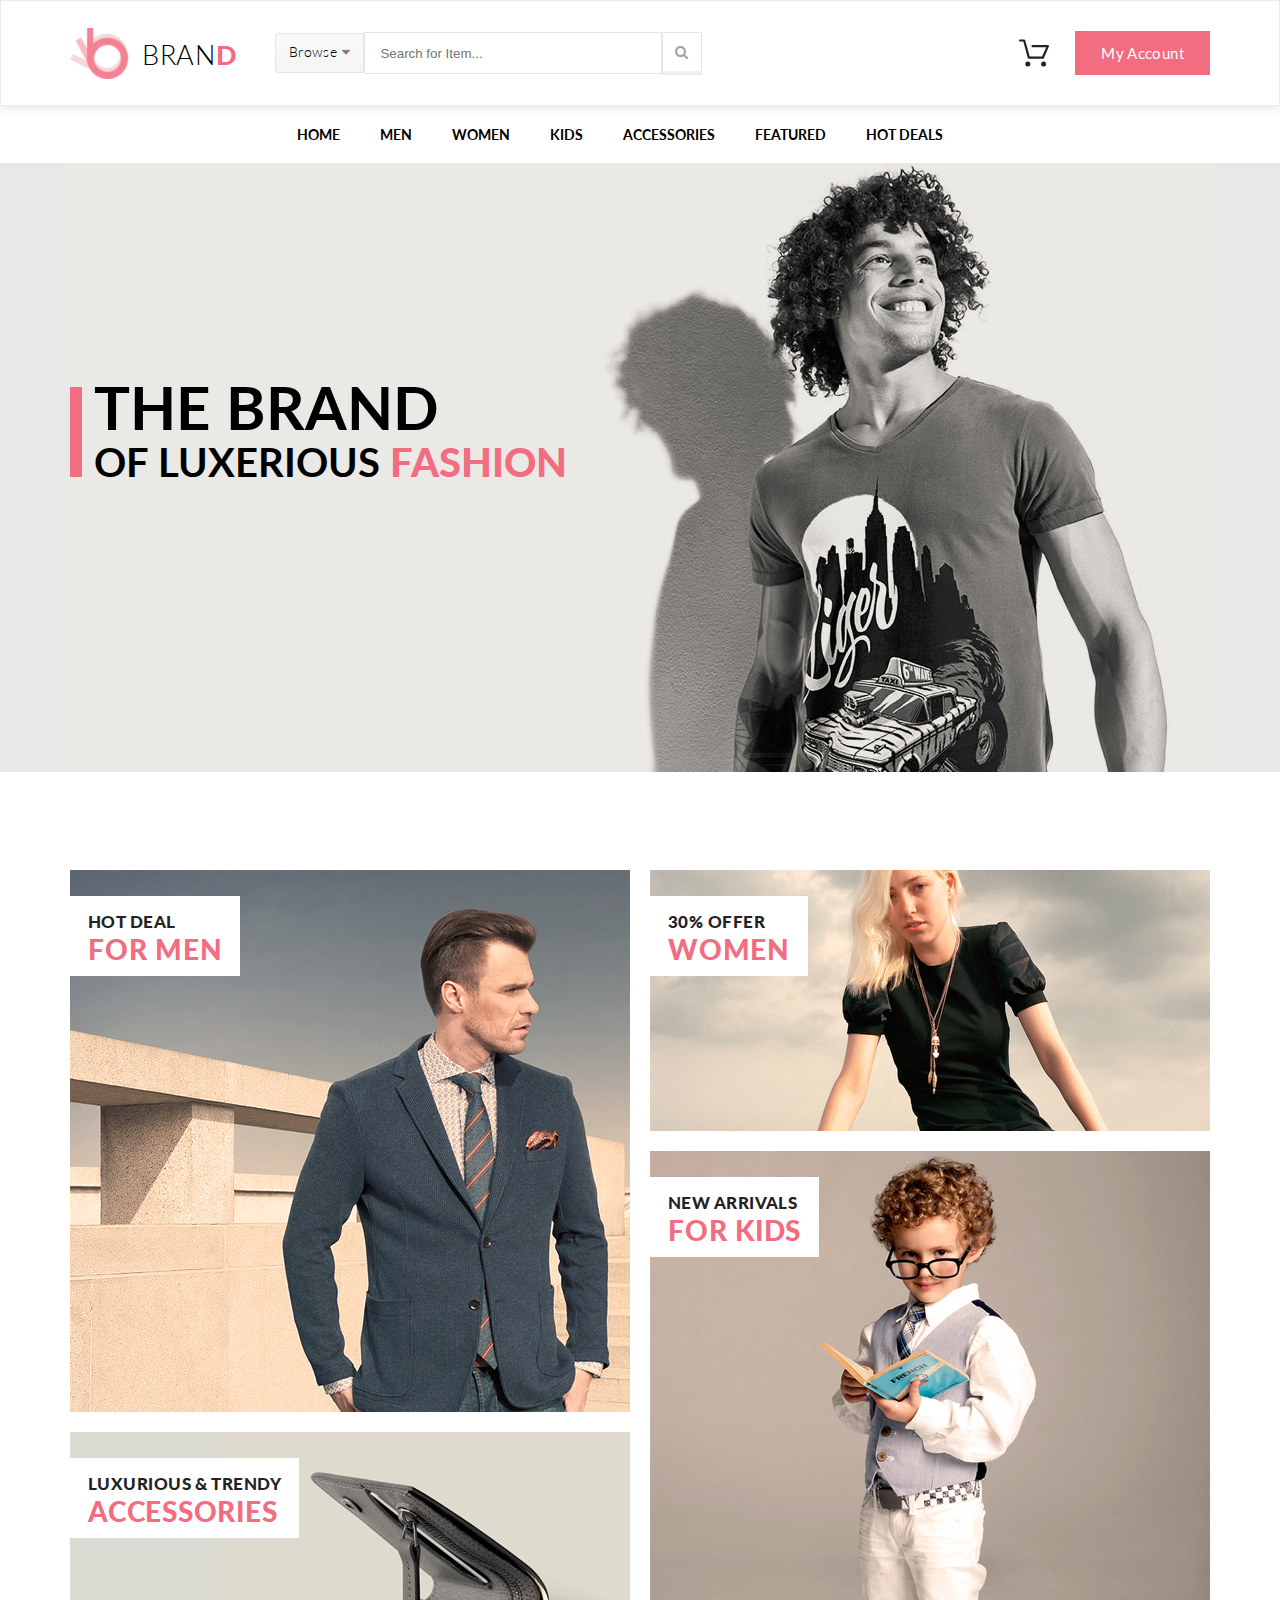
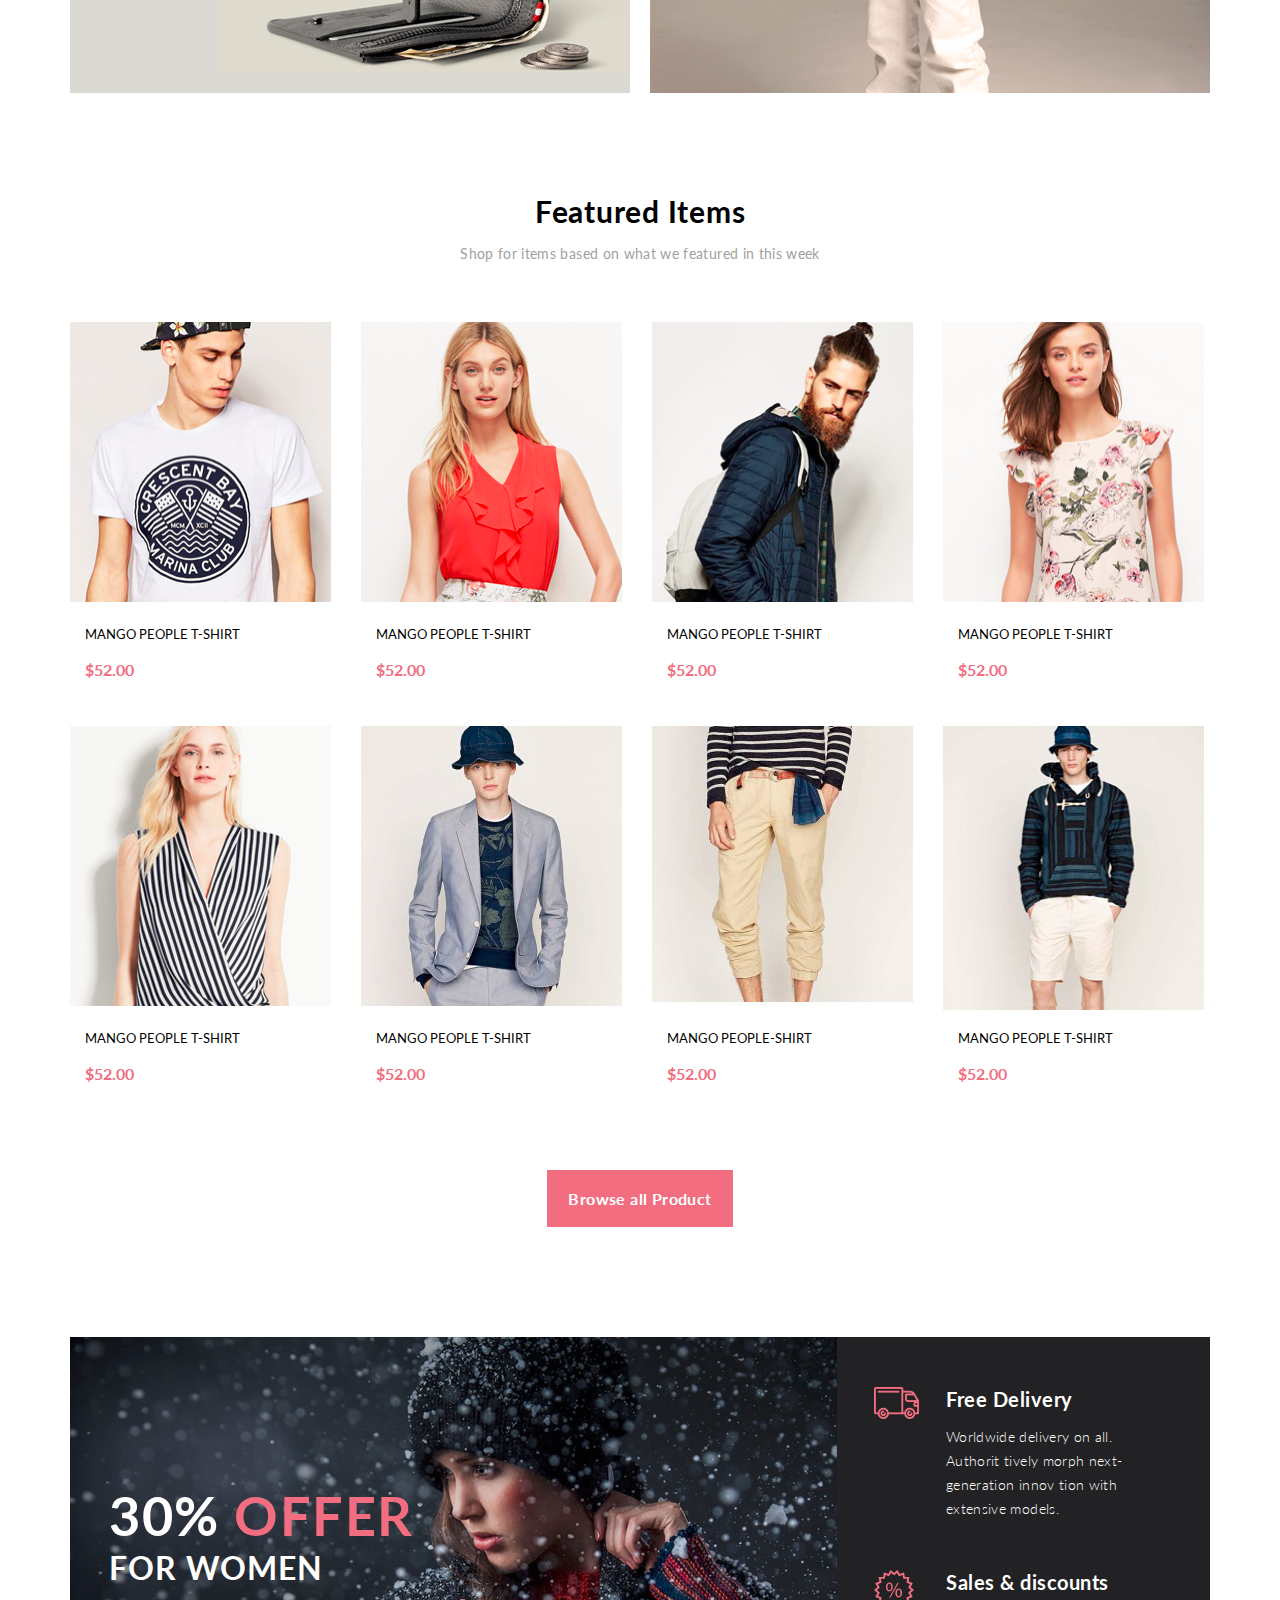
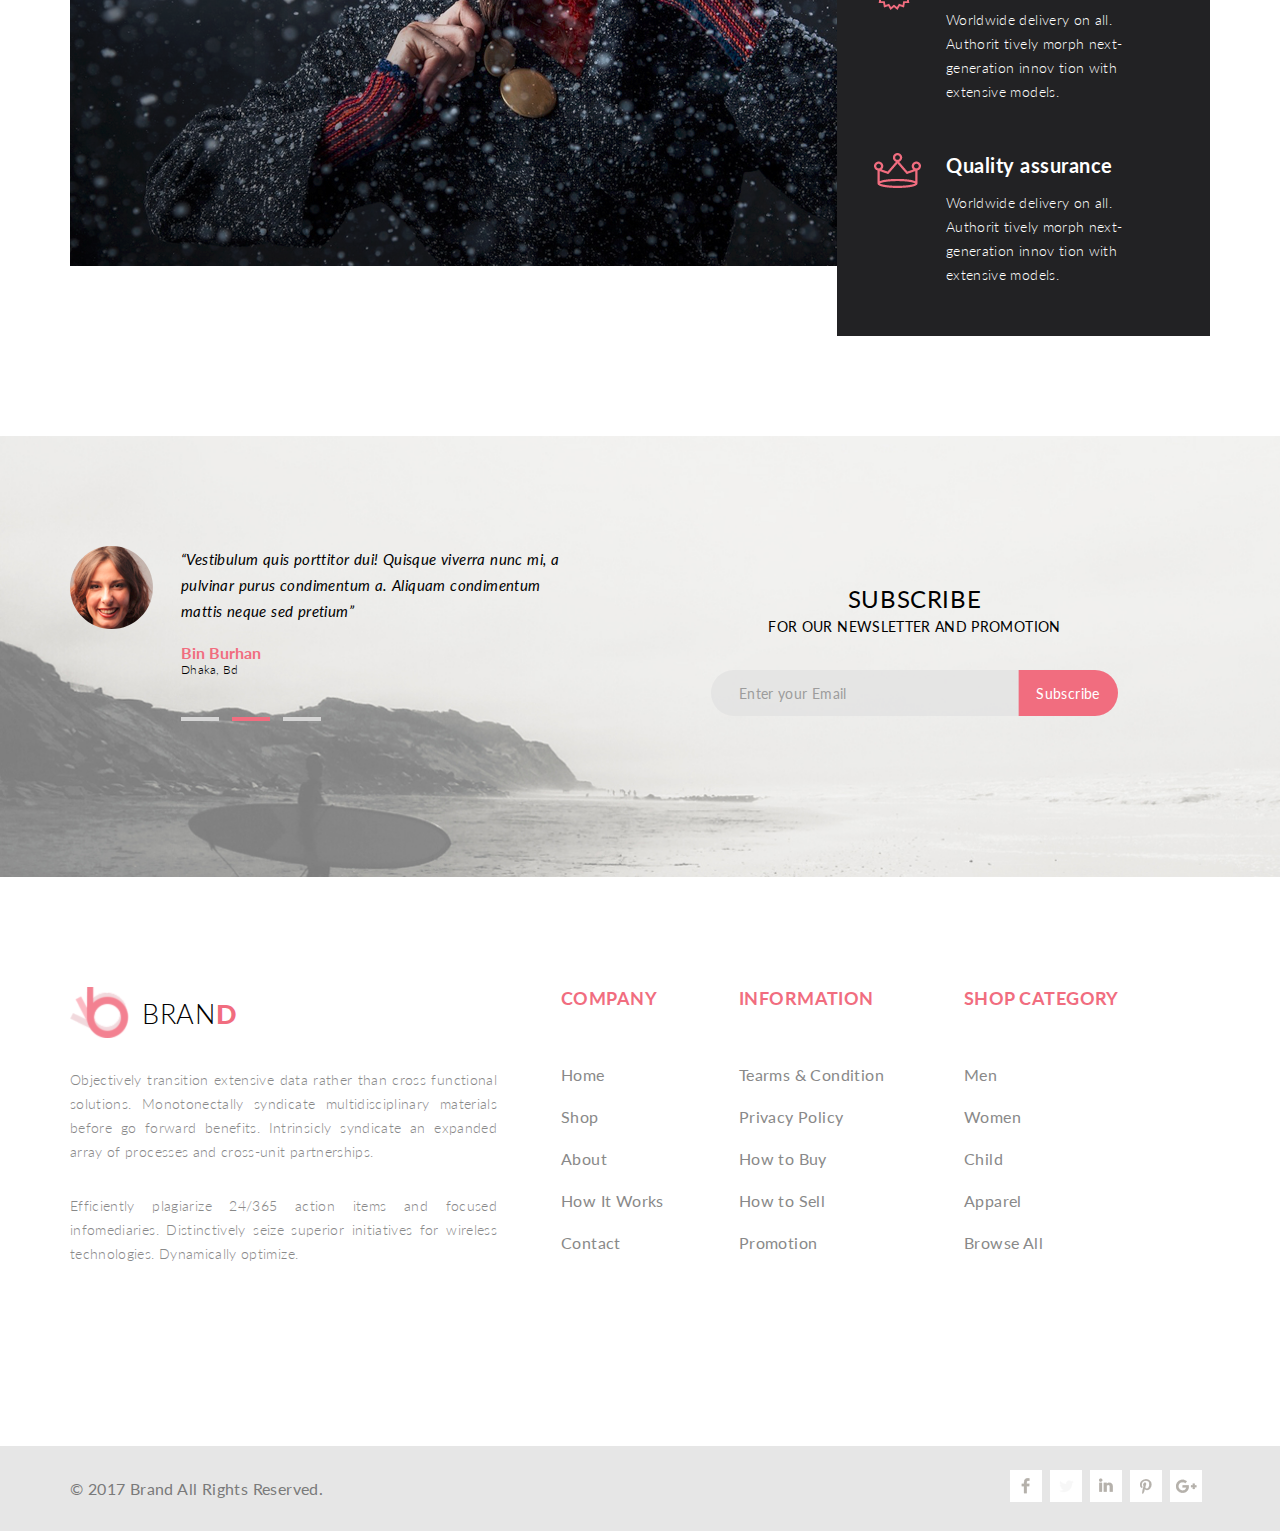
<file: index.html>
<!DOCTYPE html>
<html>

<head>
    <meta charset="utf-8" />
    <meta http-equiv="X-UA-Compatible" content="IE=edge">
    <title>Online store - main page</title>
    <meta name="viewport" content="width=device-width, initial-scale=1">
    <link rel="stylesheet" type="text/css" media="screen" href="css/style.css" />
    <link href="https://fonts.googleapis.com/css?family=Lato:300,400,700,900" rel="stylesheet">
    <!-- <script src="main.js"></script> -->
</head>

<body>
  <header class="header">
      <div class="header-container">
          <div class="header__header-left"> 
              <a class="header__header-left_logo" href="index.html" target="_blank">
								<img src="img/logo.png" alt="Логотип" width="59" height="51">
								<span>dnarB</span>
							</a>
							<form class="header__header-left_form" action="#">
								<div class="header__header-left_form-browse">
									<span>Browse</span>
									<img src="img/grey-arrow.png" width="9" height="6">
									<div class="header__header-left_form-browse-filter">
										<div class="header__header-left_form-browse-filter-block">
											<h3>Women</h3>
											<ul>
												<li><a href="#">Dresses</a></li>
												<li><a href="#">Tops</a></li>
												<li><a href="#">Sweaters/Knits</a></li>
												<li><a href="#">Jackets/Coats</a></li>
												<li><a href="#">Blazers</a></li>
												<li><a href="#">Denim</a></li>
												<li><a href="#">Leggings/Pants</a></li>
												<li><a href="#">Skirts/Shorts</a></li>
												<li><a href="#">Accessories</a></li>
											</ul>
										</div>
										<div class="header__header-left_form-browse-filter-block">
											<h3>Men</h3>
											<ul>
												<li><a href="#">Tees/Tank tops</a></li>
												<li><a href="#">Shirts/Polos</a></li>
												<li><a href="#">Sweaters</a></li>
												<li><a href="#">Sweatshirts/Hoodies</a></li>
												<li><a href="#">Blazers</a></li>
												<li><a href="#">Jackets/vests</a></li>
											</ul>
										</div>	
									</div>
								</div>
								<input type="text" class="header__header-left_form-text" placeholder="Search for Item...">
								<button type="submit" class="header__header-left_form-search">
									<img src="img/search-icon.png" width="14" height="14">
								</button>
							</form>
          </div>
          <div class="header__header-right">
						<img class="header__header-right_basket" src="img/black-cart.svg" alt="Иконка корзины" width="30" height="30">
						<div class="header__header-right_basket-menu">
						<div class="header__header-right_basket-menu-container">
							<div class="header__header-right_basket-menu-block-item">
								<img class="header__header-right_basket-menu-block-item-pic" src="img/basket-item1.jpg" alt="#" width="72" height="85">
								<div class="header__header-right_basket-menu-block-item-text">
									<h3>Rebox Zane</h3>
									<img src="img/star-rating.jpg" alt="#" width="56" height="12">
									<span>1  x   $250</span>
								</div>
								<img class="header__header-right_basket-menu-delete" src="img/cancel-btn.jpg" alt="cancel-btn" width="15" height="15">
							</div>
							<div class="header__header-right_basket-menu-block-item">
								<img class="header__header-right_basket-menu-block-item-pic" src="img/basket-item2.jpg" alt="#" width="72" height="85">
								<div class="header__header-right_basket-menu-block-item-text">
									<h3>Rebox Zane</h3>
									<img src="img/star-rating.jpg" alt="#" width="56" height="12">
									<span>1  x   $250</span>
								</div>
								<img class="header__header-right_basket-menu-delete" src="img/cancel-btn.jpg" alt="cancel-btn" width="15" height="15">
							</div>
							<div class="header__header-right_basket-menu-block-total">
								<span>Total</span>
								<span>$500.00</span>
							</div>
							<button class="header__header-right_basket-menu-block-btn">Checkout</button>
							<button class="header__header-right_basket-menu-block-btn">Go to cart</button>
						</div>
						</div>
						<button class="main-btn header-btn">
							<span>My Account</span>
							<!-- <img src="img/white-arrow.png" width="9" height="6"> -->
						</button>
					</div>
      </div>
  </header>
	<nav class="navigation">
		<div class="navigation-container">
			<ul class="navigation__list">
				<li class="navigation__list_string"><a href="#">Home</a>
					<div class="navigation__list_string-menu">
						<div class="navigation__list_string-menu-block">
							<h3>Women</h3>
							<ul>
								<li><a href="#">Dresses</a></li>
								<li><a href="#">Tops</a></li>
								<li><a href="#">Sweaters/Knits</a></li>
								<li><a href="#">Jackets/Coats</a></li>
								<li><a href="#">Blazers</a></li>
								<li><a href="#">Denim</a></li>
								<li><a href="#">Leggings/Pants</a></li>
								<li><a href="#">Skirts/Shorts</a></li>
								<li><a href="#">Accessories</a></li>
							</ul>
						</div>
						<div class="navigation__list_string-menu-block">
							<h3>Women</h3>
							<ul>
								<li><a href="#">Dresses</a></li>
								<li><a href="#">Tops</a></li>
								<li><a href="#">Sweaters/Knits</a></li>
								<li><a href="#">Jackets/Coats</a></li>
							</ul>
							<h3>Women</h3>
							<ul>
								<li><a href="#">Dresses</a></li>
								<li><a href="#">Tops</a></li>
								<li><a href="#">Sweaters/Knits</a></li>
							</ul>
						</div>
						<div class="navigation__list_string-menu-block">
							<h3>Women</h3>
							<ul>
								<li><a href="#">Dresses</a></li>
								<li><a href="#">Tops</a></li>
								<li><a href="#">Sweaters/Knits</a></li>
								<li><a href="#">Jackets/Coats</a></li>
							</ul>
							<img src="img/menu_add.jpg" alt="add" width="255" height="118">
						</div>
					</div>
				</li>
				<li class="navigation__list_string"><a href="#">Men</a>
					<div class="navigation__list_string-menu">
							<div class="navigation__list_string-menu-block">
								<h3>Women</h3>
								<ul>
									<li><a href="#">Dresses</a></li>
									<li><a href="#">Tops</a></li>
									<li><a href="#">Sweaters/Knits</a></li>
									<li><a href="#">Jackets/Coats</a></li>
									<li><a href="#">Blazers</a></li>
									<li><a href="#">Denim</a></li>
									<li><a href="#">Leggings/Pants</a></li>
									<li><a href="#">Skirts/Shorts</a></li>
									<li><a href="#">Accessories</a></li>
								</ul>
							</div>
							<div class="navigation__list_string-menu-block">
								<h3>Women</h3>
								<ul>
									<li><a href="#">Dresses</a></li>
									<li><a href="#">Tops</a></li>
									<li><a href="#">Sweaters/Knits</a></li>
									<li><a href="#">Jackets/Coats</a></li>
								</ul>
								<h3>Women</h3>
								<ul>
									<li><a href="#">Dresses</a></li>
									<li><a href="#">Tops</a></li>
									<li><a href="#">Sweaters/Knits</a></li>
								</ul>
							</div>
							<div class="navigation__list_string-menu-block">
								<h3>Women</h3>
								<ul>
									<li><a href="#">Dresses</a></li>
									<li><a href="#">Tops</a></li>
									<li><a href="#">Sweaters/Knits</a></li>
									<li><a href="#">Jackets/Coats</a></li>
								</ul>
								<img src="img/menu_add.jpg" alt="add" width="255" height="118">
							</div>
					</div>
				</li>
				<li class="navigation__list_string"><a href="#">Women</a>
					<div class="navigation__list_string-menu">
							<div class="navigation__list_string-menu-block">
								<h3>Women</h3>
								<ul>
									<li><a href="#">Dresses</a></li>
									<li><a href="#">Tops</a></li>
									<li><a href="#">Sweaters/Knits</a></li>
									<li><a href="#">Jackets/Coats</a></li>
									<li><a href="#">Blazers</a></li>
									<li><a href="#">Denim</a></li>
									<li><a href="#">Leggings/Pants</a></li>
									<li><a href="#">Skirts/Shorts</a></li>
									<li><a href="#">Accessories</a></li>
								</ul>
							</div>
							<div class="navigation__list_string-menu-block">
								<h3>Women</h3>
								<ul>
									<li><a href="#">Dresses</a></li>
									<li><a href="#">Tops</a></li>
									<li><a href="#">Sweaters/Knits</a></li>
									<li><a href="#">Jackets/Coats</a></li>
								</ul>
								<h3>Women</h3>
								<ul>
									<li><a href="#">Dresses</a></li>
									<li><a href="#">Tops</a></li>
									<li><a href="#">Sweaters/Knits</a></li>
								</ul>
							</div>
							<div class="navigation__list_string-menu-block">
								<h3>Women</h3>
								<ul>
									<li><a href="#">Dresses</a></li>
									<li><a href="#">Tops</a></li>
									<li><a href="#">Sweaters/Knits</a></li>
									<li><a href="#">Jackets/Coats</a></li>
								</ul>
								<img src="img/menu_add.jpg" alt="add" width="255" height="118">
							</div>
					</div>
				</li>
				<li class="navigation__list_string"><a href="#">Kids</a>
					<div class="navigation__list_string-menu">
							<div class="navigation__list_string-menu-block">
								<h3>Women</h3>
								<ul>
									<li><a href="#">Dresses</a></li>
									<li><a href="#">Tops</a></li>
									<li><a href="#">Sweaters/Knits</a></li>
									<li><a href="#">Jackets/Coats</a></li>
									<li><a href="#">Blazers</a></li>
									<li><a href="#">Denim</a></li>
									<li><a href="#">Leggings/Pants</a></li>
									<li><a href="#">Skirts/Shorts</a></li>
									<li><a href="#">Accessories</a></li>
								</ul>
							</div>
							<div class="navigation__list_string-menu-block">
								<h3>Women</h3>
								<ul>
									<li><a href="#">Dresses</a></li>
									<li><a href="#">Tops</a></li>
									<li><a href="#">Sweaters/Knits</a></li>
									<li><a href="#">Jackets/Coats</a></li>
								</ul>
								<h3>Women</h3>
								<ul>
									<li><a href="#">Dresses</a></li>
									<li><a href="#">Tops</a></li>
									<li><a href="#">Sweaters/Knits</a></li>
								</ul>
							</div>
							<div class="navigation__list_string-menu-block">
								<h3>Women</h3>
								<ul>
									<li><a href="#">Dresses</a></li>
									<li><a href="#">Tops</a></li>
									<li><a href="#">Sweaters/Knits</a></li>
									<li><a href="#">Jackets/Coats</a></li>
								</ul>
								<img src="img/menu_add.jpg" alt="add" width="255" height="118">
							</div>
					</div>
				</li>
				<li class="navigation__list_string navigation__list_string-middle"><a href="#">Accessories</a>
					<div class="navigation__list_string-menu">
							<div class="navigation__list_string-menu-block">
								<h3>Women</h3>
								<ul>
									<li><a href="#">Dresses</a></li>
									<li><a href="#">Tops</a></li>
									<li><a href="#">Sweaters/Knits</a></li>
									<li><a href="#">Jackets/Coats</a></li>
									<li><a href="#">Blazers</a></li>
									<li><a href="#">Denim</a></li>
									<li><a href="#">Leggings/Pants</a></li>
									<li><a href="#">Skirts/Shorts</a></li>
									<li><a href="#">Accessories</a></li>
								</ul>
							</div>
							<div class="navigation__list_string-menu-block">
								<h3>Women</h3>
								<ul>
									<li><a href="#">Dresses</a></li>
									<li><a href="#">Tops</a></li>
									<li><a href="#">Sweaters/Knits</a></li>
									<li><a href="#">Jackets/Coats</a></li>
								</ul>
								<h3>Women</h3>
								<ul>
									<li><a href="#">Dresses</a></li>
									<li><a href="#">Tops</a></li>
									<li><a href="#">Sweaters/Knits</a></li>
								</ul>
							</div>
							<div class="navigation__list_string-menu-block">
								<h3>Women</h3>
								<ul>
									<li><a href="#">Dresses</a></li>
									<li><a href="#">Tops</a></li>
									<li><a href="#">Sweaters/Knits</a></li>
									<li><a href="#">Jackets/Coats</a></li>
								</ul>
								<img src="img/menu_add.jpg" alt="add" width="255" height="118">
							</div>
					</div>
				</li>
				<li class="navigation__list_string navigation__list_string-last"><a href="#">Featured</a>
					<div class="navigation__list_string-menu">
							<div class="navigation__list_string-menu-block">
								<h3>Women</h3>
								<ul>
									<li><a href="#">Dresses</a></li>
									<li><a href="#">Tops</a></li>
									<li><a href="#">Sweaters/Knits</a></li>
									<li><a href="#">Jackets/Coats</a></li>
									<li><a href="#">Blazers</a></li>
									<li><a href="#">Denim</a></li>
									<li><a href="#">Leggings/Pants</a></li>
									<li><a href="#">Skirts/Shorts</a></li>
									<li><a href="#">Accessories</a></li>
								</ul>
							</div>
							<div class="navigation__list_string-menu-block">
								<h3>Women</h3>
								<ul>
									<li><a href="#">Dresses</a></li>
									<li><a href="#">Tops</a></li>
									<li><a href="#">Sweaters/Knits</a></li>
									<li><a href="#">Jackets/Coats</a></li>
								</ul>
								<h3>Women</h3>
								<ul>
									<li><a href="#">Dresses</a></li>
									<li><a href="#">Tops</a></li>
									<li><a href="#">Sweaters/Knits</a></li>
								</ul>
							</div>
							<div class="navigation__list_string-menu-block">
								<h3>Women</h3>
								<ul>
									<li><a href="#">Dresses</a></li>
									<li><a href="#">Tops</a></li>
									<li><a href="#">Sweaters/Knits</a></li>
									<li><a href="#">Jackets/Coats</a></li>
								</ul>
								<img src="img/menu_add.jpg" alt="add" width="255" height="118">
							</div>
					</div>
				</li>
				<li class="navigation__list_string navigation__list_string-last"><a href="#">Hot Deals</a>
					<div class="navigation__list_string-menu">
							<div class="navigation__list_string-menu-block">
								<h3>Women</h3>
								<ul>
									<li><a href="#">Dresses</a></li>
									<li><a href="#">Tops</a></li>
									<li><a href="#">Sweaters/Knits</a></li>
									<li><a href="#">Jackets/Coats</a></li>
									<li><a href="#">Blazers</a></li>
									<li><a href="#">Denim</a></li>
									<li><a href="#">Leggings/Pants</a></li>
									<li><a href="#">Skirts/Shorts</a></li>
									<li><a href="#">Accessories</a></li>
								</ul>
							</div>
							<div class="navigation__list_string-menu-block">
								<h3>Women</h3>
								<ul>
									<li><a href="#">Dresses</a></li>
									<li><a href="#">Tops</a></li>
									<li><a href="#">Sweaters/Knits</a></li>
									<li><a href="#">Jackets/Coats</a></li>
								</ul>
								<h3>Women</h3>
								<ul>
									<li><a href="#">Dresses</a></li>
									<li><a href="#">Tops</a></li>
									<li><a href="#">Sweaters/Knits</a></li>
								</ul>
							</div>
							<div class="navigation__list_string-menu-block">
								<h3>Women</h3>
								<ul>
									<li><a href="#">Dresses</a></li>
									<li><a href="#">Tops</a></li>
									<li><a href="#">Sweaters/Knits</a></li>
									<li><a href="#">Jackets/Coats</a></li>
								</ul>
								<img src="img/menu_add.jpg" alt="add" width="255" height="118">
							</div>
					</div>
				</li>
			</ul>
		</div>
	</nav>
	<div class="banner">
		<div class="banner-container">
			<div class="banner__text">
				<p class="banner__text_line1">The Brand</p>
				<p class="banner__text_line2">Of Luxerious <span>Fashion</span></p>
			</div>
		</div>
	</div>
	<div class="shop-front">
		<div class="shop-front-container">
			<div class="shop-front__men">
				<div class="shop-front__mark">
					<span class="shop-front__text_line1">hot deal</span>
					<span class="shop-front__text_line2">for men</span>
				</div>
			</div>
			<div class="shop-front__women">
				<div class="shop-front__mark">
					<span class="shop-front__text_line1">30% offer</span>
					<span class="shop-front__text_line2">women</span>
				</div>
			</div>
			<div class="shop-front__accessories">
				<div class="shop-front__mark">
					<span class="shop-front__text_line1">luxurious & trendy</span>
					<span class="shop-front__text_line2">accessories</span>
				</div>
			</div>
			<div class="shop-front__kids">
				<div class="shop-front__mark">
					<span class="shop-front__text_line1">new arrivals</span>
					<span class="shop-front__text_line2">for kids</span>
				</div>
			</div>
		</div>
	</div>
	<section class="catalog">
		<div class="catalog-container">
			<h3 class="catalog__head">Featured Items</h3>
			<div class="catalog__text">Shop for items based on what we featured in this week</div>
			<div class="catalog__list">
				<div class="catalog__list_block">
					<a href="#" target="_blank" class="catalog__list_block-cart">
						<img src="img/white-cart.png" width="23" height="22">
						<span>Add to Cart</span>
					</a>
					<a href="product.html" target="_blank"><img class="catalog__list_block-pic" src="img/catalog-item1.png" alt="#" width="261" height="280"></a>
					<div class="catalog__list_block-text">
						<span class="catalog__list_block-text-title">Mango  People  T-shirt</span>
						<span class="catalog__list_block-text-price">$52.00</span>
					</div>
				</div>
				<div class="catalog__list_block">
					<a href="#" target="_blank" class="catalog__list_block-cart">
						<img src="img/white-cart.png" width="23" height="22">
						<span>Add to Cart</span>
					</a>
					<a href="product.html" target="_blank"><img class="catalog__list_block-pic" src="img/catalog-item2.png" alt="#" width="261" height="280"></a>
					<div class="catalog__list_block-text">
						<span class="catalog__list_block-text-title">Mango  People  T-shirt</span>
						<span class="catalog__list_block-text-price">$52.00</span>
					</div>
				</div>
				<div class="catalog__list_block">
					<a href="#" target="_blank" class="catalog__list_block-cart">
						<img src="img/white-cart.png" width="23" height="22">
						<span>Add to Cart</span>
					</a>
					<a href="product.html" target="_blank"><img class="catalog__list_block-pic" src="img/catalog-item3.png" alt="#" width="261" height="280"></a>
					<div class="catalog__list_block-text">
						<span class="catalog__list_block-text-title">Mango  People  T-shirt</span>
						<span class="catalog__list_block-text-price">$52.00</span>
					</div>
				</div>
				<div class="catalog__list_block">
					<a href="#" target="_blank" class="catalog__list_block-cart">
						<img src="img/white-cart.png" width="23" height="22">
						<span>Add to Cart</span>
					</a>
					<a href="product.html" target="_blank"><img class="catalog__list_block-pic" src="img/catalog-item4.png" alt="#" width="261" height="280"></a>
					<div class="catalog__list_block-text">
						<span class="catalog__list_block-text-title">Mango  People  T-shirt</span>
						<span class="catalog__list_block-text-price">$52.00</span>
					</div>
				</div>
				<div class="catalog__list_block">
					<a href="#" target="_blank" class="catalog__list_block-cart">
						<img src="img/white-cart.png" width="23" height="22">
						<span>Add to Cart</span>
					</a>
					<a href="product.html" target="_blank"><img class="catalog__list_block-pic" src="img/catalog-item5.png" alt="#" width="261" height="280"></a>
					<div class="catalog__list_block-text">
						<span class="catalog__list_block-text-title">Mango  People  T-shirt</span>
						<span class="catalog__list_block-text-price">$52.00</span>
					</div>
				</div>
				<div class="catalog__list_block">
					<a href="#" target="_blank" class="catalog__list_block-cart">
						<img src="img/white-cart.png" width="23" height="22">
						<span>Add to Cart</span>
					</a>
					<a href="product.html" target="_blank"><img class="catalog__list_block-pic" src="img/catalog-item6.png" alt="#" width="261" height="280"></a>
					<div class="catalog__list_block-text">
						<span class="catalog__list_block-text-title">Mango  People  T-shirt</span>
						<span class="catalog__list_block-text-price">$52.00</span>
					</div>
				</div>
				<div class="catalog__list_block">
					<a href="#" target="_blank" class="catalog__list_block-cart">
						<img src="img/white-cart.png" width="23" height="22">
						<span>Add to Cart</span>
					</a>
					<a href="product.html" target="_blank"><img class="catalog__list_block-pic" src="img/catalog-item7.png" alt="#" width="261" height="280"></a>
					<div class="catalog__list_block-text">
						<span class="catalog__list_block-text-title">Mango  People-shirt</span>
						<span class="catalog__list_block-text-price">$52.00</span>
					</div>
				</div>
				<div class="catalog__list_block">
					<a href="#" target="_blank" class="catalog__list_block-cart">
						<img src="img/white-cart.png" width="23" height="22">
						<span>Add to Cart</span>
					</a>
					<div class="catalog__list_block-problem">
					<a href="product.html" target="_blank"><img class="catalog__list_block-pic" src="img/catalog-item8.png" alt="#" width="261" height="280"></a>
					</div>
					<div class="catalog__list_block-text">
						<span class="catalog__list_block-text-title">Mango  People  T-shirt</span>
						<span class="catalog__list_block-text-price">$52.00</span>
					</div>
				</div>
			</div>
			<button class="main-btn catalog-btn">
				<span>Browse all Product</span>
				<!-- <img src="img/right-arrow.png"> -->
			</button>	
		</div>
	</section>
	<div class="sale">
		<div class="sale-container">
			<div class="sale__pic">
				<div class="sale__pic_text">
					<p class="sale__pic_text-line1">30% <span>offer</span></p>
					<p class="sale__pic_text-line2">for women</p>
				</div>
			</div>
			<div class="sale__description">
				<article class="sale__description_block">
					<img class="sale__description_delivery-pic" src="img/truck.png" alt="иконка грузовика" width="45" height="32">
					<div class="sale__description_block-text">
						<h3>Free Delivery</h3>
						<p>Worldwide delivery on all. Authorit tively morph next-generation innov tion with extensive models.</p>
					</div>
				</article>
				<article class="sale__description_block">
					<img class="sale__description_discount-pic" src="img/discount.png" alt="иконка скидки" width="40" height="40">
					<div class="sale__description_block-text">
						<h3>Sales & discounts</h3>
						<p>Worldwide delivery on all. Authorit tively morph next-generation innov tion with extensive models.</p>
					</div>
				</article>
				<article class="sale__description_block">
					<img class="sale__description_quality-pic" src="img/crown.png" alt="иконка короны" width="49" height="35">
					<div class="sale__description_block-text">
						<h3>Quality assurance</h3>
						<p>Worldwide delivery on all. Authorit tively morph next-generation innov tion with extensive models.</p>
					</div>
				</article>
			</div>
		</div>
	</div>
	<div class="subscription">
		<div class="subscription-container">
			<figure class="subscription__left">
				<img class="subscription__left_pic" src="img/Bin.png" alt="фотография Bin" width="83" height="83">
				<figcaption class="subscription__left_text">
					<p>“Vestibulum quis porttitor dui! Quisque viverra nunc mi, 
						a pulvinar purus condimentum a. Aliquam condimentum mattis neque sed pretium”</p>
					<span class="subscription__left_text-name">Bin Burhan</span>
					<span class="subscription__left_text-location">Dhaka, Bd</span>
					<div class="subscription__left_text-dash">
						<div class="subscription__left_text-dash1"></div>
						<div class="subscription__left_text-dash2"></div>
						<div class="subscription__left_text-dash3"></div>
					</div>
				</figcaption>
			</figure>
			<div class="subscription__right">
				<div class="subscription__right_text">
					<span class="subscription__right_text-line1">Subscribe</span>
					<span class="subscription__right_text-line2">For our newsletter and promotion</span>
					<div class="subscription__right_text-form">
						<form>
							<input type="email" required placeholder="Enter your Email">
							<button type="submit">Subscribe</button>
						</form>
					</div>
				</div>
			</div>	
		</div>
	</div>
	<section class="about-us">
		<div class="about-us-container">
			<div class="about-us__block1">
				<figure class="about-us__block1_logo">
					<a href="index.html" target="_blank">
						<img src="img/logo.png" alt="логотип" width="59" height="51">
						<span>dnarB</span>
					</a>
				</figure>
				<figcaption class="about-us__block1_text">
					<p class="about-us__block1_text-paragraph1">Objectively transition extensive data rather than cross functional solutions. Monotonectally syndicate multidisciplinary materials before go forward benefits. Intrinsicly syndicate an expanded array of processes and cross-unit partnerships.</p>
					<p class="about-us__block1_text-paragraph2">Efficiently plagiarize 24/365 action items and focused infomediaries. Distinctively seize superior initiatives for wireless technologies. Dynamically optimize.</p>
				</figcaption>
			</div>
			<article class="about-us__block2">
				<span class="about-us__block2_title">Company</span>
				<ul class="about-us__block2_list">
					<li><a href="#" class="about-us__block2_string">Home</a></li>
					<li><a href="#" class="about-us__block2_string">Shop</a></li>
					<li><a href="#" class="about-us__block2_string">About</a></li>
					<li><a href="#" class="about-us__block2_string">How It Works</a></li>
					<li><a href="#" class="about-us__block2_string">Contact</a></li>				
				</ul>
			</article>
			<article class="about-us__block3">
				<span class="about-us__block3_title">Information</span>
				<ul class="about-us__block3_list">
					<li><a href="#" class="about-us__block3_string">Tearms & Condition</a></li>
					<li><a href="#" class="about-us__block3_string">Privacy Policy</a></li>
					<li><a href="#" class="about-us__block3_string">How to Buy</a></li>
					<li><a href="#" class="about-us__block3_string">How to Sell</a></li>
					<li><a href="#" class="about-us__block3_string">Promotion</a></li>				
				</ul>
			</article>
			<article class="about-us__block4">
				<span class="about-us__block4_title">Shop Category</span>
				<ul class="about-us__block4_list">
					<li><a href="#" class="about-us__block4_string">Men</a></li>
					<li><a href="#" class="about-us__block4_string">Women</a></li>
					<li><a href="#" class="about-us__block4_string">Child</a></li>
					<li><a href="#" class="about-us__block4_string">Apparel</a></li>
					<li><a href="#" class="about-us__block4_string">Browse All</a></li>				
				</ul>
			</article>
		</div>
	</section>
	<footer class="footer">
		<div class="footer-container">
			<div class="footer__left">&#169; 2017 Brand  All Rights Reserved.</div>
			<div class="footer__right">
				<div class="footer__right_social">
					<a href="#" class="footer__right_social-icon facebook"></a>
					<a href="#" class="footer__right_social-icon twitter"></a>
					<a href="#" class="footer__right_social-icon linkedin"></a>
					<a href="#" class="footer__right_social-icon pinterest"></a>
					<a href="#" class="footer__right_social-icon google-plus"></a>
				</div>
			</div>	
		</div>
	</footer>
</body>

</html>
</file>
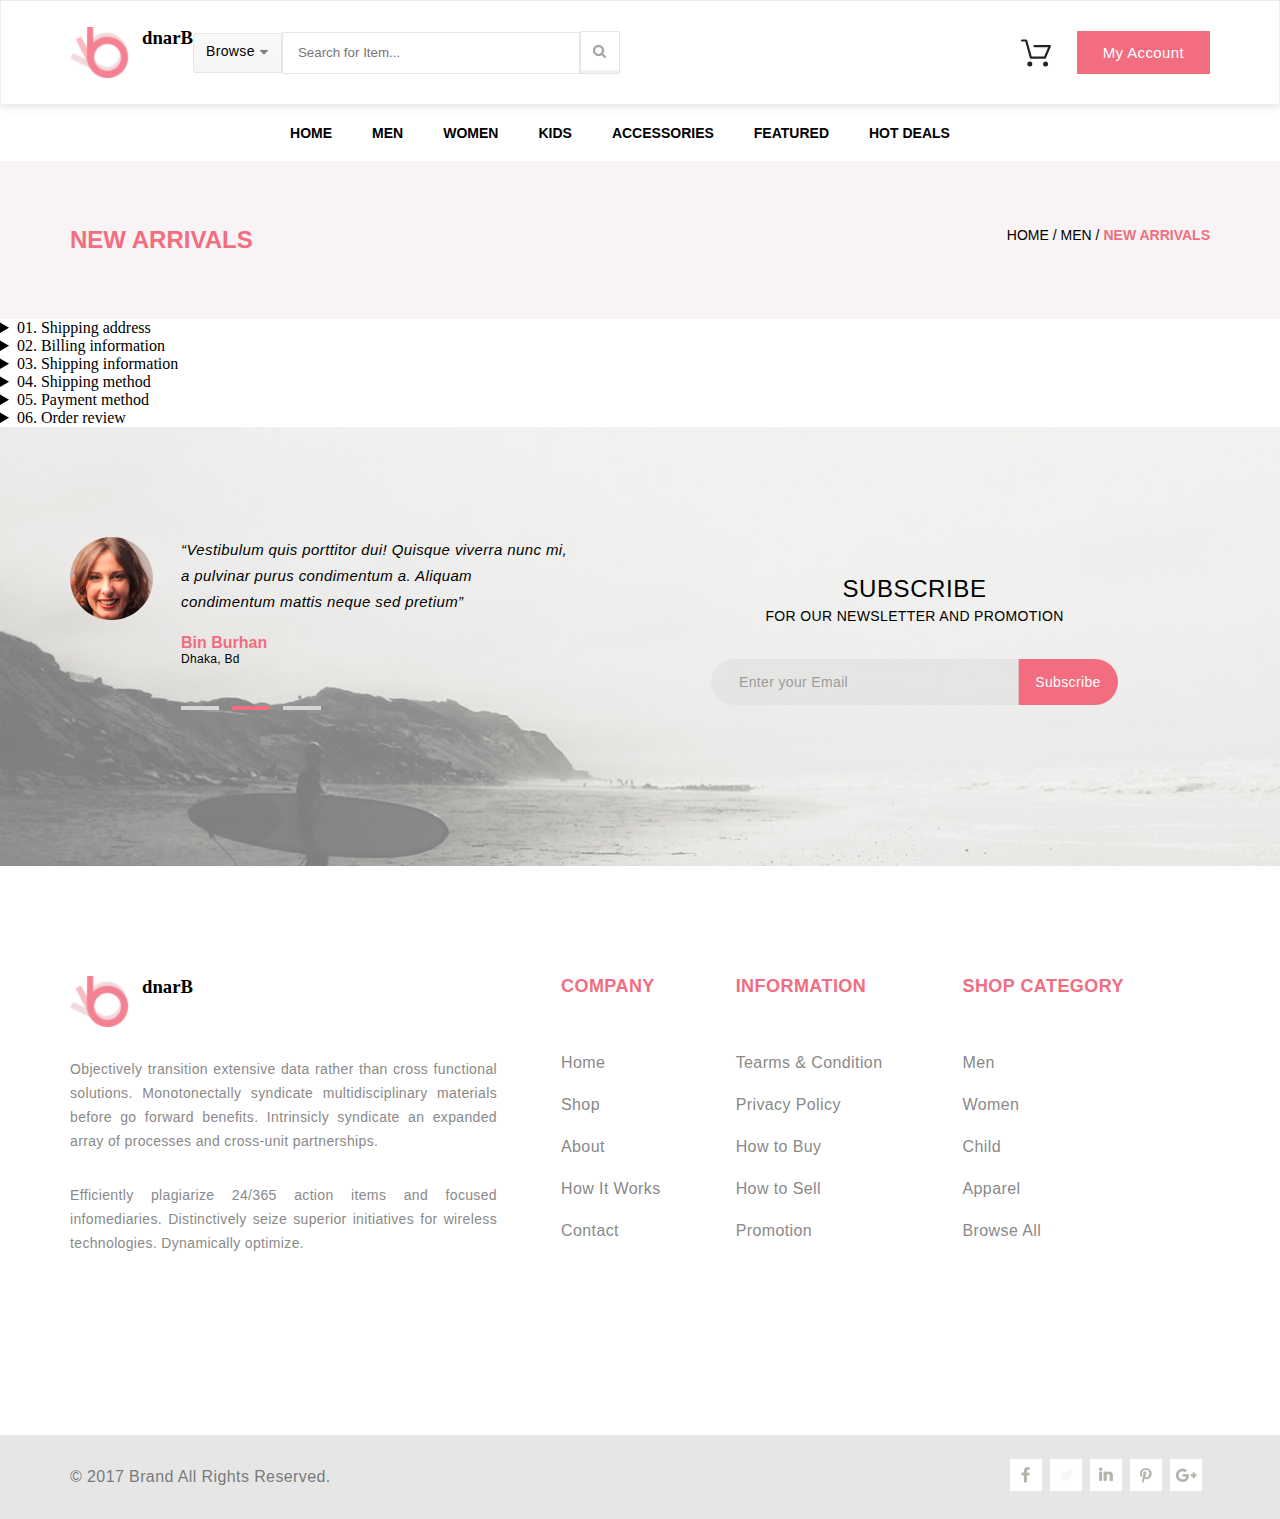
<file: checkout.html>
<!Doctype html>
<html lang="ru">

<head>
  <meta charset="utf-8" />
  <meta http-equiv="X-UA-Compatible" content="IE=edge">
  <title>Checkout</title>
  <meta name="viewport" content="width=device-width, initial-scale=1">
  <link rel="stylesheet" type="text/css" media="screen" href="css/style.css" />
  <!-- <script src="main.js"></script> -->
</head>

<body>
  <header class="header">
    <div class="header-container">
      <div class="header__header-left">
        <a class="header__header-left_logo" href="index.html" >
          <img src="img/logo.png" alt="Логотип" width="59" height="51">
          <h3>dnarB</h3>
        </a>
        <form class="header__header-left_form" action="#">
          <div class="header__header-left_form-browse">
            <span>Browse</span>
            <img src="img/grey-arrow.png" alt="arrow" width="9" height="6">
            <div class="header__header-left_form-browse-filter">
              <div class="header__header-left_form-browse-filter-block">
                <h3>Women</h3>
                <ul>
                  <li><a href="#">Dresses</a></li>
                  <li><a href="#">Tops</a></li>
                  <li><a href="#">Sweaters/Knits</a></li>
                  <li><a href="#">Jackets/Coats</a></li>
                  <li><a href="#">Blazers</a></li>
                  <li><a href="#">Denim</a></li>
                  <li><a href="#">Leggings/Pants</a></li>
                  <li><a href="#">Skirts/Shorts</a></li>
                  <li><a href="#">Accessories</a></li>
                </ul>
              </div>
              <div class="header__header-left_form-browse-filter-block">
                <h3>Men</h3>
                <ul>
                  <li><a href="#">Tees/Tank tops</a></li>
                  <li><a href="#">Shirts/Polos</a></li>
                  <li><a href="#">Sweaters</a></li>
                  <li><a href="#">Sweatshirts/Hoodies</a></li>
                  <li><a href="#">Blazers</a></li>
                  <li><a href="#">Jackets/vests</a></li>
                </ul>
              </div>
            </div>
          </div>
          <input type="text" class="header__header-left_form-text" placeholder="Search for Item...">
          <button type="submit" class="header__header-left_form-search">
            <img src="img/search-icon.png" alt="search" width="14" height="14">
          </button>
        </form>
      </div>
      <div class="header__header-right">
        <img class="header__header-right_basket" src="img/black-cart.svg" alt="Иконка корзины" width="30" height="30">
        <div class="header__header-right_basket-menu">
          <div class="header__header-right_basket-menu-container">
            <div class="header__header-right_basket-menu-block-item">
              <img class="header__header-right_basket-menu-block-item-pic" src="img/basket-item1.jpg" alt="#" width="72"
                height="85">
              <div class="header__header-right_basket-menu-block-item-text">
                <h3>Rebox Zane</h3>
                <img src="img/star-rating.jpg" alt="#" width="56" height="12">
                <span>1 x $250</span>
              </div>
              <img class="header__header-right_basket-menu-delete" src="img/cancel-btn.jpg" alt="cancel-btn" width="15"
                height="15">
            </div>
            <div class="header__header-right_basket-menu-block-item">
              <img class="header__header-right_basket-menu-block-item-pic" src="img/basket-item2.jpg" alt="#" width="72"
                height="85">
              <div class="header__header-right_basket-menu-block-item-text">
                <h3>Rebox Zane</h3>
                <img src="img/star-rating.jpg" alt="#" width="56" height="12">
                <span>1 x $250</span>
              </div>
              <img class="header__header-right_basket-menu-delete" src="img/cancel-btn.jpg" alt="cancel-btn" width="15"
                height="15">
            </div>
            <div class="header__header-right_basket-menu-block-total">
              <span>Total</span>
              <span>$500.00</span>
            </div>
            <a href="checkout.html"  class="header__header-right_basket-menu-block-btn">Checkout</a>
            <a href="shopping-cart.html"  class="header__header-right_basket-menu-block-btn">Go to cart</a>
          </div>
        </div>
        <button class="main-btn header-btn">
          <span>My Account</span>
        </button>
      </div>
    </div>
  </header>
  <nav class="navigation">
    <div class="navigation-container">
      <ul class="navigation__list">
        <li class="navigation__list_string"><a href="index.html">Home</a>
          <div class="navigation__list_string-menu">
            <div class="navigation__list_string-menu-block">
              <h3>Women</h3>
              <ul>
                <li><a href="#">Dresses</a></li>
                <li><a href="#">Tops</a></li>
                <li><a href="#">Sweaters/Knits</a></li>
                <li><a href="#">Jackets/Coats</a></li>
                <li><a href="#">Blazers</a></li>
                <li><a href="#">Denim</a></li>
                <li><a href="#">Leggings/Pants</a></li>
                <li><a href="#">Skirts/Shorts</a></li>
                <li><a href="#">Accessories</a></li>
              </ul>
            </div>
            <div class="navigation__list_string-menu-block">
              <h3>Women</h3>
              <ul>
                <li><a href="#">Dresses</a></li>
                <li><a href="#">Tops</a></li>
                <li><a href="#">Sweaters/Knits</a></li>
                <li><a href="#">Jackets/Coats</a></li>
              </ul>
              <h3>Women</h3>
              <ul>
                <li><a href="#">Dresses</a></li>
                <li><a href="#">Tops</a></li>
                <li><a href="#">Sweaters/Knits</a></li>
              </ul>
            </div>
            <div class="navigation__list_string-menu-block">
              <h3>Women</h3>
              <ul>
                <li><a href="#">Dresses</a></li>
                <li><a href="#">Tops</a></li>
                <li><a href="#">Sweaters/Knits</a></li>
                <li><a href="#">Jackets/Coats</a></li>
              </ul>
              <img src="img/menu_add.jpg" alt="add" width="255" height="118">
            </div>
          </div>
        </li>
        <li class="navigation__list_string"><a href="product.html">Men</a>
          <div class="navigation__list_string-menu">
            <div class="navigation__list_string-menu-block">
              <h3>Women</h3>
              <ul>
                <li><a href="#">Dresses</a></li>
                <li><a href="#">Tops</a></li>
                <li><a href="#">Sweaters/Knits</a></li>
                <li><a href="#">Jackets/Coats</a></li>
                <li><a href="#">Blazers</a></li>
                <li><a href="#">Denim</a></li>
                <li><a href="#">Leggings/Pants</a></li>
                <li><a href="#">Skirts/Shorts</a></li>
                <li><a href="#">Accessories</a></li>
              </ul>
            </div>
            <div class="navigation__list_string-menu-block">
              <h3>Women</h3>
              <ul>
                <li><a href="#">Dresses</a></li>
                <li><a href="#">Tops</a></li>
                <li><a href="#">Sweaters/Knits</a></li>
                <li><a href="#">Jackets/Coats</a></li>
              </ul>
              <h3>Women</h3>
              <ul>
                <li><a href="#">Dresses</a></li>
                <li><a href="#">Tops</a></li>
                <li><a href="#">Sweaters/Knits</a></li>
              </ul>
            </div>
            <div class="navigation__list_string-menu-block">
              <h3>Women</h3>
              <ul>
                <li><a href="#">Dresses</a></li>
                <li><a href="#">Tops</a></li>
                <li><a href="#">Sweaters/Knits</a></li>
                <li><a href="#">Jackets/Coats</a></li>
              </ul>
              <img src="img/menu_add.jpg" alt="add" width="255" height="118">
            </div>
          </div>
        </li>
        <li class="navigation__list_string"><a href="#">Women</a>
          <div class="navigation__list_string-menu">
            <div class="navigation__list_string-menu-block">
              <h3>Women</h3>
              <ul>
                <li><a href="#">Dresses</a></li>
                <li><a href="#">Tops</a></li>
                <li><a href="#">Sweaters/Knits</a></li>
                <li><a href="#">Jackets/Coats</a></li>
                <li><a href="#">Blazers</a></li>
                <li><a href="#">Denim</a></li>
                <li><a href="#">Leggings/Pants</a></li>
                <li><a href="#">Skirts/Shorts</a></li>
                <li><a href="#">Accessories</a></li>
              </ul>
            </div>
            <div class="navigation__list_string-menu-block">
              <h3>Women</h3>
              <ul>
                <li><a href="#">Dresses</a></li>
                <li><a href="#">Tops</a></li>
                <li><a href="#">Sweaters/Knits</a></li>
                <li><a href="#">Jackets/Coats</a></li>
              </ul>
              <h3>Women</h3>
              <ul>
                <li><a href="#">Dresses</a></li>
                <li><a href="#">Tops</a></li>
                <li><a href="#">Sweaters/Knits</a></li>
              </ul>
            </div>
            <div class="navigation__list_string-menu-block">
              <h3>Women</h3>
              <ul>
                <li><a href="#">Dresses</a></li>
                <li><a href="#">Tops</a></li>
                <li><a href="#">Sweaters/Knits</a></li>
                <li><a href="#">Jackets/Coats</a></li>
              </ul>
              <img src="img/menu_add.jpg" alt="add" width="255" height="118">
            </div>
          </div>
        </li>
        <li class="navigation__list_string"><a href="#">Kids</a>
          <div class="navigation__list_string-menu">
            <div class="navigation__list_string-menu-block">
              <h3>Women</h3>
              <ul>
                <li><a href="#">Dresses</a></li>
                <li><a href="#">Tops</a></li>
                <li><a href="#">Sweaters/Knits</a></li>
                <li><a href="#">Jackets/Coats</a></li>
                <li><a href="#">Blazers</a></li>
                <li><a href="#">Denim</a></li>
                <li><a href="#">Leggings/Pants</a></li>
                <li><a href="#">Skirts/Shorts</a></li>
                <li><a href="#">Accessories</a></li>
              </ul>
            </div>
            <div class="navigation__list_string-menu-block">
              <h3>Women</h3>
              <ul>
                <li><a href="#">Dresses</a></li>
                <li><a href="#">Tops</a></li>
                <li><a href="#">Sweaters/Knits</a></li>
                <li><a href="#">Jackets/Coats</a></li>
              </ul>
              <h3>Women</h3>
              <ul>
                <li><a href="#">Dresses</a></li>
                <li><a href="#">Tops</a></li>
                <li><a href="#">Sweaters/Knits</a></li>
              </ul>
            </div>
            <div class="navigation__list_string-menu-block">
              <h3>Women</h3>
              <ul>
                <li><a href="#">Dresses</a></li>
                <li><a href="#">Tops</a></li>
                <li><a href="#">Sweaters/Knits</a></li>
                <li><a href="#">Jackets/Coats</a></li>
              </ul>
              <img src="img/menu_add.jpg" alt="add" width="255" height="118">
            </div>
          </div>
        </li>
        <li class="navigation__list_string navigation__list_string-middle"><a href="#">Accessories</a>
          <div class="navigation__list_string-menu">
            <div class="navigation__list_string-menu-block">
              <h3>Women</h3>
              <ul>
                <li><a href="#">Dresses</a></li>
                <li><a href="#">Tops</a></li>
                <li><a href="#">Sweaters/Knits</a></li>
                <li><a href="#">Jackets/Coats</a></li>
                <li><a href="#">Blazers</a></li>
                <li><a href="#">Denim</a></li>
                <li><a href="#">Leggings/Pants</a></li>
                <li><a href="#">Skirts/Shorts</a></li>
                <li><a href="#">Accessories</a></li>
              </ul>
            </div>
            <div class="navigation__list_string-menu-block">
              <h3>Women</h3>
              <ul>
                <li><a href="#">Dresses</a></li>
                <li><a href="#">Tops</a></li>
                <li><a href="#">Sweaters/Knits</a></li>
                <li><a href="#">Jackets/Coats</a></li>
              </ul>
              <h3>Women</h3>
              <ul>
                <li><a href="#">Dresses</a></li>
                <li><a href="#">Tops</a></li>
                <li><a href="#">Sweaters/Knits</a></li>
              </ul>
            </div>
            <div class="navigation__list_string-menu-block">
              <h3>Women</h3>
              <ul>
                <li><a href="#">Dresses</a></li>
                <li><a href="#">Tops</a></li>
                <li><a href="#">Sweaters/Knits</a></li>
                <li><a href="#">Jackets/Coats</a></li>
              </ul>
              <img src="img/menu_add.jpg" alt="add" width="255" height="118">
            </div>
          </div>
        </li>
        <li class="navigation__list_string navigation__list_string-last"><a href="#">Featured</a>
          <div class="navigation__list_string-menu">
            <div class="navigation__list_string-menu-block">
              <h3>Women</h3>
              <ul>
                <li><a href="#">Dresses</a></li>
                <li><a href="#">Tops</a></li>
                <li><a href="#">Sweaters/Knits</a></li>
                <li><a href="#">Jackets/Coats</a></li>
                <li><a href="#">Blazers</a></li>
                <li><a href="#">Denim</a></li>
                <li><a href="#">Leggings/Pants</a></li>
                <li><a href="#">Skirts/Shorts</a></li>
                <li><a href="#">Accessories</a></li>
              </ul>
            </div>
            <div class="navigation__list_string-menu-block">
              <h3>Women</h3>
              <ul>
                <li><a href="#">Dresses</a></li>
                <li><a href="#">Tops</a></li>
                <li><a href="#">Sweaters/Knits</a></li>
                <li><a href="#">Jackets/Coats</a></li>
              </ul>
              <h3>Women</h3>
              <ul>
                <li><a href="#">Dresses</a></li>
                <li><a href="#">Tops</a></li>
                <li><a href="#">Sweaters/Knits</a></li>
              </ul>
            </div>
            <div class="navigation__list_string-menu-block">
              <h3>Women</h3>
              <ul>
                <li><a href="#">Dresses</a></li>
                <li><a href="#">Tops</a></li>
                <li><a href="#">Sweaters/Knits</a></li>
                <li><a href="#">Jackets/Coats</a></li>
              </ul>
              <img src="img/menu_add.jpg" alt="add" width="255" height="118">
            </div>
          </div>
        </li>
        <li class="navigation__list_string navigation__list_string-last"><a href="#">Hot Deals</a>
          <div class="navigation__list_string-menu">
            <div class="navigation__list_string-menu-block">
              <h3>Women</h3>
              <ul>
                <li><a href="#">Dresses</a></li>
                <li><a href="#">Tops</a></li>
                <li><a href="#">Sweaters/Knits</a></li>
                <li><a href="#">Jackets/Coats</a></li>
                <li><a href="#">Blazers</a></li>
                <li><a href="#">Denim</a></li>
                <li><a href="#">Leggings/Pants</a></li>
                <li><a href="#">Skirts/Shorts</a></li>
                <li><a href="#">Accessories</a></li>
              </ul>
            </div>
            <div class="navigation__list_string-menu-block">
              <h3>Women</h3>
              <ul>
                <li><a href="#">Dresses</a></li>
                <li><a href="#">Tops</a></li>
                <li><a href="#">Sweaters/Knits</a></li>
                <li><a href="#">Jackets/Coats</a></li>
              </ul>
              <h3>Women</h3>
              <ul>
                <li><a href="#">Dresses</a></li>
                <li><a href="#">Tops</a></li>
                <li><a href="#">Sweaters/Knits</a></li>
              </ul>
            </div>
            <div class="navigation__list_string-menu-block">
              <h3>Women</h3>
              <ul>
                <li><a href="#">Dresses</a></li>
                <li><a href="#">Tops</a></li>
                <li><a href="#">Sweaters/Knits</a></li>
                <li><a href="#">Jackets/Coats</a></li>
              </ul>
              <img src="img/menu_add.jpg" alt="add" width="255" height="118">
            </div>
          </div>
        </li>
      </ul>
    </div>
  </nav>
  <div class="page-title">
    <div class="page-title-container">
      <div class="page-title__left">
        <span class="page-title__left_title">New Arrivals</span>
      </div>
      <div class="page-title__right">
        <ul>
          <li class="page-title__right_text non-active"><a href="index.html" >Home /</a></li>
          <li class="page-title__right_text non-active"><a href="product.html" >Men /</a></li>
          <li class="page-title__right_text active"><a href="#" >New Arrivals</a></li>
        </ul>  
      </div>
    </div>
  </div>
  <div class="client-info">
    <div class="clinet-info-container">
      <details class="shipping-address">
        <summary class="shipping-address__header">
          01. Shipping address
        </summary>
        <div class="shipping-address__content">
          <div class="shipping-address__left-block">
            <div class="left-block left-block_gap">
              <span class="left-block_header">Check as a guest or register</span>
              <span class="left-block_text">Register with us for future convenience</span>
            </div>
            <div class="left-block left-block_gap">
              <div class="left-block__radio">
                <div class="radio-block">
                  <input type="radio" class="radio-block__radio" name="radio" id="radio" value="Checkout as guest">
                  <label for="radio" class="radio-block__label">Checkout as guest</label>
                </div>
                <div class="radio-block">
                  <input type="radio" class="radio-block__radio" name="radio" id="radio1" value="Register" checked="checked">
                  <label for="radio1" class="radio-block__label">Register</label>
                </div>
              </div>
            </div>
            <div class="left-block left-block_gap">
              <span class="left-block_header">Register and save time!</span>
              <span class="left-block_text">Register with us for future convenience</span>
            </div>
            <div class="left-block left-block_gap">
              <span class="left-block_text left-block_text_gap">&#187; Fast and easy checkout</span>
              <span class="left-block_text">&#187; Easy access to your order history and status</span>
            </div>
            <div class="checkout-btn">Continue</div>
          </div>
          <div class="shipping-address__right-block">
            <div class="right-block right-block_gap">
              <div class="right-block_header">Already registed?</div>
              <div class="right-block_text">Please log in below</div>
            </div>
            <div class="right-block right-block_gap">
              <div class="right-block__personal-info">
                <label for="email" class="personal-info__label">Email address<sup>*</sup></label>
                <input type="email" id="email" required class="personal-info__input">
              </div>
              <div class="right-block__personal-info">
                <label for="email1" class="personal-info__label">Password<sup>*</sup></label>
                <input type="password" id="email1" required class="personal-info__input">
              </div>
              <span class="right-block__required-fields"><sup>*</sup>Required Fileds</span>
            </div>
            <div class="right-block right-block_gap right-block_flex-row">
              <div class="checkout-btn">Log in</div>
              <span class="forgot-pass">Forgot Password ?</span>
            </div>
          </div>
        </div>
      </details>
      <details class="billing-info">
        <summary class="billing-info__header">02.   Billing information</summary>
      </details>
      <details class="shipping-info">
        <summary class="shipping-info__header">03.   Shipping information</summary>
      </details>
      <details class="shipping-method">
        <summary class="shipping-method__header">04.   Shipping method</summary>
      </details>
      <details class="payment-method">
        <summary class="payment-method__header">05.   Payment method</summary>
      </details>
      <details class="order-review">
        <summary class="order-review__header">06.   Order review</summary>
      </details>
    </div>
  </div>
  <div class="subscription">
    <div class="subscription-container">
      <figure class="subscription__left">
        <img class="subscription__left_pic" src="img/Bin.png" alt="фотография Bin" width="83" height="83">
        <figcaption class="subscription__left_text">
          <p>“Vestibulum quis porttitor dui! Quisque viverra nunc mi,
            a pulvinar purus condimentum a. Aliquam condimentum mattis neque sed pretium”</p>
          <span class="subscription__left_text-name">Bin Burhan</span>
          <span class="subscription__left_text-location">Dhaka, Bd</span>
          <div class="subscription__left_text-dash">
            <div class="subscription__left_text-dash1"></div>
            <div class="subscription__left_text-dash2"></div>
            <div class="subscription__left_text-dash3"></div>
          </div>
        </figcaption>
      </figure>
      <div class="subscription__right">
        <div class="subscription__right_text">
          <span class="subscription__right_text-line1">Subscribe</span>
          <span class="subscription__right_text-line2">For our newsletter and promotion</span>
          <div class="subscription__right_text-form">
            <form>
              <input type="email" required placeholder="Enter your Email">
              <button type="submit">Subscribe</button>
            </form>
          </div>
        </div>
      </div>
    </div>
  </div>
  <section class="about-us">
    <div class="about-us-container">
      <div class="about-us__block1">
        <figure class="about-us__block1_logo">
          <a href="index.html" >
            <img src="img/logo.png" alt="логотип" width="59" height="51">
            <h3>dnarB</h3>
          </a>
          <figcaption class="about-us__block1_text">
            <p class="about-us__block1_text-paragraph1">Objectively transition extensive data rather than cross
              functional solutions. Monotonectally syndicate multidisciplinary materials before go forward benefits.
              Intrinsicly syndicate an expanded array of processes and cross-unit partnerships.</p>
            <p class="about-us__block1_text-paragraph2">Efficiently plagiarize 24/365 action items and focused
              infomediaries. Distinctively seize superior initiatives for wireless technologies. Dynamically optimize.</p>
          </figcaption>
        </figure>
      </div>
      <article class="about-us__block2">
        <h3 class="about-us__block2_title">Company</h3>
        <ul class="about-us__block2_list">
          <li><a href="index.html" class="about-us__block2_string">Home</a></li>
          <li><a href="#" class="about-us__block2_string">Shop</a></li>
          <li><a href="#" class="about-us__block2_string">About</a></li>
          <li><a href="#" class="about-us__block2_string">How It Works</a></li>
          <li><a href="#" class="about-us__block2_string">Contact</a></li>
        </ul>
      </article>
      <article class="about-us__block3">
        <h3 class="about-us__block3_title">Information</h3>
        <ul class="about-us__block3_list">
          <li><a href="#" class="about-us__block3_string">Tearms & Condition</a></li>
          <li><a href="#" class="about-us__block3_string">Privacy Policy</a></li>
          <li><a href="#" class="about-us__block3_string">How to Buy</a></li>
          <li><a href="#" class="about-us__block3_string">How to Sell</a></li>
          <li><a href="#" class="about-us__block3_string">Promotion</a></li>
        </ul>
      </article>
      <article class="about-us__block4">
        <h3 class="about-us__block4_title">Shop Category</h3>
        <ul class="about-us__block4_list">
          <li><a href="product.html" class="about-us__block4_string">Men</a></li>
          <li><a href="#" class="about-us__block4_string">Women</a></li>
          <li><a href="#" class="about-us__block4_string">Child</a></li>
          <li><a href="#" class="about-us__block4_string">Apparel</a></li>
          <li><a href="#" class="about-us__block4_string">Browse All</a></li>
        </ul>
      </article>
    </div>
  </section>
  <footer class="footer">
    <div class="footer-container">
      <div class="footer__left">&#169; 2017 Brand All Rights Reserved.</div>
      <div class="footer__right">
        <div class="footer__right_social">
          <a href="#" class="footer__right_social-icon facebook"></a>
          <a href="#" class="footer__right_social-icon twitter"></a>
          <a href="#" class="footer__right_social-icon linkedin"></a>
          <a href="#" class="footer__right_social-icon pinterest"></a>
          <a href="#" class="footer__right_social-icon google-plus"></a>
        </div>
      </div>
    </div>
  </footer>
</body>

</html>
</file>
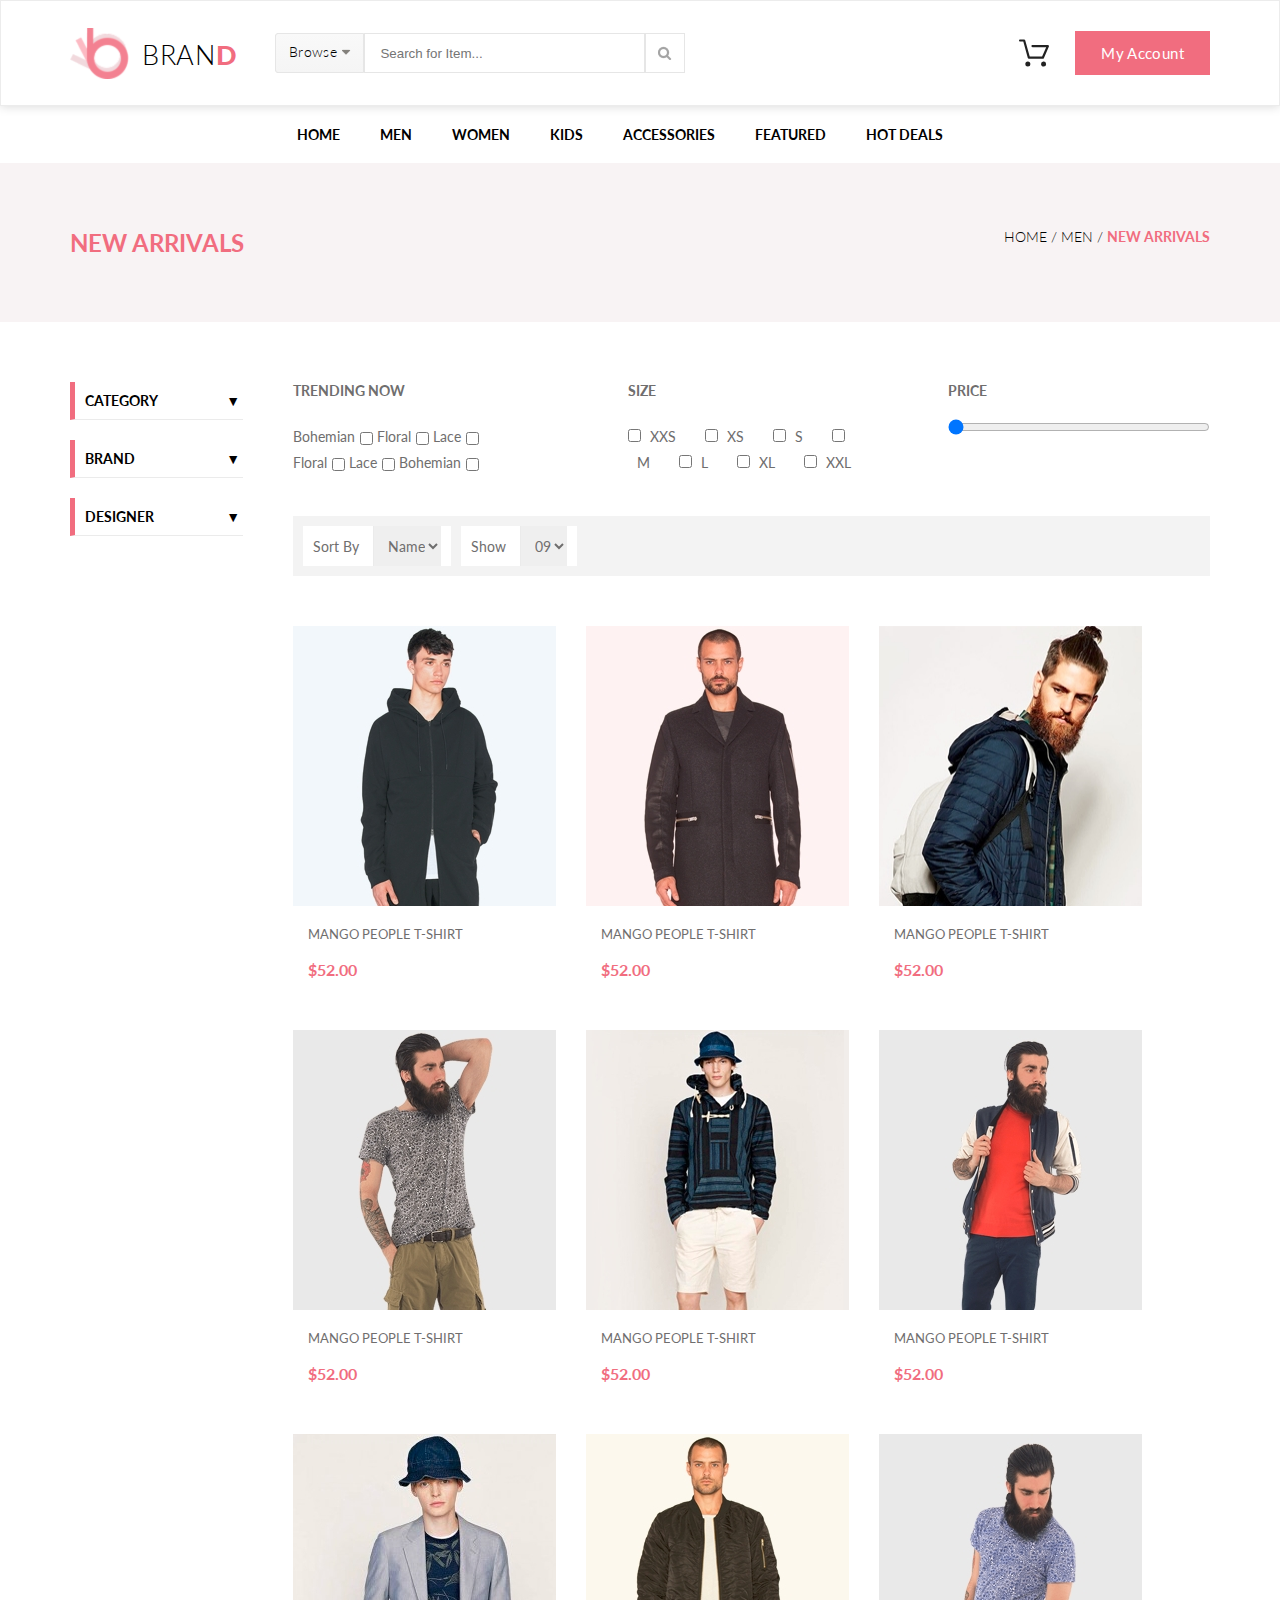
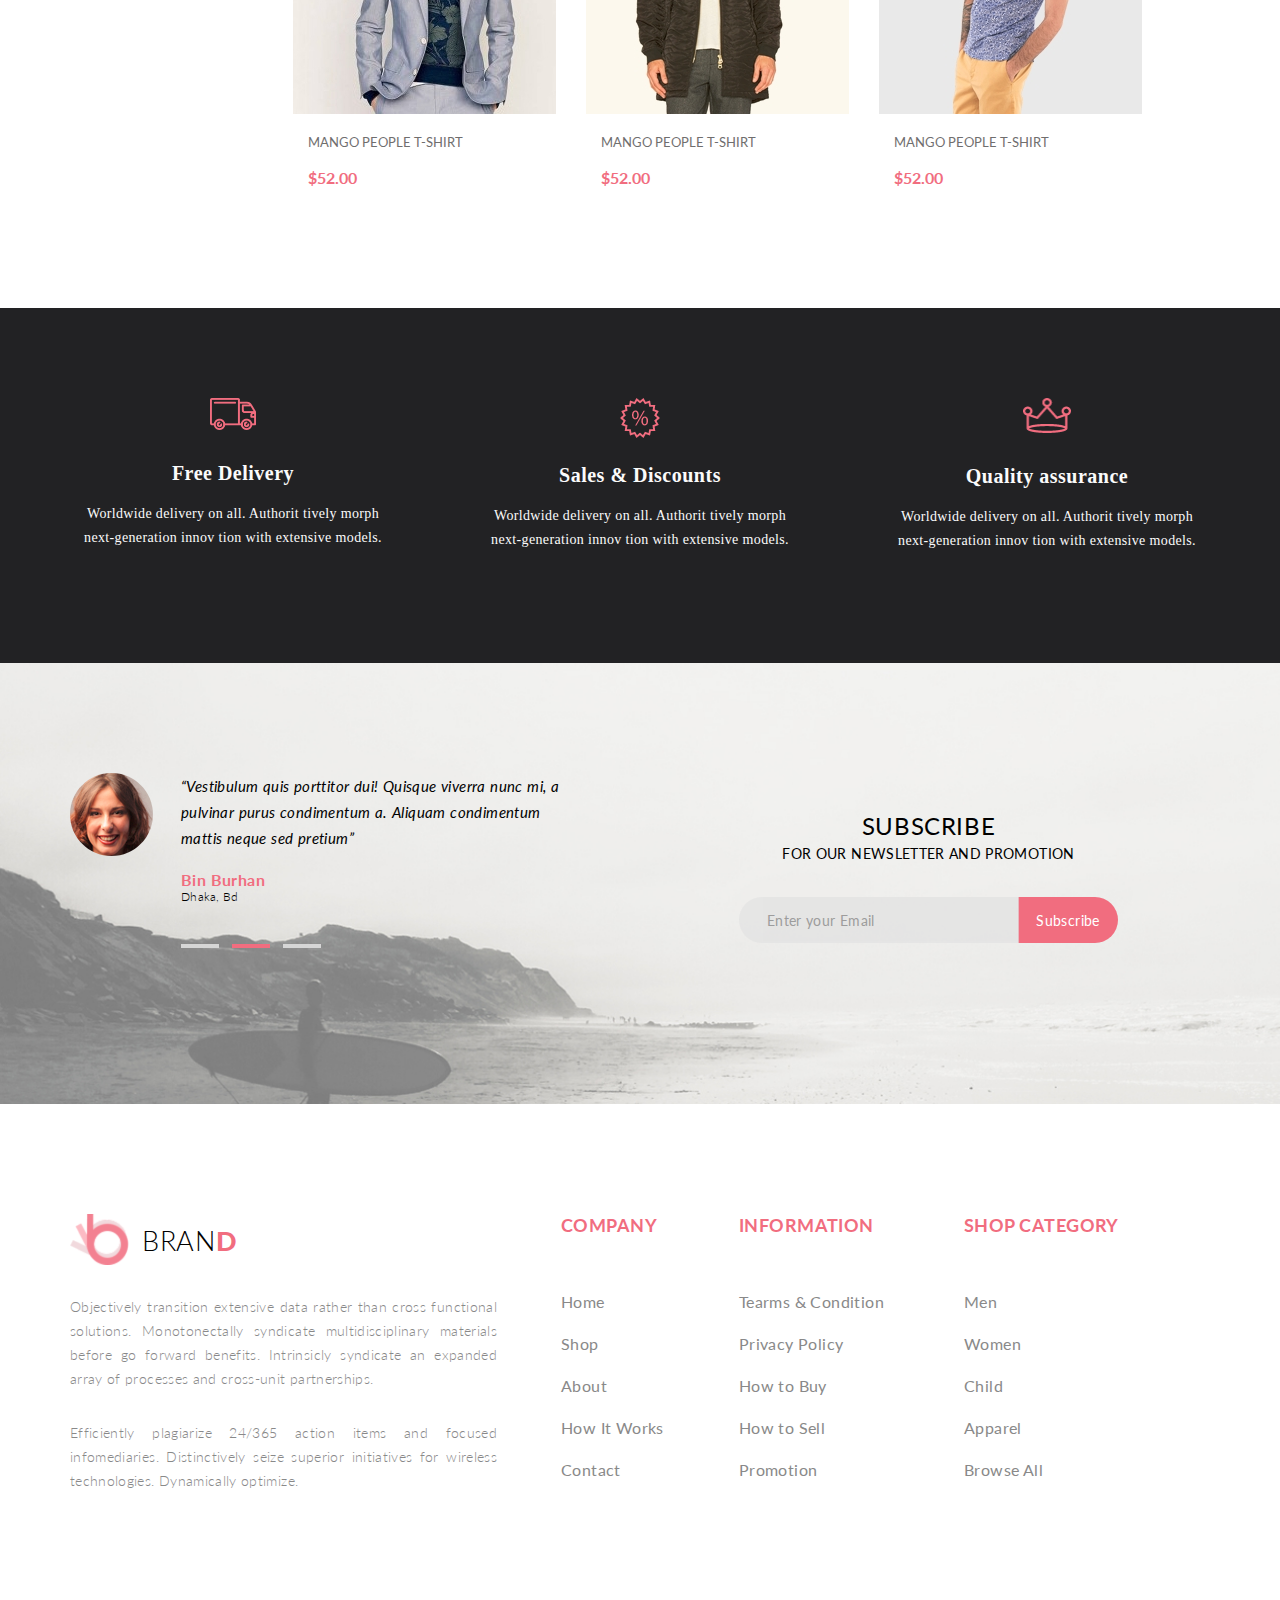
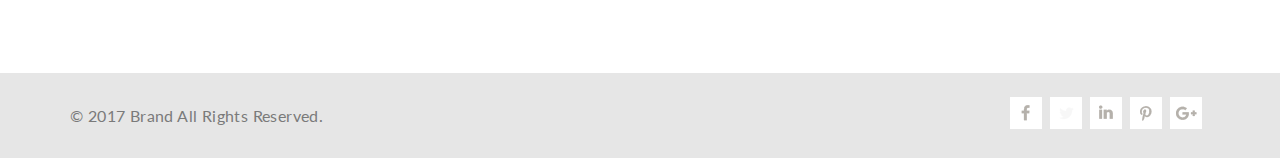
<file: product.html>
<!Doctype <!DOCTYPE html>
<html>
<head>
    <meta charset="utf-8" />
    <meta http-equiv="X-UA-Compatible" content="IE=edge">
    <title>Online store - product</title>
    <meta name="viewport" content="width=device-width, initial-scale=1">
    <link rel="stylesheet" type="text/css" media="screen" href="css/style.css" />
    <link href="https://fonts.googleapis.com/css?family=Lato:300,400,700,900" rel="stylesheet">
    <!-- <script src="main.js"></script> -->
</head>
<body>
		<header class="header">
				<div class="header-container">
						<div class="header__header-left"> 
								<a class="header__header-left_logo" href="index.html" target="_blank">
									<img src="img/logo.png" alt="Логотип" width="59" height="51">
									<span>dnarB</span>
								</a>
								<form class="header__header-left_form" action="#">
									<div class="header__header-left_form-browse">
										<span>Browse</span>
										<img src="img/grey-arrow.png" width="9" height="6">
										<div class="header__header-left_form-browse-filter">
											<div class="header__header-left_form-browse-filter-block">
												<h3>Women</h3>
												<ul>
													<li><a href="#">Dresses</a></li>
													<li><a href="#">Tops</a></li>
													<li><a href="#">Sweaters/Knits</a></li>
													<li><a href="#">Jackets/Coats</a></li>
													<li><a href="#">Blazers</a></li>
													<li><a href="#">Denim</a></li>
													<li><a href="#">Leggings/Pants</a></li>
													<li><a href="#">Skirts/Shorts</a></li>
													<li><a href="#">Accessories</a></li>
												</ul>
											</div>
											<div class="header__header-left_form-browse-filter-block">
												<h3>Men</h3>
												<ul>
													<li><a href="#">Tees/Tank tops</a></li>
													<li><a href="#">Shirts/Polos</a></li>
													<li><a href="#">Sweaters</a></li>
													<li><a href="#">Sweatshirts/Hoodies</a></li>
													<li><a href="#">Blazers</a></li>
													<li><a href="#">Jackets/vests</a></li>
												</ul>
											</div>	
										</div>
									</div>
									<input type="text" class="header__header-left_form-text" placeholder="Search for Item...">
									<button type="submit" class="header__header-left_form-search">
										<img src="img/search-icon.png" width="14" height="14">
									</button>
								</form>
						</div>
						<div class="header__header-right">
							<img class="header__header-right_basket" src="img/black-cart.svg" alt="Иконка корзины" width="30" height="30">
							<div class="header__header-right_basket-menu">
							<div class="header__header-right_basket-menu-container">
								<div class="header__header-right_basket-menu-block-item">
									<img class="header__header-right_basket-menu-block-item-pic" src="img/basket-item1.jpg" alt="#" width="72" height="85">
									<div class="header__header-right_basket-menu-block-item-text">
										<h3>Rebox Zane</h3>
										<img src="img/star-rating.jpg" alt="#" width="56" height="12">
										<span>1  x   $250</span>
									</div>
									<img class="header__header-right_basket-menu-delete" src="img/cancel-btn.jpg" alt="cancel-btn" width="15" height="15">
								</div>
								<div class="header__header-right_basket-menu-block-item">
									<img class="header__header-right_basket-menu-block-item-pic" src="img/basket-item2.jpg" alt="#" width="72" height="85">
									<div class="header__header-right_basket-menu-block-item-text">
										<h3>Rebox Zane</h3>
										<img src="img/star-rating.jpg" alt="#" width="56" height="12">
										<span>1  x   $250</span>
									</div>
									<img class="header__header-right_basket-menu-delete" src="img/cancel-btn.jpg" alt="cancel-btn" width="15" height="15">
								</div>
								<div class="header__header-right_basket-menu-block-total">
									<span>Total</span>
									<span>$500.00</span>
								</div>
								<button class="header__header-right_basket-menu-block-btn">Checkout</button>
								<button class="header__header-right_basket-menu-block-btn">Go to cart</button>
							</div>
							</div>
							<button class="main-btn header-btn">
								<span>My Account</span>
								<!-- <img src="img/white-arrow.png" width="9" height="6"> -->
							</button>
						</div>
				</div>
		</header>
		<nav class="navigation">
			<div class="navigation-container">
				<ul class="navigation__list">
					<li class="navigation__list_string"><a href="#">Home</a>
						<div class="navigation__list_string-menu">
							<div class="navigation__list_string-menu-block">
								<h3>Women</h3>
								<ul>
									<li><a href="#">Dresses</a></li>
									<li><a href="#">Tops</a></li>
									<li><a href="#">Sweaters/Knits</a></li>
									<li><a href="#">Jackets/Coats</a></li>
									<li><a href="#">Blazers</a></li>
									<li><a href="#">Denim</a></li>
									<li><a href="#">Leggings/Pants</a></li>
									<li><a href="#">Skirts/Shorts</a></li>
									<li><a href="#">Accessories</a></li>
								</ul>
							</div>
							<div class="navigation__list_string-menu-block">
								<h3>Women</h3>
								<ul>
									<li><a href="#">Dresses</a></li>
									<li><a href="#">Tops</a></li>
									<li><a href="#">Sweaters/Knits</a></li>
									<li><a href="#">Jackets/Coats</a></li>
								</ul>
								<h3>Women</h3>
								<ul>
									<li><a href="#">Dresses</a></li>
									<li><a href="#">Tops</a></li>
									<li><a href="#">Sweaters/Knits</a></li>
								</ul>
							</div>
							<div class="navigation__list_string-menu-block">
								<h3>Women</h3>
								<ul>
									<li><a href="#">Dresses</a></li>
									<li><a href="#">Tops</a></li>
									<li><a href="#">Sweaters/Knits</a></li>
									<li><a href="#">Jackets/Coats</a></li>
								</ul>
								<img src="img/menu_add.jpg" alt="add" width="255" height="118">
							</div>
						</div>
					</li>
					<li class="navigation__list_string"><a href="#">Men</a>
						<div class="navigation__list_string-menu">
								<div class="navigation__list_string-menu-block">
									<h3>Women</h3>
									<ul>
										<li><a href="#">Dresses</a></li>
										<li><a href="#">Tops</a></li>
										<li><a href="#">Sweaters/Knits</a></li>
										<li><a href="#">Jackets/Coats</a></li>
										<li><a href="#">Blazers</a></li>
										<li><a href="#">Denim</a></li>
										<li><a href="#">Leggings/Pants</a></li>
										<li><a href="#">Skirts/Shorts</a></li>
										<li><a href="#">Accessories</a></li>
									</ul>
								</div>
								<div class="navigation__list_string-menu-block">
									<h3>Women</h3>
									<ul>
										<li><a href="#">Dresses</a></li>
										<li><a href="#">Tops</a></li>
										<li><a href="#">Sweaters/Knits</a></li>
										<li><a href="#">Jackets/Coats</a></li>
									</ul>
									<h3>Women</h3>
									<ul>
										<li><a href="#">Dresses</a></li>
										<li><a href="#">Tops</a></li>
										<li><a href="#">Sweaters/Knits</a></li>
									</ul>
								</div>
								<div class="navigation__list_string-menu-block">
									<h3>Women</h3>
									<ul>
										<li><a href="#">Dresses</a></li>
										<li><a href="#">Tops</a></li>
										<li><a href="#">Sweaters/Knits</a></li>
										<li><a href="#">Jackets/Coats</a></li>
									</ul>
									<img src="img/menu_add.jpg" alt="add" width="255" height="118">
								</div>
						</div>
					</li>
					<li class="navigation__list_string"><a href="#">Women</a>
						<div class="navigation__list_string-menu">
								<div class="navigation__list_string-menu-block">
									<h3>Women</h3>
									<ul>
										<li><a href="#">Dresses</a></li>
										<li><a href="#">Tops</a></li>
										<li><a href="#">Sweaters/Knits</a></li>
										<li><a href="#">Jackets/Coats</a></li>
										<li><a href="#">Blazers</a></li>
										<li><a href="#">Denim</a></li>
										<li><a href="#">Leggings/Pants</a></li>
										<li><a href="#">Skirts/Shorts</a></li>
										<li><a href="#">Accessories</a></li>
									</ul>
								</div>
								<div class="navigation__list_string-menu-block">
									<h3>Women</h3>
									<ul>
										<li><a href="#">Dresses</a></li>
										<li><a href="#">Tops</a></li>
										<li><a href="#">Sweaters/Knits</a></li>
										<li><a href="#">Jackets/Coats</a></li>
									</ul>
									<h3>Women</h3>
									<ul>
										<li><a href="#">Dresses</a></li>
										<li><a href="#">Tops</a></li>
										<li><a href="#">Sweaters/Knits</a></li>
									</ul>
								</div>
								<div class="navigation__list_string-menu-block">
									<h3>Women</h3>
									<ul>
										<li><a href="#">Dresses</a></li>
										<li><a href="#">Tops</a></li>
										<li><a href="#">Sweaters/Knits</a></li>
										<li><a href="#">Jackets/Coats</a></li>
									</ul>
									<img src="img/menu_add.jpg" alt="add" width="255" height="118">
								</div>
						</div>
					</li>
					<li class="navigation__list_string"><a href="#">Kids</a>
						<div class="navigation__list_string-menu">
								<div class="navigation__list_string-menu-block">
									<h3>Women</h3>
									<ul>
										<li><a href="#">Dresses</a></li>
										<li><a href="#">Tops</a></li>
										<li><a href="#">Sweaters/Knits</a></li>
										<li><a href="#">Jackets/Coats</a></li>
										<li><a href="#">Blazers</a></li>
										<li><a href="#">Denim</a></li>
										<li><a href="#">Leggings/Pants</a></li>
										<li><a href="#">Skirts/Shorts</a></li>
										<li><a href="#">Accessories</a></li>
									</ul>
								</div>
								<div class="navigation__list_string-menu-block">
									<h3>Women</h3>
									<ul>
										<li><a href="#">Dresses</a></li>
										<li><a href="#">Tops</a></li>
										<li><a href="#">Sweaters/Knits</a></li>
										<li><a href="#">Jackets/Coats</a></li>
									</ul>
									<h3>Women</h3>
									<ul>
										<li><a href="#">Dresses</a></li>
										<li><a href="#">Tops</a></li>
										<li><a href="#">Sweaters/Knits</a></li>
									</ul>
								</div>
								<div class="navigation__list_string-menu-block">
									<h3>Women</h3>
									<ul>
										<li><a href="#">Dresses</a></li>
										<li><a href="#">Tops</a></li>
										<li><a href="#">Sweaters/Knits</a></li>
										<li><a href="#">Jackets/Coats</a></li>
									</ul>
									<img src="img/menu_add.jpg" alt="add" width="255" height="118">
								</div>
						</div>
					</li>
					<li class="navigation__list_string navigation__list_string-middle"><a href="#">Accessories</a>
						<div class="navigation__list_string-menu">
								<div class="navigation__list_string-menu-block">
									<h3>Women</h3>
									<ul>
										<li><a href="#">Dresses</a></li>
										<li><a href="#">Tops</a></li>
										<li><a href="#">Sweaters/Knits</a></li>
										<li><a href="#">Jackets/Coats</a></li>
										<li><a href="#">Blazers</a></li>
										<li><a href="#">Denim</a></li>
										<li><a href="#">Leggings/Pants</a></li>
										<li><a href="#">Skirts/Shorts</a></li>
										<li><a href="#">Accessories</a></li>
									</ul>
								</div>
								<div class="navigation__list_string-menu-block">
									<h3>Women</h3>
									<ul>
										<li><a href="#">Dresses</a></li>
										<li><a href="#">Tops</a></li>
										<li><a href="#">Sweaters/Knits</a></li>
										<li><a href="#">Jackets/Coats</a></li>
									</ul>
									<h3>Women</h3>
									<ul>
										<li><a href="#">Dresses</a></li>
										<li><a href="#">Tops</a></li>
										<li><a href="#">Sweaters/Knits</a></li>
									</ul>
								</div>
								<div class="navigation__list_string-menu-block">
									<h3>Women</h3>
									<ul>
										<li><a href="#">Dresses</a></li>
										<li><a href="#">Tops</a></li>
										<li><a href="#">Sweaters/Knits</a></li>
										<li><a href="#">Jackets/Coats</a></li>
									</ul>
									<img src="img/menu_add.jpg" alt="add" width="255" height="118">
								</div>
						</div>
					</li>
					<li class="navigation__list_string navigation__list_string-last"><a href="#">Featured</a>
						<div class="navigation__list_string-menu">
								<div class="navigation__list_string-menu-block">
									<h3>Women</h3>
									<ul>
										<li><a href="#">Dresses</a></li>
										<li><a href="#">Tops</a></li>
										<li><a href="#">Sweaters/Knits</a></li>
										<li><a href="#">Jackets/Coats</a></li>
										<li><a href="#">Blazers</a></li>
										<li><a href="#">Denim</a></li>
										<li><a href="#">Leggings/Pants</a></li>
										<li><a href="#">Skirts/Shorts</a></li>
										<li><a href="#">Accessories</a></li>
									</ul>
								</div>
								<div class="navigation__list_string-menu-block">
									<h3>Women</h3>
									<ul>
										<li><a href="#">Dresses</a></li>
										<li><a href="#">Tops</a></li>
										<li><a href="#">Sweaters/Knits</a></li>
										<li><a href="#">Jackets/Coats</a></li>
									</ul>
									<h3>Women</h3>
									<ul>
										<li><a href="#">Dresses</a></li>
										<li><a href="#">Tops</a></li>
										<li><a href="#">Sweaters/Knits</a></li>
									</ul>
								</div>
								<div class="navigation__list_string-menu-block">
									<h3>Women</h3>
									<ul>
										<li><a href="#">Dresses</a></li>
										<li><a href="#">Tops</a></li>
										<li><a href="#">Sweaters/Knits</a></li>
										<li><a href="#">Jackets/Coats</a></li>
									</ul>
									<img src="img/menu_add.jpg" alt="add" width="255" height="118">
								</div>
						</div>
					</li>
					<li class="navigation__list_string navigation__list_string-last"><a href="#">Hot Deals</a>
						<div class="navigation__list_string-menu">
								<div class="navigation__list_string-menu-block">
									<h3>Women</h3>
									<ul>
										<li><a href="#">Dresses</a></li>
										<li><a href="#">Tops</a></li>
										<li><a href="#">Sweaters/Knits</a></li>
										<li><a href="#">Jackets/Coats</a></li>
										<li><a href="#">Blazers</a></li>
										<li><a href="#">Denim</a></li>
										<li><a href="#">Leggings/Pants</a></li>
										<li><a href="#">Skirts/Shorts</a></li>
										<li><a href="#">Accessories</a></li>
									</ul>
								</div>
								<div class="navigation__list_string-menu-block">
									<h3>Women</h3>
									<ul>
										<li><a href="#">Dresses</a></li>
										<li><a href="#">Tops</a></li>
										<li><a href="#">Sweaters/Knits</a></li>
										<li><a href="#">Jackets/Coats</a></li>
									</ul>
									<h3>Women</h3>
									<ul>
										<li><a href="#">Dresses</a></li>
										<li><a href="#">Tops</a></li>
										<li><a href="#">Sweaters/Knits</a></li>
									</ul>
								</div>
								<div class="navigation__list_string-menu-block">
									<h3>Women</h3>
									<ul>
										<li><a href="#">Dresses</a></li>
										<li><a href="#">Tops</a></li>
										<li><a href="#">Sweaters/Knits</a></li>
										<li><a href="#">Jackets/Coats</a></li>
									</ul>
									<img src="img/menu_add.jpg" alt="add" width="255" height="118">
								</div>
						</div>
					</li>
				</ul>
			</div>
		</nav>
		<div class="page-title">
			<div class="page-title-container">
				<div class="page-title__left">
					<span class="page-title__left_title">New Arrivals</span>
				</div>
				<div class="page-title__right">
					<li class="page-title__right_text non-active"><a href="#">Home /</a></li>
					<li class="page-title__right_text non-active"><a href="#">Men /</a></li>
					<li class="page-title__right_text active"><a href="#">New Arrivals</a></li>
				</div>
			</div>
		</div>
    <div class="main-content">
			<div class="main-content-container">
				<aside class="main-content__aside">
					<details class="main-content__aside_filter">
						<summary class="main-content__aside_filter-title">Category</summary>
						<ul>
							<li><a href="#">Accessories</a></li>
							<li><a href="#">Bags</a></li>
							<li><a href="#">Denim</a></li>
							<li><a href="#">Hoodies & Sweatshirts</a></li>
							<li><a href="#">Jackets & Coats</a></li>
							<li><a href="#">Pants</a></li>
							<li><a href="#">Polos</a></li>
							<li><a href="#">Shirts</a></li>
							<li><a href="#">Shoes</a></li>
							<li><a href="#">Shorts</a></li>
							<li><a href="#">Sweaters & Knits</a></li>
							<li><a href="#">T-Shirts</a></li>
							<li><a href="#">Tanks</a></li>
						</ul>
					</details>
					<details class="main-content__aside_filter">
						<summary class="main-content__aside_filter-title">Brand</summary>
						<ul>
							<li><a href="#">1</a></li>
							<li><a href="#">1</a></li>
							<li><a href="#">1</a></li>
						</ul>
					</details>
					<details class="main-content__aside_filter">
						<summary class="main-content__aside_filter-title">Designer</summary>
						<ul>
							<li><a href="#">1</a></li>
							<li><a href="#">1</a></li>
							<li><a href="#">1</a></li>
						</ul>
					</details>		
				</aside>
				<div class="main-content__catalog">
					<form class="main-content__catalog_conditions">
						<fieldset class="main-content__catalog_conditions-trendy">
								<legend>Trending now</legend>
								<label for="Bohemian">Bohemian</label><input id="Bohemian" type="checkbox">
								<label for="Floral">Floral</label><input id="Floral" type="checkbox">
								<label for="Lace">Lace</label><input id="Lace" type="checkbox">
								<label for="Floral1">Floral</label><input id="Floral1" type="checkbox">
								<label for="Lace1">Lace</label><input id="Lace1" type="checkbox">
								<label for="Bohemian1">Bohemian</label><input id="Bohemian1" type="checkbox">
						</fieldset>
						<fieldset class="main-content__catalog_conditions-size">
								<legend>Size</legend>
								<input id="XXS" type="checkbox"><label for="XXS">XXS</label>
								<input id="XS" type="checkbox"><label for="XS">XS</label>
								<input id="S" type="checkbox"><label for="S">S</label>
								<input id="M" type="checkbox"><label for="M">M</label>
								<input id="L" type="checkbox"><label for="L">L</label>
								<input id="XL" type="checkbox"><label for="XL">XL</label>
								<input id="XXL" type="checkbox"><label for="XXL">XXL</label>
						</fieldset>
						<fieldset class="main-content__catalog_conditions-price">
							<legend>Price</legend>
							<input id="price" type="range" value="1" step="1" max="1000">
						</fieldset>
					</form>
					<div class="main-content__catalog_filter">
						<div class="main-content__catalog_filter-sort">
							<span>Sort By</span>
							<select>
								<option>Name</option>
								<option>Color</option>
								<option>Type</option>
							</select>
						</div>
						<div class="main-content__catalog_filter-show">
								<span>Show</span>
								<select>
									<option>09</option>
									<option>18</option>
									<option>27</option>
								</select>
							</div>
					</div>	
					<div class="main-content__catalog_list">
						<div class="main-content__catalog_list-block">
							<div class="main-content__catalog_list-block-buttons">
								<button class="main-content__catalog_list-block-cart">
									<img src="img/white-cart.png" width="23" height="22">
									<span>Add to Cart</span>
								</button>
								<button class="main-content__catalog_list-block-refresh">
									<img src="img/refresh.svg" width="22" height="12">
								</button>
								<button class="main-content__catalog_list-block-favorite">
									<img src="img/favorite.svg" width="15" height="15">
								</button>
							</div>
							<a href="#" target="_blank"><img class="main-content__catalog_list-block-pic" src="img/main-content__catalog_list-block-pic-item1.jpg" alt="#" width="263" height="280"></a>
							<div class="main-content__catalog_list-block-text">
								<span class="main-content__catalog_list-block-text-title">Mango  People  T-shirt</span>
								<span class="main-content__catalog_list-block-text-price">$52.00</span>	
							</div>
						</div>
						<div class="main-content__catalog_list-block">
							<div class="main-content__catalog_list-block-buttons">
								<button class="main-content__catalog_list-block-cart">
									<img src="img/white-cart.png" width="23" height="22">
									<span>Add to Cart</span>
								</button>
								<button class="main-content__catalog_list-block-refresh">
									<img src="img/refresh.svg" width="22" height="12">
								</button>
								<button class="main-content__catalog_list-block-favorite">
									<img src="img/favorite.svg" width="15" height="15">
								</button>
							</div>
							<a href="#" target="_blank"><img class="main-content__catalog_list-block-pic" src="img/main-content__catalog_list-block-pic-item2.jpg" alt="#" width="263" height="280"></a>
							<div class="main-content__catalog_list-block-text">
								<span class="main-content__catalog_list-block-text-title">Mango  People  T-shirt</span>
								<span class="main-content__catalog_list-block-text-price">$52.00</span>	
							</div>
						</div>
						<div class="main-content__catalog_list-block">
							<div class="main-content__catalog_list-block-buttons">
								<button class="main-content__catalog_list-block-cart">
									<img src="img/white-cart.png" width="23" height="22">
									<span>Add to Cart</span>
								</button>
								<button class="main-content__catalog_list-block-refresh">
									<img src="img/refresh.svg" width="22" height="12">
								</button>
								<button class="main-content__catalog_list-block-favorite">
									<img src="img/favorite.svg" width="15" height="15">
								</button>
							</div>
							<a href="#" target="_blank"><img class="main-content__catalog_list-block-pic" src="img/main-content__catalog_list-block-pic-item3.jpg" alt="#" width="263" height="280"></a>
							<div class="main-content__catalog_list-block-text">
								<span class="main-content__catalog_list-block-text-title">Mango  People  T-shirt</span>
								<span class="main-content__catalog_list-block-text-price">$52.00</span>	
							</div>
						</div>
						<div class="main-content__catalog_list-block">
							<div class="main-content__catalog_list-block-buttons">
								<button class="main-content__catalog_list-block-cart">
									<img src="img/white-cart.png" width="23" height="22">
									<span>Add to Cart</span>
								</button>
								<button class="main-content__catalog_list-block-refresh">
									<img src="img/refresh.svg" width="22" height="12">
								</button>
								<button class="main-content__catalog_list-block-favorite">
									<img src="img/favorite.svg" width="15" height="15">
								</button>
							</div>
							<a href="#" target="_blank"><img class="main-content__catalog_list-block-pic" src="img/main-content__catalog_list-block-pic-item4.jpg" alt="#" width="263" height="280"></a>
							<div class="main-content__catalog_list-block-text">
								<span class="main-content__catalog_list-block-text-title">Mango  People  T-shirt</span>
								<span class="main-content__catalog_list-block-text-price">$52.00</span>	
							</div>
						</div>
						<div class="main-content__catalog_list-block">
							<div class="main-content__catalog_list-block-buttons">
								<button class="main-content__catalog_list-block-cart">
									<img src="img/white-cart.png" width="23" height="22">
									<span>Add to Cart</span>
								</button>
								<button class="main-content__catalog_list-block-refresh">
									<img src="img/refresh.svg" width="22" height="12">
								</button>
								<button class="main-content__catalog_list-block-favorite">
									<img src="img/favorite.svg" width="15" height="15">
								</button>
							</div>
							<a href="#" target="_blank"><img class="main-content__catalog_list-block-pic" src="img/main-content__catalog_list-block-pic-item5.jpg" alt="#" width="263" height="280"></a>
							<div class="main-content__catalog_list-block-text">
								<span class="main-content__catalog_list-block-text-title">Mango  People  T-shirt</span>
								<span class="main-content__catalog_list-block-text-price">$52.00</span>	
							</div>
						</div>
						<div class="main-content__catalog_list-block">
							<div class="main-content__catalog_list-block-buttons">
								<button class="main-content__catalog_list-block-cart">
									<img src="img/white-cart.png" width="23" height="22">
									<span>Add to Cart</span>
								</button>
								<button class="main-content__catalog_list-block-refresh">
									<img src="img/refresh.svg" width="22" height="12">
								</button>
								<button class="main-content__catalog_list-block-favorite">
									<img src="img/favorite.svg" width="15" height="15">
								</button>
							</div>
							<a href="#" target="_blank"><img class="main-content__catalog_list-block-pic" src="img/main-content__catalog_list-block-pic-item6.jpg" alt="#" width="263" height="280"></a>
							<div class="main-content__catalog_list-block-text">
								<span class="main-content__catalog_list-block-text-title">Mango  People  T-shirt</span>
								<span class="main-content__catalog_list-block-text-price">$52.00</span>	
							</div>
						</div>
						<div class="main-content__catalog_list-block">
							<div class="main-content__catalog_list-block-buttons">
								<button class="main-content__catalog_list-block-cart">
									<img src="img/white-cart.png" width="23" height="22">
									<span>Add to Cart</span>
								</button>
								<button class="main-content__catalog_list-block-refresh">
									<img src="img/refresh.svg" width="22" height="12">
								</button>
								<button class="main-content__catalog_list-block-favorite">
									<img src="img/favorite.svg" width="15" height="15">
								</button>
							</div>
							<a href="#" target="_blank"><img class="main-content__catalog_list-block-pic" src="img/main-content__catalog_list-block-pic-item7.jpg" alt="#" width="263" height="280"></a>
							<div class="main-content__catalog_list-block-text">
								<span class="main-content__catalog_list-block-text-title">Mango  People  T-shirt</span>
								<span class="main-content__catalog_list-block-text-price">$52.00</span>	
							</div>
						</div>
						<div class="main-content__catalog_list-block">
							<div class="main-content__catalog_list-block-buttons">
								<button class="main-content__catalog_list-block-cart">
									<img src="img/white-cart.png" width="23" height="22">
									<span>Add to Cart</span>
								</button>
								<button class="main-content__catalog_list-block-refresh">
									<img src="img/refresh.svg" width="22" height="12">
								</button>
								<button class="main-content__catalog_list-block-favorite">
									<img src="img/favorite.svg" width="15" height="15">
								</button>
							</div>
							<a href="#" target="_blank"><img class="main-content__catalog_list-block-pic" src="img/main-content__catalog_list-block-pic-item8.jpg" alt="#" width="263" height="280"></a>
							<div class="main-content__catalog_list-block-text">
								<span class="main-content__catalog_list-block-text-title">Mango  People  T-shirt</span>
								<span class="main-content__catalog_list-block-text-price">$52.00</span>	
							</div>
						</div>
						<div class="main-content__catalog_list-block">
							<div class="main-content__catalog_list-block-buttons">
								<button class="main-content__catalog_list-block-cart">
									<img src="img/white-cart.png" width="23" height="22">
									<span>Add to Cart</span>
								</button>
								<button class="main-content__catalog_list-block-refresh">
									<img src="img/refresh.svg" width="22" height="12">
								</button>
								<button class="main-content__catalog_list-block-favorite">
									<img src="img/favorite.svg" width="15" height="15">
								</button>
							</div>
							<a href="#" target="_blank"><img class="main-content__catalog_list-block-pic" src="img/main-content__catalog_list-block-pic-item9.jpg" alt="#" width="263" height="280"></a>
							<div class="main-content__catalog_list-block-text">
								<span class="main-content__catalog_list-block-text-title">Mango  People  T-shirt</span>
								<span class="main-content__catalog_list-block-text-price">$52.00</span>	
							</div>
						</div>
					</div>
					<div class="main-content__catalog_footer"></div>
				</div>
			</div>
		</div>
		<div class="conditions">
			<div class="conditions-container">
				<article class="conditions__block">
					<img src="img/truck.png" alt="#" class="conditions__block_delivery-pic" width="46" height="32">
					<h3>Free Delivery</h3>
					<p>Worldwide delivery on all. Authorit tively morph next-generation innov tion with extensive models.</p>
				</article>
				<article class="conditions__block">
					<img src="img/discount.png" alt="#" class="conditions__block_sales-pic" width="40" height="40">
					<h3>Sales & Discounts</h3>
					<p>Worldwide delivery on all. Authorit tively morph next-generation innov tion with extensive models.</p>
				</article>
				<article class="conditions__block">
					<img src="img/crown.png" alt="#" class="conditions__block_quality-pic" width="48" height="35">
					<h3>Quality assurance</h3>
					<p>Worldwide delivery on all. Authorit tively morph next-generation innov tion with extensive models.</p>
				</article>
			</div>
		</div>
		<div class="subscription">
			<div class="subscription-container">
				<figure class="subscription__left">
					<img class="subscription__left_pic" src="img/Bin.png" alt="фотография Bin" width="83" height="83">
					<figcaption class="subscription__left_text">
						<p>“Vestibulum quis porttitor dui! Quisque viverra nunc mi, 
							a pulvinar purus condimentum a. Aliquam condimentum mattis neque sed pretium”</p>
						<span class="subscription__left_text-name">Bin Burhan</span>
						<span class="subscription__left_text-location">Dhaka, Bd</span>
						<div class="subscription__left_text-dash">
							<div class="subscription__left_text-dash1"></div>
							<div class="subscription__left_text-dash2"></div>
							<div class="subscription__left_text-dash3"></div>
						</div>
					</figcaption>
				</figure>
				<div class="subscription__right">
					<div class="subscription__right_text">
						<span class="subscription__right_text-line1">Subscribe</span>
						<span class="subscription__right_text-line2">For our newsletter and promotion</span>
						<div class="subscription__right_text-form">
							<form>
								<input type="email" required placeholder="Enter your Email">
								<button type="submit">Subscribe</button>
							</form>
						</div>
					</div>
				</div>	
			</div>
		</div>
		<section class="about-us">
			<div class="about-us-container">
				<div class="about-us__block1">
					<figure class="about-us__block1_logo">
						<a href="index.html" target="_blank">
							<img src="img/logo.png" alt="логотип" width="59" height="51">
							<span>dnarB</span>
						</a>
					</figure>
					<figcaption class="about-us__block1_text">
						<p class="about-us__block1_text-paragraph1">Objectively transition extensive data rather than cross functional solutions. Monotonectally syndicate multidisciplinary materials before go forward benefits. Intrinsicly syndicate an expanded array of processes and cross-unit partnerships.</p>
						<p class="about-us__block1_text-paragraph2">Efficiently plagiarize 24/365 action items and focused infomediaries. Distinctively seize superior initiatives for wireless technologies. Dynamically optimize.</p>
					</figcaption>
				</div>
				<article class="about-us__block2">
					<span class="about-us__block2_title">Company</span>
					<ul class="about-us__block2_list">
						<li><a href="#" class="about-us__block2_string">Home</a></li>
						<li><a href="#" class="about-us__block2_string">Shop</a></li>
						<li><a href="#" class="about-us__block2_string">About</a></li>
						<li><a href="#" class="about-us__block2_string">How It Works</a></li>
						<li><a href="#" class="about-us__block2_string">Contact</a></li>				
					</ul>
				</article>
				<article class="about-us__block3">
					<span class="about-us__block3_title">Information</span>
					<ul class="about-us__block3_list">
						<li><a href="#" class="about-us__block3_string">Tearms & Condition</a></li>
						<li><a href="#" class="about-us__block3_string">Privacy Policy</a></li>
						<li><a href="#" class="about-us__block3_string">How to Buy</a></li>
						<li><a href="#" class="about-us__block3_string">How to Sell</a></li>
						<li><a href="#" class="about-us__block3_string">Promotion</a></li>				
					</ul>
				</article>
				<article class="about-us__block4">
					<span class="about-us__block4_title">Shop Category</span>
					<ul class="about-us__block4_list">
						<li><a href="#" class="about-us__block4_string">Men</a></li>
						<li><a href="#" class="about-us__block4_string">Women</a></li>
						<li><a href="#" class="about-us__block4_string">Child</a></li>
						<li><a href="#" class="about-us__block4_string">Apparel</a></li>
						<li><a href="#" class="about-us__block4_string">Browse All</a></li>				
					</ul>
				</article>
			</div>
		</section>
		<footer class="footer">
			<div class="footer-container">
				<div class="footer__left">&#169; 2017 Brand  All Rights Reserved.</div>
				<div class="footer__right">
					<div class="footer__right_social">
						<a href="#" class="footer__right_social-icon facebook"></a>
						<a href="#" class="footer__right_social-icon twitter"></a>
						<a href="#" class="footer__right_social-icon linkedin"></a>
						<a href="#" class="footer__right_social-icon pinterest"></a>
						<a href="#" class="footer__right_social-icon google-plus"></a>
					</div>
				</div>	
			</div>
		</footer>
</body>
</html>
</file>
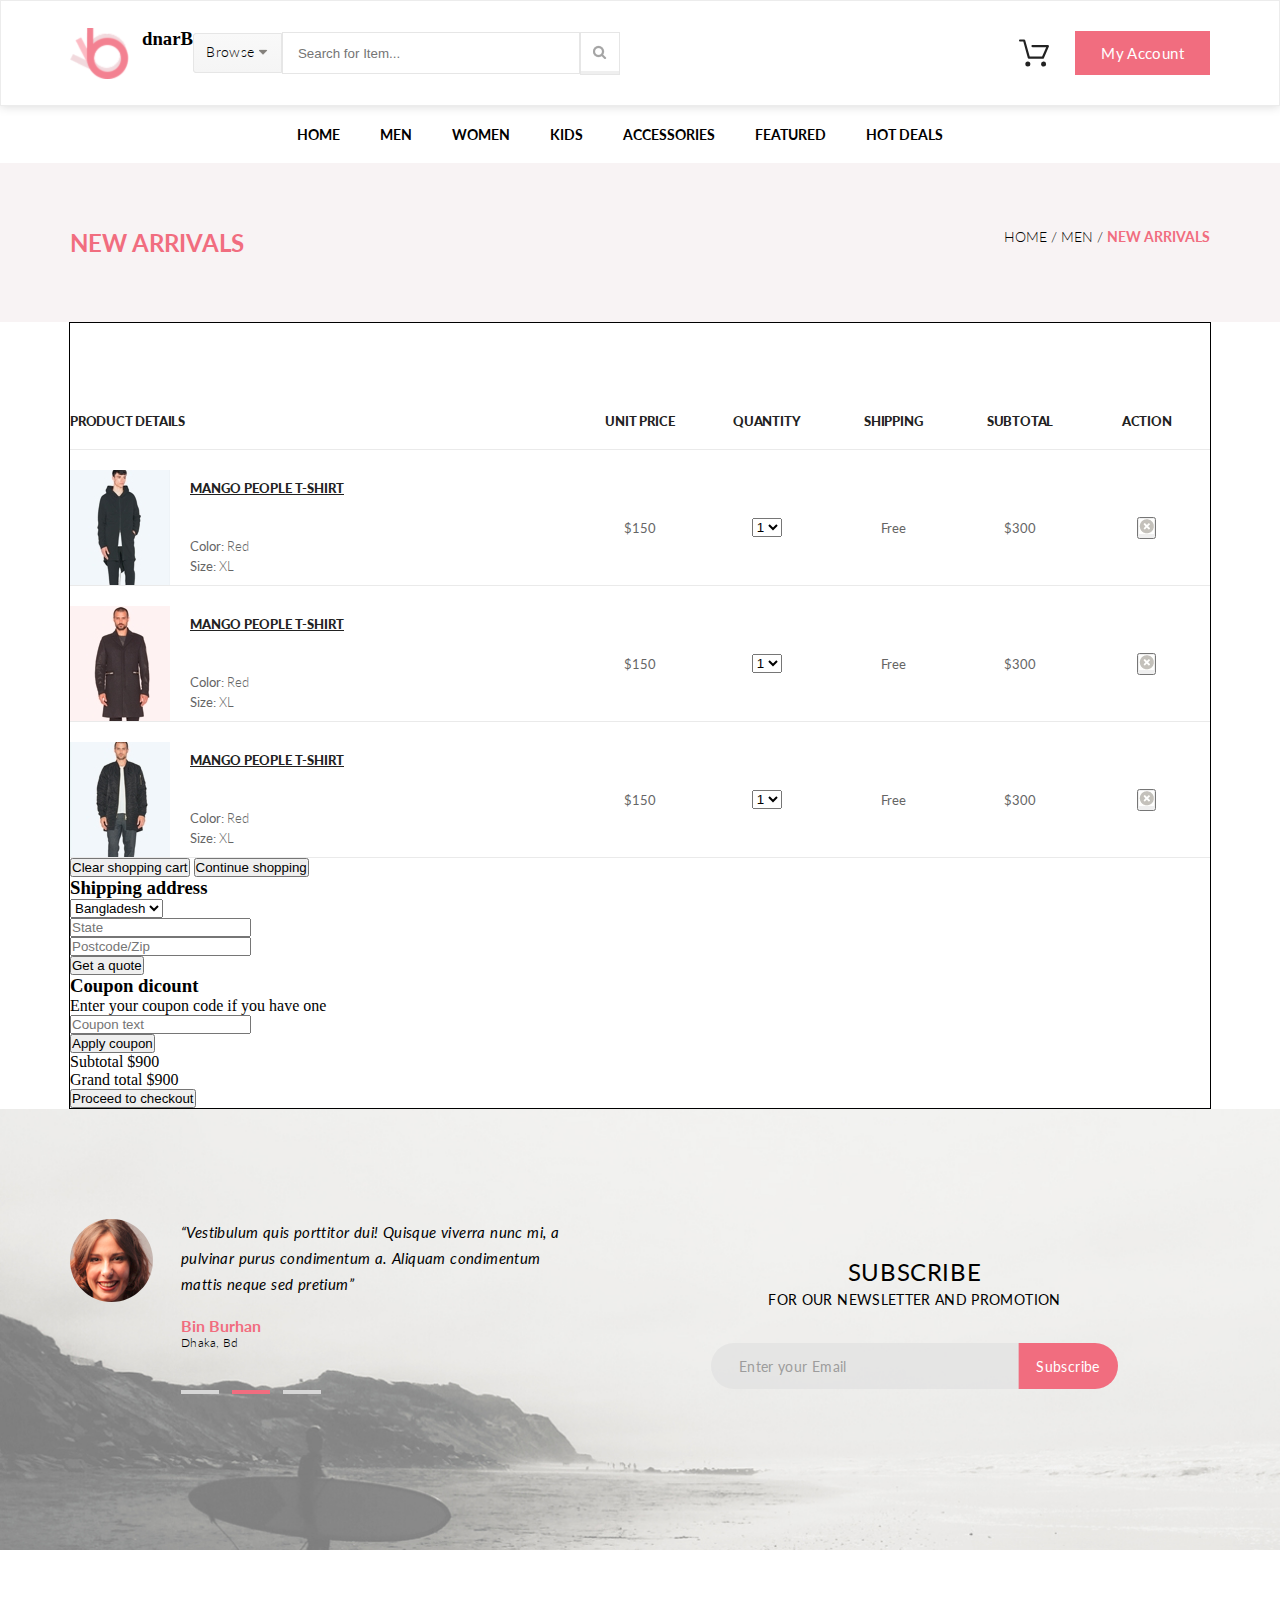
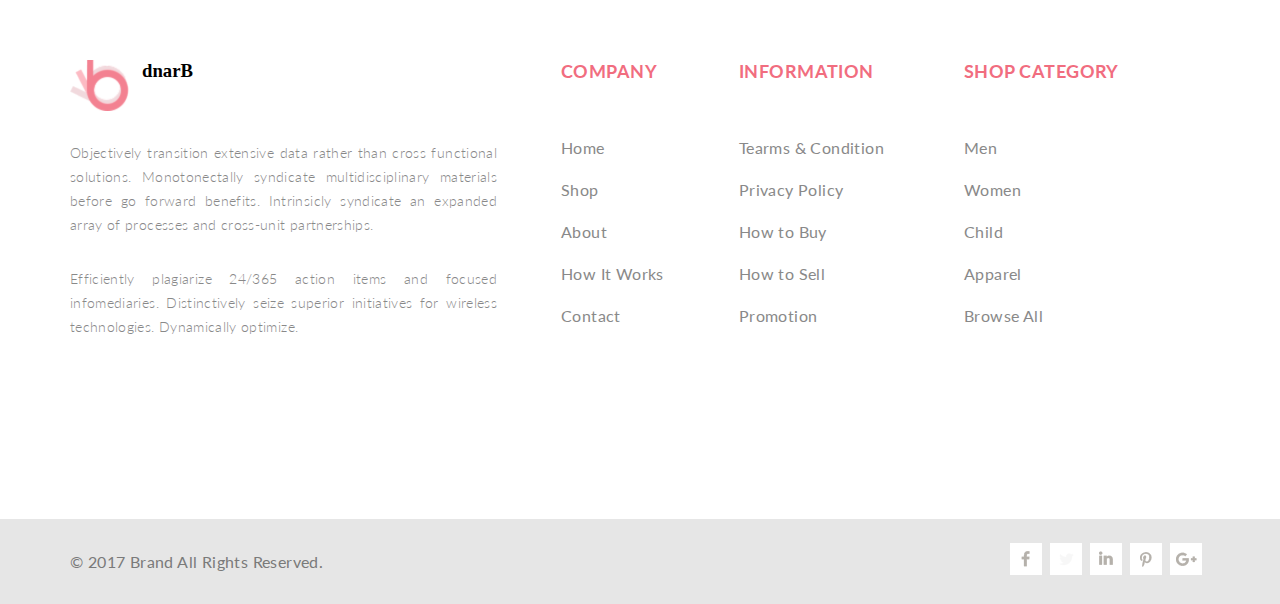
<file: shopping-cart.html>
<!Doctype html>
<html lang="ru">
<head>
  <meta charset="utf-8" />
  <meta http-equiv="X-UA-Compatible" content="IE=edge">
  <title>Shopping cart</title>
  <meta name="viewport" content="width=device-width, initial-scale=1">
  <link rel="stylesheet" type="text/css" media="screen" href="css/style.css" />
  <link href="https://fonts.googleapis.com/css?family=Lato:300,400,700,900" rel="stylesheet">
  <!-- <script src="main.js"></script> -->
</head>
<body>
<header class="header">
    <div class="header-container">
        <div class="header__header-left"> 
            <a class="header__header-left_logo" href="index.html" >
              <img src="img/logo.png" alt="Логотип" width="59" height="51">
              <h3>dnarB</h3>
            </a>
            <form class="header__header-left_form" action="#">
              <div class="header__header-left_form-browse">
                <span>Browse</span>
                <img src="img/grey-arrow.png" alt="arrow" width="9" height="6">
                <div class="header__header-left_form-browse-filter">
                  <div class="header__header-left_form-browse-filter-block">
                    <h3>Women</h3>
                    <ul>
                      <li><a href="#">Dresses</a></li>
                      <li><a href="#">Tops</a></li>
                      <li><a href="#">Sweaters/Knits</a></li>
                      <li><a href="#">Jackets/Coats</a></li>
                      <li><a href="#">Blazers</a></li>
                      <li><a href="#">Denim</a></li>
                      <li><a href="#">Leggings/Pants</a></li>
                      <li><a href="#">Skirts/Shorts</a></li>
                      <li><a href="#">Accessories</a></li>
                    </ul>
                  </div>
                  <div class="header__header-left_form-browse-filter-block">
                    <h3>Men</h3>
                    <ul>
                      <li><a href="#">Tees/Tank tops</a></li>
                      <li><a href="#">Shirts/Polos</a></li>
                      <li><a href="#">Sweaters</a></li>
                      <li><a href="#">Sweatshirts/Hoodies</a></li>
                      <li><a href="#">Blazers</a></li>
                      <li><a href="#">Jackets/vests</a></li>
                    </ul>
                  </div>	
                </div>
              </div>
              <input type="text" class="header__header-left_form-text" placeholder="Search for Item...">
              <button type="submit" class="header__header-left_form-search">
                <img src="img/search-icon.png" alt="search" width="14" height="14">
              </button>
            </form>
        </div>
        <div class="header__header-right">
          <img class="header__header-right_basket" src="img/black-cart.svg" alt="Иконка корзины" width="30" height="30">
          <div class="header__header-right_basket-menu">
          <div class="header__header-right_basket-menu-container">
            <div class="header__header-right_basket-menu-block-item">
              <img class="header__header-right_basket-menu-block-item-pic" src="img/basket-item1.jpg" alt="#" width="72" height="85">
              <div class="header__header-right_basket-menu-block-item-text">
                <h3>Rebox Zane</h3>
                <img src="img/star-rating.jpg" alt="#" width="56" height="12">
                <span>1  x   $250</span>
              </div>
              <img class="header__header-right_basket-menu-delete" src="img/cancel-btn.jpg" alt="cancel-btn" width="15" height="15">
            </div>
            <div class="header__header-right_basket-menu-block-item">
              <img class="header__header-right_basket-menu-block-item-pic" src="img/basket-item2.jpg" alt="#" width="72" height="85">
              <div class="header__header-right_basket-menu-block-item-text">
                <h3>Rebox Zane</h3>
                <img src="img/star-rating.jpg" alt="#" width="56" height="12">
                <span>1  x   $250</span>
              </div>
              <img class="header__header-right_basket-menu-delete" src="img/cancel-btn.jpg" alt="cancel-btn" width="15" height="15">
            </div>
            <div class="header__header-right_basket-menu-block-total">
              <span>Total</span>
              <span>$500.00</span>
            </div>
            <a href="checkout.html"  class="header__header-right_basket-menu-block-btn">Checkout</a>
						<a href="shopping-cart.html"  class="header__header-right_basket-menu-block-btn">Go to cart</a>
          </div>
          </div>
          <button class="main-btn header-btn">
            <span>My Account</span>
          </button>
        </div>
    </div>
</header>
<nav class="navigation">
  <div class="navigation-container">
    <ul class="navigation__list">
      <li class="navigation__list_string"><a href="index.html">Home</a>
        <div class="navigation__list_string-menu">
          <div class="navigation__list_string-menu-block">
            <h3>Women</h3>
            <ul>
              <li><a href="#">Dresses</a></li>
              <li><a href="#">Tops</a></li>
              <li><a href="#">Sweaters/Knits</a></li>
              <li><a href="#">Jackets/Coats</a></li>
              <li><a href="#">Blazers</a></li>
              <li><a href="#">Denim</a></li>
              <li><a href="#">Leggings/Pants</a></li>
              <li><a href="#">Skirts/Shorts</a></li>
              <li><a href="#">Accessories</a></li>
            </ul>
          </div>
          <div class="navigation__list_string-menu-block">
            <h3>Women</h3>
            <ul>
              <li><a href="#">Dresses</a></li>
              <li><a href="#">Tops</a></li>
              <li><a href="#">Sweaters/Knits</a></li>
              <li><a href="#">Jackets/Coats</a></li>
            </ul>
            <h3>Women</h3>
            <ul>
              <li><a href="#">Dresses</a></li>
              <li><a href="#">Tops</a></li>
              <li><a href="#">Sweaters/Knits</a></li>
            </ul>
          </div>
          <div class="navigation__list_string-menu-block">
            <h3>Women</h3>
            <ul>
              <li><a href="#">Dresses</a></li>
              <li><a href="#">Tops</a></li>
              <li><a href="#">Sweaters/Knits</a></li>
              <li><a href="#">Jackets/Coats</a></li>
            </ul>
            <img src="img/menu_add.jpg" alt="add" width="255" height="118">
          </div>
        </div>
      </li>
      <li class="navigation__list_string"><a href="product.html">Men</a>
        <div class="navigation__list_string-menu">
            <div class="navigation__list_string-menu-block">
              <h3>Women</h3>
              <ul>
                <li><a href="#">Dresses</a></li>
                <li><a href="#">Tops</a></li>
                <li><a href="#">Sweaters/Knits</a></li>
                <li><a href="#">Jackets/Coats</a></li>
                <li><a href="#">Blazers</a></li>
                <li><a href="#">Denim</a></li>
                <li><a href="#">Leggings/Pants</a></li>
                <li><a href="#">Skirts/Shorts</a></li>
                <li><a href="#">Accessories</a></li>
              </ul>
            </div>
            <div class="navigation__list_string-menu-block">
              <h3>Women</h3>
              <ul>
                <li><a href="#">Dresses</a></li>
                <li><a href="#">Tops</a></li>
                <li><a href="#">Sweaters/Knits</a></li>
                <li><a href="#">Jackets/Coats</a></li>
              </ul>
              <h3>Women</h3>
              <ul>
                <li><a href="#">Dresses</a></li>
                <li><a href="#">Tops</a></li>
                <li><a href="#">Sweaters/Knits</a></li>
              </ul>
            </div>
            <div class="navigation__list_string-menu-block">
              <h3>Women</h3>
              <ul>
                <li><a href="#">Dresses</a></li>
                <li><a href="#">Tops</a></li>
                <li><a href="#">Sweaters/Knits</a></li>
                <li><a href="#">Jackets/Coats</a></li>
              </ul>
              <img src="img/menu_add.jpg" alt="add" width="255" height="118">
            </div>
        </div>
      </li>
      <li class="navigation__list_string"><a href="#">Women</a>
        <div class="navigation__list_string-menu">
            <div class="navigation__list_string-menu-block">
              <h3>Women</h3>
              <ul>
                <li><a href="#">Dresses</a></li>
                <li><a href="#">Tops</a></li>
                <li><a href="#">Sweaters/Knits</a></li>
                <li><a href="#">Jackets/Coats</a></li>
                <li><a href="#">Blazers</a></li>
                <li><a href="#">Denim</a></li>
                <li><a href="#">Leggings/Pants</a></li>
                <li><a href="#">Skirts/Shorts</a></li>
                <li><a href="#">Accessories</a></li>
              </ul>
            </div>
            <div class="navigation__list_string-menu-block">
              <h3>Women</h3>
              <ul>
                <li><a href="#">Dresses</a></li>
                <li><a href="#">Tops</a></li>
                <li><a href="#">Sweaters/Knits</a></li>
                <li><a href="#">Jackets/Coats</a></li>
              </ul>
              <h3>Women</h3>
              <ul>
                <li><a href="#">Dresses</a></li>
                <li><a href="#">Tops</a></li>
                <li><a href="#">Sweaters/Knits</a></li>
              </ul>
            </div>
            <div class="navigation__list_string-menu-block">
              <h3>Women</h3>
              <ul>
                <li><a href="#">Dresses</a></li>
                <li><a href="#">Tops</a></li>
                <li><a href="#">Sweaters/Knits</a></li>
                <li><a href="#">Jackets/Coats</a></li>
              </ul>
              <img src="img/menu_add.jpg" alt="add" width="255" height="118">
            </div>
        </div>
      </li>
      <li class="navigation__list_string"><a href="#">Kids</a>
        <div class="navigation__list_string-menu">
            <div class="navigation__list_string-menu-block">
              <h3>Women</h3>
              <ul>
                <li><a href="#">Dresses</a></li>
                <li><a href="#">Tops</a></li>
                <li><a href="#">Sweaters/Knits</a></li>
                <li><a href="#">Jackets/Coats</a></li>
                <li><a href="#">Blazers</a></li>
                <li><a href="#">Denim</a></li>
                <li><a href="#">Leggings/Pants</a></li>
                <li><a href="#">Skirts/Shorts</a></li>
                <li><a href="#">Accessories</a></li>
              </ul>
            </div>
            <div class="navigation__list_string-menu-block">
              <h3>Women</h3>
              <ul>
                <li><a href="#">Dresses</a></li>
                <li><a href="#">Tops</a></li>
                <li><a href="#">Sweaters/Knits</a></li>
                <li><a href="#">Jackets/Coats</a></li>
              </ul>
              <h3>Women</h3>
              <ul>
                <li><a href="#">Dresses</a></li>
                <li><a href="#">Tops</a></li>
                <li><a href="#">Sweaters/Knits</a></li>
              </ul>
            </div>
            <div class="navigation__list_string-menu-block">
              <h3>Women</h3>
              <ul>
                <li><a href="#">Dresses</a></li>
                <li><a href="#">Tops</a></li>
                <li><a href="#">Sweaters/Knits</a></li>
                <li><a href="#">Jackets/Coats</a></li>
              </ul>
              <img src="img/menu_add.jpg" alt="add" width="255" height="118">
            </div>
        </div>
      </li>
      <li class="navigation__list_string navigation__list_string-middle"><a href="#">Accessories</a>
        <div class="navigation__list_string-menu">
            <div class="navigation__list_string-menu-block">
              <h3>Women</h3>
              <ul>
                <li><a href="#">Dresses</a></li>
                <li><a href="#">Tops</a></li>
                <li><a href="#">Sweaters/Knits</a></li>
                <li><a href="#">Jackets/Coats</a></li>
                <li><a href="#">Blazers</a></li>
                <li><a href="#">Denim</a></li>
                <li><a href="#">Leggings/Pants</a></li>
                <li><a href="#">Skirts/Shorts</a></li>
                <li><a href="#">Accessories</a></li>
              </ul>
            </div>
            <div class="navigation__list_string-menu-block">
              <h3>Women</h3>
              <ul>
                <li><a href="#">Dresses</a></li>
                <li><a href="#">Tops</a></li>
                <li><a href="#">Sweaters/Knits</a></li>
                <li><a href="#">Jackets/Coats</a></li>
              </ul>
              <h3>Women</h3>
              <ul>
                <li><a href="#">Dresses</a></li>
                <li><a href="#">Tops</a></li>
                <li><a href="#">Sweaters/Knits</a></li>
              </ul>
            </div>
            <div class="navigation__list_string-menu-block">
              <h3>Women</h3>
              <ul>
                <li><a href="#">Dresses</a></li>
                <li><a href="#">Tops</a></li>
                <li><a href="#">Sweaters/Knits</a></li>
                <li><a href="#">Jackets/Coats</a></li>
              </ul>
              <img src="img/menu_add.jpg" alt="add" width="255" height="118">
            </div>
        </div>
      </li>
      <li class="navigation__list_string navigation__list_string-last"><a href="#">Featured</a>
        <div class="navigation__list_string-menu">
            <div class="navigation__list_string-menu-block">
              <h3>Women</h3>
              <ul>
                <li><a href="#">Dresses</a></li>
                <li><a href="#">Tops</a></li>
                <li><a href="#">Sweaters/Knits</a></li>
                <li><a href="#">Jackets/Coats</a></li>
                <li><a href="#">Blazers</a></li>
                <li><a href="#">Denim</a></li>
                <li><a href="#">Leggings/Pants</a></li>
                <li><a href="#">Skirts/Shorts</a></li>
                <li><a href="#">Accessories</a></li>
              </ul>
            </div>
            <div class="navigation__list_string-menu-block">
              <h3>Women</h3>
              <ul>
                <li><a href="#">Dresses</a></li>
                <li><a href="#">Tops</a></li>
                <li><a href="#">Sweaters/Knits</a></li>
                <li><a href="#">Jackets/Coats</a></li>
              </ul>
              <h3>Women</h3>
              <ul>
                <li><a href="#">Dresses</a></li>
                <li><a href="#">Tops</a></li>
                <li><a href="#">Sweaters/Knits</a></li>
              </ul>
            </div>
            <div class="navigation__list_string-menu-block">
              <h3>Women</h3>
              <ul>
                <li><a href="#">Dresses</a></li>
                <li><a href="#">Tops</a></li>
                <li><a href="#">Sweaters/Knits</a></li>
                <li><a href="#">Jackets/Coats</a></li>
              </ul>
              <img src="img/menu_add.jpg" alt="add" width="255" height="118">
            </div>
        </div>
      </li>
      <li class="navigation__list_string navigation__list_string-last"><a href="#">Hot Deals</a>
        <div class="navigation__list_string-menu">
            <div class="navigation__list_string-menu-block">
              <h3>Women</h3>
              <ul>
                <li><a href="#">Dresses</a></li>
                <li><a href="#">Tops</a></li>
                <li><a href="#">Sweaters/Knits</a></li>
                <li><a href="#">Jackets/Coats</a></li>
                <li><a href="#">Blazers</a></li>
                <li><a href="#">Denim</a></li>
                <li><a href="#">Leggings/Pants</a></li>
                <li><a href="#">Skirts/Shorts</a></li>
                <li><a href="#">Accessories</a></li>
              </ul>
            </div>
            <div class="navigation__list_string-menu-block">
              <h3>Women</h3>
              <ul>
                <li><a href="#">Dresses</a></li>
                <li><a href="#">Tops</a></li>
                <li><a href="#">Sweaters/Knits</a></li>
                <li><a href="#">Jackets/Coats</a></li>
              </ul>
              <h3>Women</h3>
              <ul>
                <li><a href="#">Dresses</a></li>
                <li><a href="#">Tops</a></li>
                <li><a href="#">Sweaters/Knits</a></li>
              </ul>
            </div>
            <div class="navigation__list_string-menu-block">
              <h3>Women</h3>
              <ul>
                <li><a href="#">Dresses</a></li>
                <li><a href="#">Tops</a></li>
                <li><a href="#">Sweaters/Knits</a></li>
                <li><a href="#">Jackets/Coats</a></li>
              </ul>
              <img src="img/menu_add.jpg" alt="add" width="255" height="118">
            </div>
        </div>
      </li>
    </ul>
  </div>
</nav>
<div class="page-title">
  <div class="page-title-container">
    <div class="page-title__left">
      <span class="page-title__left_title">New Arrivals</span>
    </div>
    <div class="page-title__right">
      <ul>
        <li class="page-title__right_text non-active"><a href="index.html" >Home /</a></li>
        <li class="page-title__right_text non-active"><a href="product.html" >Men /</a></li>
        <li class="page-title__right_text active"><a href="#" >New Arrivals</a></li>
      </ul>
    </div>
  </div>
</div>
<div class="shopping-cart">
  <div class="shopping-cart-container">
    <div class="shopping-cart__list">
      <table class="shopping-cart__list_table">
          <tr>
            <th>Product details</th>
            <th>Unit price</th>
            <th>Quantity</th>
            <th>Shipping</th>
            <th>Subtotal</th>
            <th>Action</th>
          </tr>
          <tr>
            <td>
              <div class="shopping-cart__list_table-column1">
                <img src="img/shopping-cart-item1.jpg" alt="#" class="shopping-cart__list_table-pic" width="100" height="115">
                <div class="shopping-cart__list_table-column1-text">
                  <a href="single-page.html"  class="shopping-cart__list_table-column1-text-title">Mango People T-shirt</a> 
                  <div class="shopping-cart__list_table-coumn1-text-line1">
                    <span class="shopping-cart__list_table-coumn1-text-line1-bold">Color:</span>
                    <span class="shopping-cart__list_table-coumn1-text-line1-normal">Red</span>
                  </div>  
                  <div class="shopping-cart__list_table-coumn1-text-line1">
                      <span class="shopping-cart__list_table-coumn1-text-line1-bold">Size:</span>
                      <span class="shopping-cart__list_table-coumn1-text-line1-normal">XL</span>
                  </div>
                </div>  
              </div>
            </td>
            <td>$150</td>
            <td>
              <select>
                <option>1</option>
                <option>2</option>
                <option>3</option>
                <option>4</option>
                <option>5</option>
              </select>
            </td>
            <td>Free</td>
            <td>$300</td>
            <td><button><img src="img/cancel-btn.jpg" alt="#" width="15" height="15"></button></td>
          </tr>
          <tr>
            <td>
              <div class="shopping-cart__list_table-column1">
                  <img src="img/shopping-cart-item2.jpg" alt="#" class="shopping-cart__list_table-pic" width="100" height="115">
                  <div class="shopping-cart__list_table-column1-text">
                    <a href="single-page.html"  class="shopping-cart__list_table-column1-text-title">Mango People T-shirt</a> 
                    <div class="shopping-cart__list_table-coumn1-text-line1">
                      <span class="shopping-cart__list_table-coumn1-text-line1-bold">Color:</span>
                      <span class="shopping-cart__list_table-coumn1-text-line1-normal">Red</span>
                    </div>  
                    <div class="shopping-cart__list_table-coumn1-text-line1">
                        <span class="shopping-cart__list_table-coumn1-text-line1-bold">Size:</span>
                        <span class="shopping-cart__list_table-coumn1-text-line1-normal">XL</span>
                    </div>
                  </div>  
              </div>
            </td>
            <td>$150</td>
            <td>
              <select>
                <option>1</option>
                <option>2</option>
                <option>3</option>
                <option>4</option>
                <option>5</option>
              </select>
            </td>
            <td>Free</td>
            <td>$300</td>
            <td><button><img src="img/cancel-btn.jpg" alt="#" width="15" height="15"></button></td>
          </tr>
          <tr>
            <td>
              <div class="shopping-cart__list_table-column1">
                <img src="img/shopping-cart-item3.jpg" alt="#" class="shopping-cart__list_table-pic" width="100" height="115">
                <div class="shopping-cart__list_table-column1-text">
                  <a href="single-page.html"  class="shopping-cart__list_table-column1-text-title">Mango People T-shirt</a> 
                  <div class="shopping-cart__list_table-coumn1-text-line1">
                    <span class="shopping-cart__list_table-coumn1-text-line1-bold">Color:</span>
                    <span class="shopping-cart__list_table-coumn1-text-line1-normal">Red</span>
                  </div>  
                  <div class="shopping-cart__list_table-coumn1-text-line1">
                      <span class="shopping-cart__list_table-coumn1-text-line1-bold">Size:</span>
                      <span class="shopping-cart__list_table-coumn1-text-line1-normal">XL</span>
                  </div>
                </div>  
              </div>
            </td>
            <td>$150</td>
            <td>
              <select>
                <option>1</option>
                <option>2</option>
                <option>3</option>
                <option>4</option>
                <option>5</option>
              </select>
            </td>
            <td>Free</td>
            <td>$300</td>
            <td><button><img src="img/cancel-btn.jpg" alt="#" width="15" height="15"></button></td>
          </tr>
      </table>
    </div>
    <div class="shopping-cart__buttons">
      <button class="shopping-cart__buttons_btn">Clear shopping cart</button>
      <button class="shopping-cart__buttons_btn">Continue shopping</button>
    </div>
    <div class="shopping-cart__finalization">
      <div class="shopping-cart__finalization_address">
          <h3 class="shopping-cart__finalization_address-title">Shipping address</h3>
        <select class="shopping-cart__finalization_address-city">
          <option>Bangladesh</option>
        </select>
        <form>
          <input type="text" placeholder="State">
        </form>
        <form>
          <input type="text" placeholder="Postcode/Zip">
        </form>
        <button class="shopping-cart__finalization_btn">Get a quote</button>
      </div>
      <div class="shopping-cart__finalization_promocode">
        <h3 class="shopping-cart__finalization_promocode-title">Coupon dicount</h3>
        <span>Enter your coupon code if you have one</span>
        <form>
          <input type="text" placeholder="Coupon text">
        </form>
        <button class="shopping-cart__finalization_btn">Apply coupon</button>
      </div>
      <div class="shopping-cart__finalization_total">
        <div class="shopping-cart__finalization_total-container">
          <div class="shopping-cart__finalization_total-subtotal">
              <span class="shopping-cart__finalization_total-subtotal-txt">Subtotal</span>
              <span class="shopping-cart__finalization_total-subtotal-number">$900</span>
          </div>
          <div class="shopping-cart__finalization_total-grand-total">
              <span class="shopping-cart__finalization_total-grand-total-txt">Grand total</span>
              <span class="shopping-cart__finalization_total-grand-total-number">$900</span>
          </div>
          <button class="shopping-cart__finalization_grand-total-btn">Proceed to checkout</button>
        </div>
      </div>
    </div>
  </div>
</div>
<div class="subscription">
  <div class="subscription-container">
    <figure class="subscription__left">
      <img class="subscription__left_pic" src="img/Bin.png" alt="фотография Bin" width="83" height="83">
      <figcaption class="subscription__left_text">
        <p>“Vestibulum quis porttitor dui! Quisque viverra nunc mi, 
          a pulvinar purus condimentum a. Aliquam condimentum mattis neque sed pretium”</p>
        <span class="subscription__left_text-name">Bin Burhan</span>
        <span class="subscription__left_text-location">Dhaka, Bd</span>
        <div class="subscription__left_text-dash">
          <div class="subscription__left_text-dash1"></div>
          <div class="subscription__left_text-dash2"></div>
          <div class="subscription__left_text-dash3"></div>
        </div>
      </figcaption>
    </figure>
    <div class="subscription__right">
      <div class="subscription__right_text">
        <span class="subscription__right_text-line1">Subscribe</span>
        <span class="subscription__right_text-line2">For our newsletter and promotion</span>
        <div class="subscription__right_text-form">
          <form>
            <input type="email" required placeholder="Enter your Email">
            <button type="submit">Subscribe</button>
          </form>
        </div>
      </div>
    </div>	
  </div>
</div>
<section class="about-us">
  <div class="about-us-container">
    <div class="about-us__block1">
      <figure class="about-us__block1_logo">
        <a href="index.html" >
          <img src="img/logo.png" alt="логотип" width="59" height="51">
          <h3>dnarB</h3>
        </a>
        <figcaption class="about-us__block1_text">
          <p class="about-us__block1_text-paragraph1">Objectively transition extensive data rather than cross functional solutions. Monotonectally syndicate multidisciplinary materials before go forward benefits. Intrinsicly syndicate an expanded array of processes and cross-unit partnerships.</p>
          <p class="about-us__block1_text-paragraph2">Efficiently plagiarize 24/365 action items and focused infomediaries. Distinctively seize superior initiatives for wireless technologies. Dynamically optimize.</p>
        </figcaption>
      </figure>
    </div>
    <article class="about-us__block2">
      <h3 class="about-us__block2_title">Company</h3>
      <ul class="about-us__block2_list">
        <li><a href="index.html" class="about-us__block2_string">Home</a></li>
        <li><a href="#" class="about-us__block2_string">Shop</a></li>
        <li><a href="#" class="about-us__block2_string">About</a></li>
        <li><a href="#" class="about-us__block2_string">How It Works</a></li>
        <li><a href="#" class="about-us__block2_string">Contact</a></li>				
      </ul>
    </article>
    <article class="about-us__block3">
      <h3 class="about-us__block3_title">Information</h3>
      <ul class="about-us__block3_list">
        <li><a href="#" class="about-us__block3_string">Tearms & Condition</a></li>
        <li><a href="#" class="about-us__block3_string">Privacy Policy</a></li>
        <li><a href="#" class="about-us__block3_string">How to Buy</a></li>
        <li><a href="#" class="about-us__block3_string">How to Sell</a></li>
        <li><a href="#" class="about-us__block3_string">Promotion</a></li>				
      </ul>
    </article>
    <article class="about-us__block4">
      <h3 class="about-us__block4_title">Shop Category</h3>
      <ul class="about-us__block4_list">
        <li><a href="product.html" class="about-us__block4_string">Men</a></li>
        <li><a href="#" class="about-us__block4_string">Women</a></li>
        <li><a href="#" class="about-us__block4_string">Child</a></li>
        <li><a href="#" class="about-us__block4_string">Apparel</a></li>
        <li><a href="#" class="about-us__block4_string">Browse All</a></li>				
      </ul>
    </article>
  </div>
</section>
<footer class="footer">
  <div class="footer-container">
    <div class="footer__left">&#169; 2017 Brand  All Rights Reserved.</div>
    <div class="footer__right">
      <div class="footer__right_social">
        <a href="#" class="footer__right_social-icon facebook"></a>
        <a href="#" class="footer__right_social-icon twitter"></a>
        <a href="#" class="footer__right_social-icon linkedin"></a>
        <a href="#" class="footer__right_social-icon pinterest"></a>
        <a href="#" class="footer__right_social-icon google-plus"></a>
      </div>
    </div>	
  </div>
</footer>
</body>
</html>
</file>
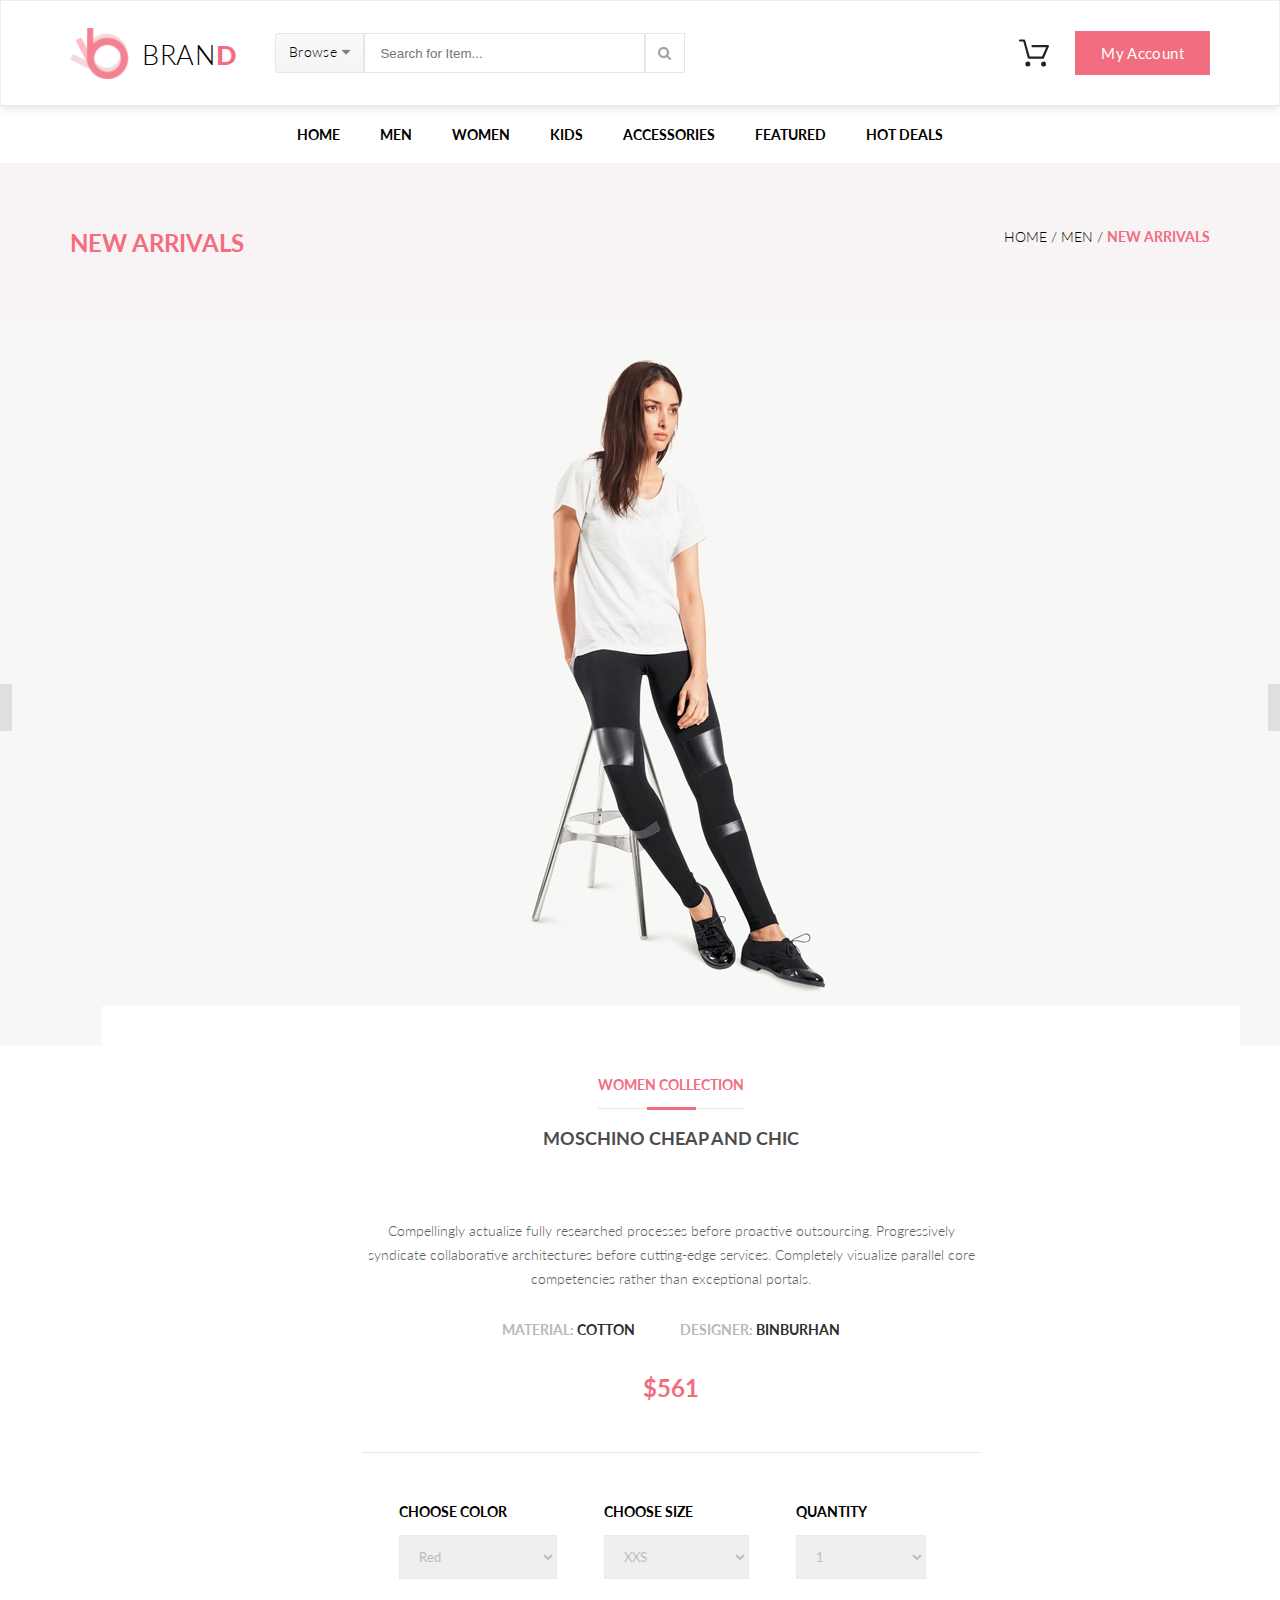
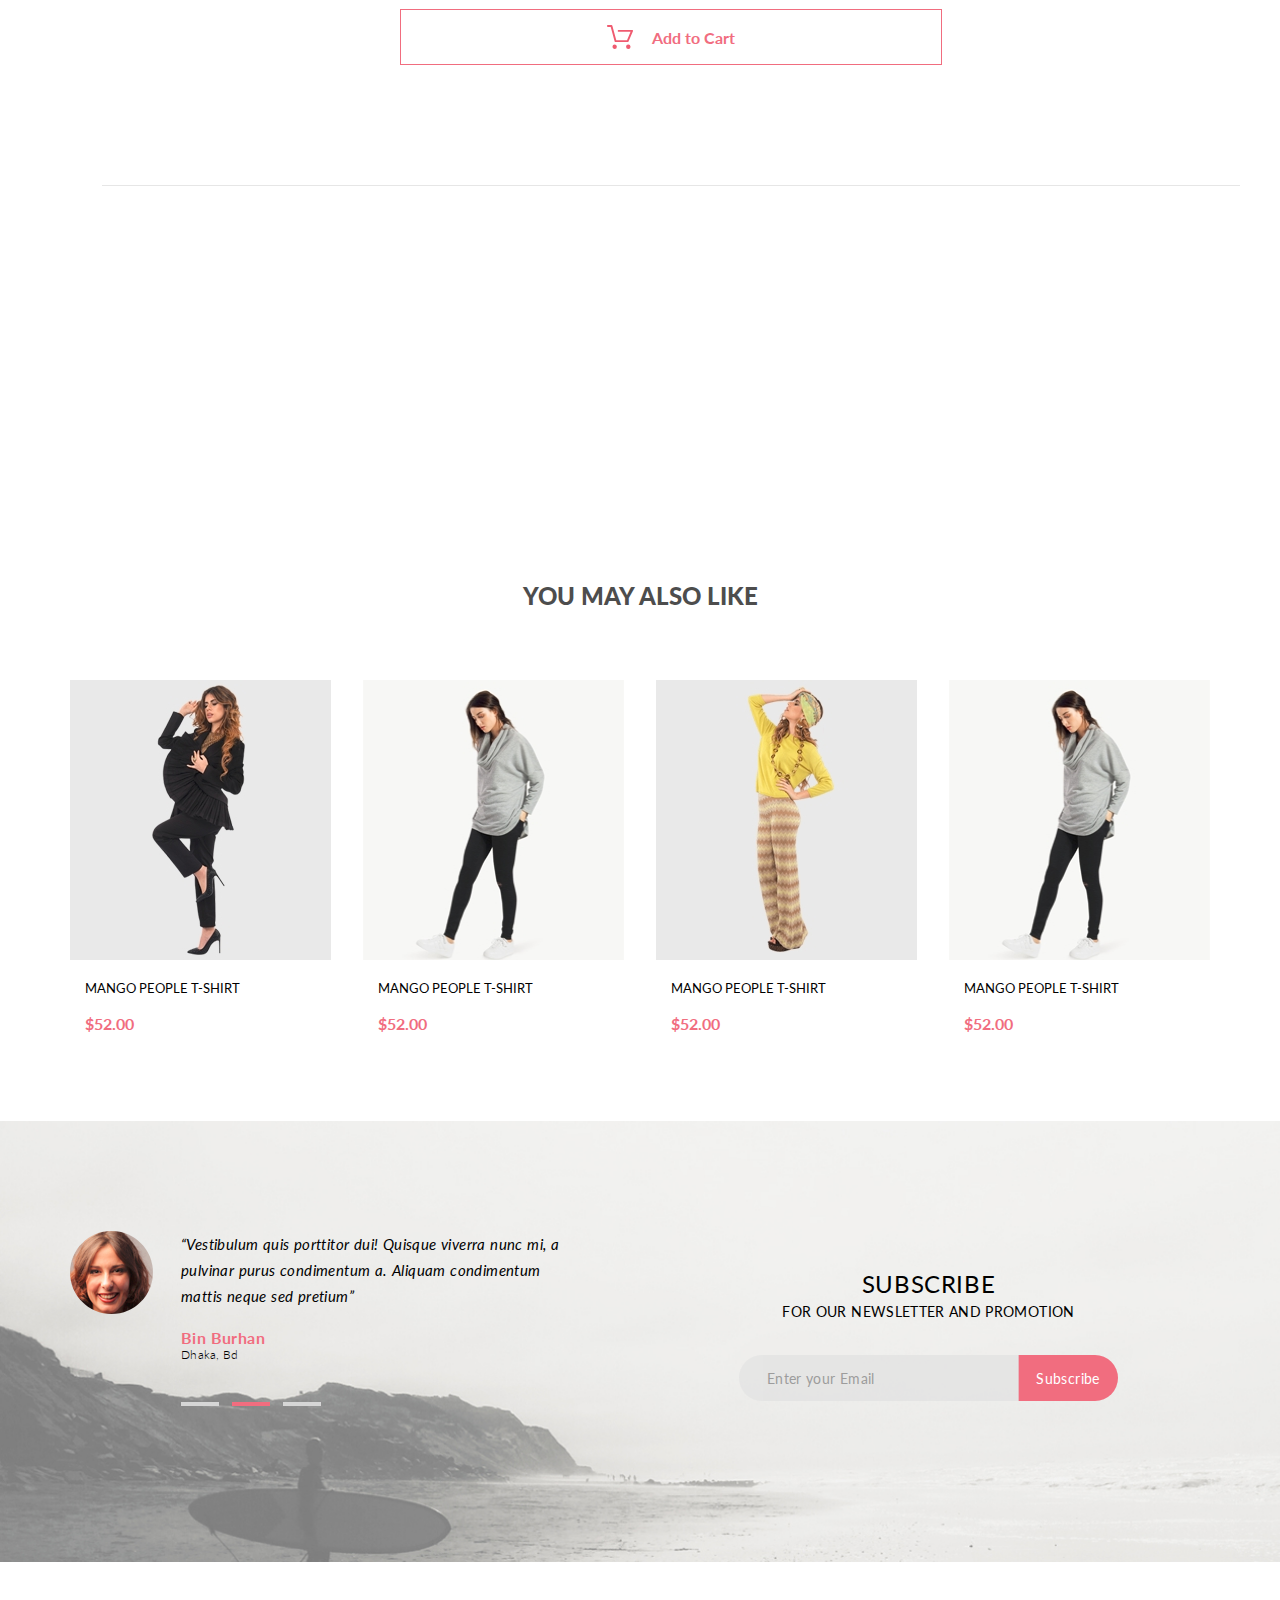
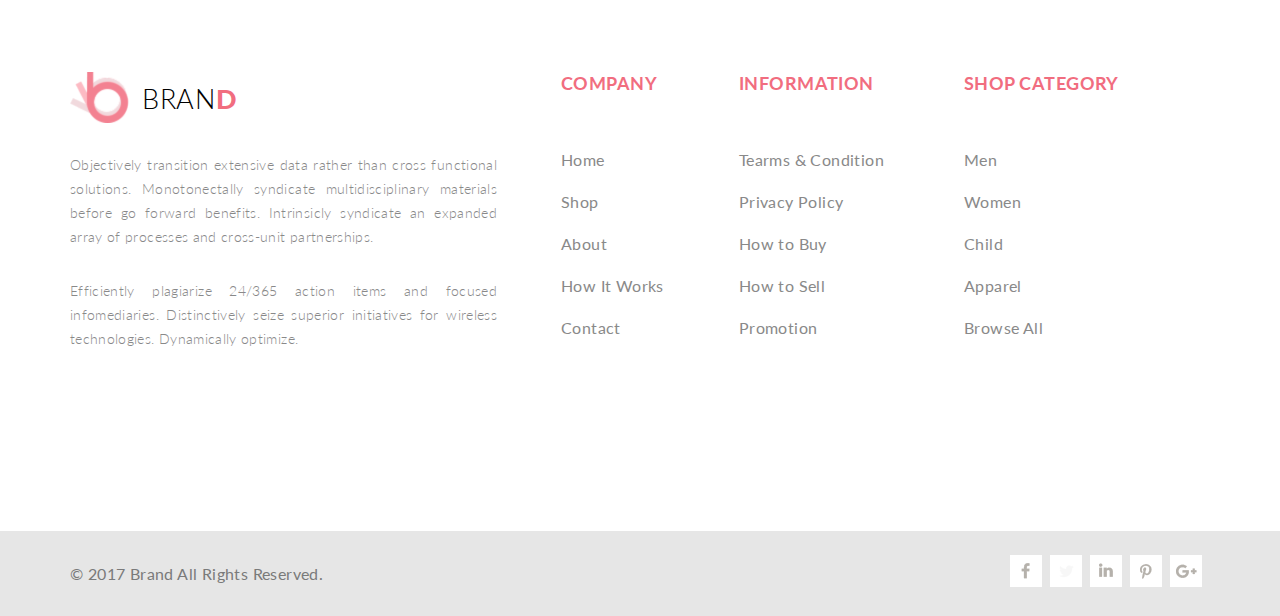
<file: single-page.html>
<!Doctype <!DOCTYPE html>
<html>
<head>
  <meta charset="utf-8" />
  <meta http-equiv="X-UA-Compatible" content="IE=edge">
  <title>Single Page</title>
  <meta name="viewport" content="width=device-width, initial-scale=1">
  <link rel="stylesheet" type="text/css" media="screen" href="css/style.css" />
  <link href="https://fonts.googleapis.com/css?family=Lato:300,400,700,900" rel="stylesheet">
  <!-- <script src="main.js"></script> -->
</head>
<body>
    <header class="header">
				<div class="header-container">
						<div class="header__header-left"> 
								<a class="header__header-left_logo" href="index.html" target="_blank">
									<img src="img/logo.png" alt="Логотип" width="59" height="51">
									<span>dnarB</span>
								</a>
								<form class="header__header-left_form" action="#">
									<div class="header__header-left_form-browse">
										<span>Browse</span>
										<img src="img/grey-arrow.png" width="9" height="6">
										<div class="header__header-left_form-browse-filter">
											<div class="header__header-left_form-browse-filter-block">
												<h3>Women</h3>
												<ul>
													<li><a href="#">Dresses</a></li>
													<li><a href="#">Tops</a></li>
													<li><a href="#">Sweaters/Knits</a></li>
													<li><a href="#">Jackets/Coats</a></li>
													<li><a href="#">Blazers</a></li>
													<li><a href="#">Denim</a></li>
													<li><a href="#">Leggings/Pants</a></li>
													<li><a href="#">Skirts/Shorts</a></li>
													<li><a href="#">Accessories</a></li>
												</ul>
											</div>
											<div class="header__header-left_form-browse-filter-block">
												<h3>Men</h3>
												<ul>
													<li><a href="#">Tees/Tank tops</a></li>
													<li><a href="#">Shirts/Polos</a></li>
													<li><a href="#">Sweaters</a></li>
													<li><a href="#">Sweatshirts/Hoodies</a></li>
													<li><a href="#">Blazers</a></li>
													<li><a href="#">Jackets/vests</a></li>
												</ul>
											</div>	
										</div>
									</div>
									<input type="text" class="header__header-left_form-text" placeholder="Search for Item...">
									<button type="submit" class="header__header-left_form-search">
										<img src="img/search-icon.png" width="14" height="14">
									</button>
								</form>
						</div>
						<div class="header__header-right">
							<img class="header__header-right_basket" src="img/black-cart.svg" alt="Иконка корзины" width="30" height="30">
							<div class="header__header-right_basket-menu">
							<div class="header__header-right_basket-menu-container">
								<div class="header__header-right_basket-menu-block-item">
									<img class="header__header-right_basket-menu-block-item-pic" src="img/basket-item1.jpg" alt="#" width="72" height="85">
									<div class="header__header-right_basket-menu-block-item-text">
										<h3>Rebox Zane</h3>
										<img src="img/star-rating.jpg" alt="#" width="56" height="12">
										<span>1  x   $250</span>
									</div>
									<img class="header__header-right_basket-menu-delete" src="img/cancel-btn.jpg" alt="cancel-btn" width="15" height="15">
								</div>
								<div class="header__header-right_basket-menu-block-item">
									<img class="header__header-right_basket-menu-block-item-pic" src="img/basket-item2.jpg" alt="#" width="72" height="85">
									<div class="header__header-right_basket-menu-block-item-text">
										<h3>Rebox Zane</h3>
										<img src="img/star-rating.jpg" alt="#" width="56" height="12">
										<span>1  x   $250</span>
									</div>
									<img class="header__header-right_basket-menu-delete" src="img/cancel-btn.jpg" alt="cancel-btn" width="15" height="15">
								</div>
								<div class="header__header-right_basket-menu-block-total">
									<span>Total</span>
									<span>$500.00</span>
								</div>
								<button class="header__header-right_basket-menu-block-btn">Checkout</button>
								<button class="header__header-right_basket-menu-block-btn">Go to cart</button>
							</div>
							</div>
							<button class="main-btn header-btn">
								<span>My Account</span>
								<!-- <img src="img/white-arrow.png" width="9" height="6"> -->
							</button>
						</div>
				</div>
		</header>
		<nav class="navigation">
			<div class="navigation-container">
				<ul class="navigation__list">
					<li class="navigation__list_string"><a href="#">Home</a>
						<div class="navigation__list_string-menu">
							<div class="navigation__list_string-menu-block">
								<h3>Women</h3>
								<ul>
									<li><a href="#">Dresses</a></li>
									<li><a href="#">Tops</a></li>
									<li><a href="#">Sweaters/Knits</a></li>
									<li><a href="#">Jackets/Coats</a></li>
									<li><a href="#">Blazers</a></li>
									<li><a href="#">Denim</a></li>
									<li><a href="#">Leggings/Pants</a></li>
									<li><a href="#">Skirts/Shorts</a></li>
									<li><a href="#">Accessories</a></li>
								</ul>
							</div>
							<div class="navigation__list_string-menu-block">
								<h3>Women</h3>
								<ul>
									<li><a href="#">Dresses</a></li>
									<li><a href="#">Tops</a></li>
									<li><a href="#">Sweaters/Knits</a></li>
									<li><a href="#">Jackets/Coats</a></li>
								</ul>
								<h3>Women</h3>
								<ul>
									<li><a href="#">Dresses</a></li>
									<li><a href="#">Tops</a></li>
									<li><a href="#">Sweaters/Knits</a></li>
								</ul>
							</div>
							<div class="navigation__list_string-menu-block">
								<h3>Women</h3>
								<ul>
									<li><a href="#">Dresses</a></li>
									<li><a href="#">Tops</a></li>
									<li><a href="#">Sweaters/Knits</a></li>
									<li><a href="#">Jackets/Coats</a></li>
								</ul>
								<img src="img/menu_add.jpg" alt="add" width="255" height="118">
							</div>
						</div>
					</li>
					<li class="navigation__list_string"><a href="#">Men</a>
						<div class="navigation__list_string-menu">
								<div class="navigation__list_string-menu-block">
									<h3>Women</h3>
									<ul>
										<li><a href="#">Dresses</a></li>
										<li><a href="#">Tops</a></li>
										<li><a href="#">Sweaters/Knits</a></li>
										<li><a href="#">Jackets/Coats</a></li>
										<li><a href="#">Blazers</a></li>
										<li><a href="#">Denim</a></li>
										<li><a href="#">Leggings/Pants</a></li>
										<li><a href="#">Skirts/Shorts</a></li>
										<li><a href="#">Accessories</a></li>
									</ul>
								</div>
								<div class="navigation__list_string-menu-block">
									<h3>Women</h3>
									<ul>
										<li><a href="#">Dresses</a></li>
										<li><a href="#">Tops</a></li>
										<li><a href="#">Sweaters/Knits</a></li>
										<li><a href="#">Jackets/Coats</a></li>
									</ul>
									<h3>Women</h3>
									<ul>
										<li><a href="#">Dresses</a></li>
										<li><a href="#">Tops</a></li>
										<li><a href="#">Sweaters/Knits</a></li>
									</ul>
								</div>
								<div class="navigation__list_string-menu-block">
									<h3>Women</h3>
									<ul>
										<li><a href="#">Dresses</a></li>
										<li><a href="#">Tops</a></li>
										<li><a href="#">Sweaters/Knits</a></li>
										<li><a href="#">Jackets/Coats</a></li>
									</ul>
									<img src="img/menu_add.jpg" alt="add" width="255" height="118">
								</div>
						</div>
					</li>
					<li class="navigation__list_string"><a href="#">Women</a>
						<div class="navigation__list_string-menu">
								<div class="navigation__list_string-menu-block">
									<h3>Women</h3>
									<ul>
										<li><a href="#">Dresses</a></li>
										<li><a href="#">Tops</a></li>
										<li><a href="#">Sweaters/Knits</a></li>
										<li><a href="#">Jackets/Coats</a></li>
										<li><a href="#">Blazers</a></li>
										<li><a href="#">Denim</a></li>
										<li><a href="#">Leggings/Pants</a></li>
										<li><a href="#">Skirts/Shorts</a></li>
										<li><a href="#">Accessories</a></li>
									</ul>
								</div>
								<div class="navigation__list_string-menu-block">
									<h3>Women</h3>
									<ul>
										<li><a href="#">Dresses</a></li>
										<li><a href="#">Tops</a></li>
										<li><a href="#">Sweaters/Knits</a></li>
										<li><a href="#">Jackets/Coats</a></li>
									</ul>
									<h3>Women</h3>
									<ul>
										<li><a href="#">Dresses</a></li>
										<li><a href="#">Tops</a></li>
										<li><a href="#">Sweaters/Knits</a></li>
									</ul>
								</div>
								<div class="navigation__list_string-menu-block">
									<h3>Women</h3>
									<ul>
										<li><a href="#">Dresses</a></li>
										<li><a href="#">Tops</a></li>
										<li><a href="#">Sweaters/Knits</a></li>
										<li><a href="#">Jackets/Coats</a></li>
									</ul>
									<img src="img/menu_add.jpg" alt="add" width="255" height="118">
								</div>
						</div>
					</li>
					<li class="navigation__list_string"><a href="#">Kids</a>
						<div class="navigation__list_string-menu">
								<div class="navigation__list_string-menu-block">
									<h3>Women</h3>
									<ul>
										<li><a href="#">Dresses</a></li>
										<li><a href="#">Tops</a></li>
										<li><a href="#">Sweaters/Knits</a></li>
										<li><a href="#">Jackets/Coats</a></li>
										<li><a href="#">Blazers</a></li>
										<li><a href="#">Denim</a></li>
										<li><a href="#">Leggings/Pants</a></li>
										<li><a href="#">Skirts/Shorts</a></li>
										<li><a href="#">Accessories</a></li>
									</ul>
								</div>
								<div class="navigation__list_string-menu-block">
									<h3>Women</h3>
									<ul>
										<li><a href="#">Dresses</a></li>
										<li><a href="#">Tops</a></li>
										<li><a href="#">Sweaters/Knits</a></li>
										<li><a href="#">Jackets/Coats</a></li>
									</ul>
									<h3>Women</h3>
									<ul>
										<li><a href="#">Dresses</a></li>
										<li><a href="#">Tops</a></li>
										<li><a href="#">Sweaters/Knits</a></li>
									</ul>
								</div>
								<div class="navigation__list_string-menu-block">
									<h3>Women</h3>
									<ul>
										<li><a href="#">Dresses</a></li>
										<li><a href="#">Tops</a></li>
										<li><a href="#">Sweaters/Knits</a></li>
										<li><a href="#">Jackets/Coats</a></li>
									</ul>
									<img src="img/menu_add.jpg" alt="add" width="255" height="118">
								</div>
						</div>
					</li>
					<li class="navigation__list_string navigation__list_string-middle"><a href="#">Accessories</a>
						<div class="navigation__list_string-menu">
								<div class="navigation__list_string-menu-block">
									<h3>Women</h3>
									<ul>
										<li><a href="#">Dresses</a></li>
										<li><a href="#">Tops</a></li>
										<li><a href="#">Sweaters/Knits</a></li>
										<li><a href="#">Jackets/Coats</a></li>
										<li><a href="#">Blazers</a></li>
										<li><a href="#">Denim</a></li>
										<li><a href="#">Leggings/Pants</a></li>
										<li><a href="#">Skirts/Shorts</a></li>
										<li><a href="#">Accessories</a></li>
									</ul>
								</div>
								<div class="navigation__list_string-menu-block">
									<h3>Women</h3>
									<ul>
										<li><a href="#">Dresses</a></li>
										<li><a href="#">Tops</a></li>
										<li><a href="#">Sweaters/Knits</a></li>
										<li><a href="#">Jackets/Coats</a></li>
									</ul>
									<h3>Women</h3>
									<ul>
										<li><a href="#">Dresses</a></li>
										<li><a href="#">Tops</a></li>
										<li><a href="#">Sweaters/Knits</a></li>
									</ul>
								</div>
								<div class="navigation__list_string-menu-block">
									<h3>Women</h3>
									<ul>
										<li><a href="#">Dresses</a></li>
										<li><a href="#">Tops</a></li>
										<li><a href="#">Sweaters/Knits</a></li>
										<li><a href="#">Jackets/Coats</a></li>
									</ul>
									<img src="img/menu_add.jpg" alt="add" width="255" height="118">
								</div>
						</div>
					</li>
					<li class="navigation__list_string navigation__list_string-last"><a href="#">Featured</a>
						<div class="navigation__list_string-menu">
								<div class="navigation__list_string-menu-block">
									<h3>Women</h3>
									<ul>
										<li><a href="#">Dresses</a></li>
										<li><a href="#">Tops</a></li>
										<li><a href="#">Sweaters/Knits</a></li>
										<li><a href="#">Jackets/Coats</a></li>
										<li><a href="#">Blazers</a></li>
										<li><a href="#">Denim</a></li>
										<li><a href="#">Leggings/Pants</a></li>
										<li><a href="#">Skirts/Shorts</a></li>
										<li><a href="#">Accessories</a></li>
									</ul>
								</div>
								<div class="navigation__list_string-menu-block">
									<h3>Women</h3>
									<ul>
										<li><a href="#">Dresses</a></li>
										<li><a href="#">Tops</a></li>
										<li><a href="#">Sweaters/Knits</a></li>
										<li><a href="#">Jackets/Coats</a></li>
									</ul>
									<h3>Women</h3>
									<ul>
										<li><a href="#">Dresses</a></li>
										<li><a href="#">Tops</a></li>
										<li><a href="#">Sweaters/Knits</a></li>
									</ul>
								</div>
								<div class="navigation__list_string-menu-block">
									<h3>Women</h3>
									<ul>
										<li><a href="#">Dresses</a></li>
										<li><a href="#">Tops</a></li>
										<li><a href="#">Sweaters/Knits</a></li>
										<li><a href="#">Jackets/Coats</a></li>
									</ul>
									<img src="img/menu_add.jpg" alt="add" width="255" height="118">
								</div>
						</div>
					</li>
					<li class="navigation__list_string navigation__list_string-last"><a href="#">Hot Deals</a>
						<div class="navigation__list_string-menu">
								<div class="navigation__list_string-menu-block">
									<h3>Women</h3>
									<ul>
										<li><a href="#">Dresses</a></li>
										<li><a href="#">Tops</a></li>
										<li><a href="#">Sweaters/Knits</a></li>
										<li><a href="#">Jackets/Coats</a></li>
										<li><a href="#">Blazers</a></li>
										<li><a href="#">Denim</a></li>
										<li><a href="#">Leggings/Pants</a></li>
										<li><a href="#">Skirts/Shorts</a></li>
										<li><a href="#">Accessories</a></li>
									</ul>
								</div>
								<div class="navigation__list_string-menu-block">
									<h3>Women</h3>
									<ul>
										<li><a href="#">Dresses</a></li>
										<li><a href="#">Tops</a></li>
										<li><a href="#">Sweaters/Knits</a></li>
										<li><a href="#">Jackets/Coats</a></li>
									</ul>
									<h3>Women</h3>
									<ul>
										<li><a href="#">Dresses</a></li>
										<li><a href="#">Tops</a></li>
										<li><a href="#">Sweaters/Knits</a></li>
									</ul>
								</div>
								<div class="navigation__list_string-menu-block">
									<h3>Women</h3>
									<ul>
										<li><a href="#">Dresses</a></li>
										<li><a href="#">Tops</a></li>
										<li><a href="#">Sweaters/Knits</a></li>
										<li><a href="#">Jackets/Coats</a></li>
									</ul>
									<img src="img/menu_add.jpg" alt="add" width="255" height="118">
								</div>
						</div>
					</li>
				</ul>
			</div>
		</nav>
		<div class="page-title">
			<div class="page-title-container">
				<div class="page-title__left">
					<span class="page-title__left_title">New Arrivals</span>
				</div>
				<div class="page-title__right">
					<li class="page-title__right_text non-active"><a href="#">Home /</a></li>
					<li class="page-title__right_text non-active"><a href="#">Men /</a></li>
					<li class="page-title__right_text active"><a href="#">New Arrivals</a></li>
				</div>
			</div>
    </div>
    <div class="slider">
      <div class="slider-container">
        <button class="slider__btn_left">
          <img src="img/left-slider-arrow.jpg" alt="#" width="47" height="47">
        </button>
        <img class="slider__pic" src="img/slider-pic.jpg" alt="#" width="597" height="724">
        <button class="slider__btn_right">
            <img src="img/right-slider-arrow.jpg" alt="#" width="47" height="47">
        </button>
      </div>
    </div>
    <section class="flypage">
      <div class="flypage-container">
        <h3 class="flypage__block_title">Women collection</h3>
        <div class="flypage__block_title-border">
          <div class="flypage__block_title-border-grey"></div>
          <div class="flypage__block_title-border-pink"></div>
          <div class="flypage__block_title-border-grey"></div>
        </div>
        <article class="flypage__block_goods-description">
          <h3>Moschino Cheap And Chic</h3>
          <p class="flypage__block_goods-description-text">Compellingly actualize fully researched processes before proactive outsourcing. Progressively syndicate collaborative architectures before cutting-edge services. Completely visualize parallel core competencies rather than exceptional portals.</p>
          <div class="flypage__block_goods-description-material-designer">
              <span>Material: <span class="last-word">Cotton</span></span>
              <span>Designer: <span class="last-word">Binburhan</span></span>
          </div>
          <span class="flypage__block_goods-description-price">$561</span>
        </article>
        <div class="flypage__block_goods-filter">
          <article class="flypage__block_goods-filter-block">
            <h3>Choose color</h3>
            <select>
              <option>Red</option>
              <option>Blue</option>
              <option>Green</option>
              <option>Black</option>
              <option>Grey</option>
            </select>
          </article>
          <article class="flypage__block_goods-filter-block">
            <h3>Choose size</h3>
            <select>
                <option>XXS</option>
                <option>XS</option>
                <option>S</option>
                <option>M</option>
                <option>L</option>
              </select>
            </article>
          <article class="flypage__block_goods-filter-block">
            <h3>Quantity</h3>
            <select>
                <option>1</option>
                <option>2</option>
                <option>3</option>
                <option>4</option>
                <option>5</option>
              </select>
          </article>
        </div>
        <button class="flypage-btn">
          <img src="img/pink-cart.svg" alt="#" width="26" height="24">
          <span>Add to Cart</span>
        </button>
      </div>
    </section>
    <section class="associated-goods">
      <div class="associated-goods-container">
        <h3 class="associated-goods__title">You may also like</h3>
        <div class="associated-goods__list">
          <div class="associated-goods__list_block">
						<a href="#" target="_blank" class="associated-goods__list_block-cart">
							<img src="img/white-cart.png" width="23" height="22">
							<span>Add to Cart</span>
						</a>
						<a href="product.html" target="_blank"><img class="associated-goods__list_block-pic" src="img/associated-item1.jpg" alt="#" width="261" height="280"></a>
						<div class="associated-goods__list_block-text">
							<span class="associated-goods__list_block-text-title">Mango  People  T-shirt</span>
							<span class="associated-goods__list_block-text-price">$52.00</span>
						</div>
					</div>
					<div class="associated-goods__list_block">
						<a href="#" target="_blank" class="associated-goods__list_block-cart">
							<img src="img/white-cart.png" width="23" height="22">
							<span>Add to Cart</span>
						</a>
						<a href="product.html" target="_blank"><img class="associated-goods__list_block-pic" src="img/associated-item4.jpg" alt="#" width="261" height="280"></a>
						<div class="associated-goods__list_block-text">
							<span class="associated-goods__list_block-text-title">Mango  People  T-shirt</span>
							<span class="associated-goods__list_block-text-price">$52.00</span>
						</div>
					</div>
					<div class="associated-goods__list_block">
						<a href="#" target="_blank" class="associated-goods__list_block-cart">
							<img src="img/white-cart.png" width="23" height="22">
							<span>Add to Cart</span>
						</a>
						<a href="product.html" target="_blank"><img class="associated-goods__list_block-pic" src="img/associated-item3.jpg" alt="#" width="261" height="280"></a>
						<div class="associated-goods__list_block-text">
							<span class="associated-goods__list_block-text-title">Mango  People  T-shirt</span>
							<span class="associated-goods__list_block-text-price">$52.00</span>
						</div>
					</div>
					<div class="associated-goods__list_block">
						<a href="#" target="_blank" class="associated-goods__list_block-cart">
							<img src="img/white-cart.png" width="23" height="22">
							<span>Add to Cart</span>
						</a>
						<a href="product.html" target="_blank"><img class="associated-goods__list_block-pic" src="img/associated-item4.jpg" alt="#" width="261" height="280"></a>
						<div class="associated-goods__list_block-text">
							<span class="associated-goods__list_block-text-title">Mango  People  T-shirt</span>
							<span class="associated-goods__list_block-text-price">$52.00</span>
						</div>
					</div>
        </div>
      </div>
    </section>
    <div class="subscription">
        <div class="subscription-container">
          <figure class="subscription__left">
            <img class="subscription__left_pic" src="img/Bin.png" alt="фотография Bin" width="83" height="83">
            <figcaption class="subscription__left_text">
              <p>“Vestibulum quis porttitor dui! Quisque viverra nunc mi, 
                a pulvinar purus condimentum a. Aliquam condimentum mattis neque sed pretium”</p>
              <span class="subscription__left_text-name">Bin Burhan</span>
              <span class="subscription__left_text-location">Dhaka, Bd</span>
              <div class="subscription__left_text-dash">
                <div class="subscription__left_text-dash1"></div>
                <div class="subscription__left_text-dash2"></div>
                <div class="subscription__left_text-dash3"></div>
              </div>
            </figcaption>
          </figure>
          <div class="subscription__right">
            <div class="subscription__right_text">
              <span class="subscription__right_text-line1">Subscribe</span>
              <span class="subscription__right_text-line2">For our newsletter and promotion</span>
              <div class="subscription__right_text-form">
                <form>
                  <input type="email" required placeholder="Enter your Email">
                  <button type="submit">Subscribe</button>
                </form>
              </div>
            </div>
          </div>	
        </div>
    </div>
    <section class="about-us">
        <div class="about-us-container">
          <div class="about-us__block1">
            <figure class="about-us__block1_logo">
              <a href="index.html" target="_blank">
                <img src="img/logo.png" alt="логотип" width="59" height="51">
                <span>dnarB</span>
              </a>
            </figure>
            <figcaption class="about-us__block1_text">
              <p class="about-us__block1_text-paragraph1">Objectively transition extensive data rather than cross functional solutions. Monotonectally syndicate multidisciplinary materials before go forward benefits. Intrinsicly syndicate an expanded array of processes and cross-unit partnerships.</p>
              <p class="about-us__block1_text-paragraph2">Efficiently plagiarize 24/365 action items and focused infomediaries. Distinctively seize superior initiatives for wireless technologies. Dynamically optimize.</p>
            </figcaption>
          </div>
          <article class="about-us__block2">
            <span class="about-us__block2_title">Company</span>
            <ul class="about-us__block2_list">
              <li><a href="#" class="about-us__block2_string">Home</a></li>
              <li><a href="#" class="about-us__block2_string">Shop</a></li>
              <li><a href="#" class="about-us__block2_string">About</a></li>
              <li><a href="#" class="about-us__block2_string">How It Works</a></li>
              <li><a href="#" class="about-us__block2_string">Contact</a></li>				
            </ul>
          </article>
          <article class="about-us__block3">
            <span class="about-us__block3_title">Information</span>
            <ul class="about-us__block3_list">
              <li><a href="#" class="about-us__block3_string">Tearms & Condition</a></li>
              <li><a href="#" class="about-us__block3_string">Privacy Policy</a></li>
              <li><a href="#" class="about-us__block3_string">How to Buy</a></li>
              <li><a href="#" class="about-us__block3_string">How to Sell</a></li>
              <li><a href="#" class="about-us__block3_string">Promotion</a></li>				
            </ul>
          </article>
          <article class="about-us__block4">
            <span class="about-us__block4_title">Shop Category</span>
            <ul class="about-us__block4_list">
              <li><a href="#" class="about-us__block4_string">Men</a></li>
              <li><a href="#" class="about-us__block4_string">Women</a></li>
              <li><a href="#" class="about-us__block4_string">Child</a></li>
              <li><a href="#" class="about-us__block4_string">Apparel</a></li>
              <li><a href="#" class="about-us__block4_string">Browse All</a></li>				
            </ul>
          </article>
        </div>
    </section>
    <footer class="footer">
        <div class="footer-container">
          <div class="footer__left">&#169; 2017 Brand  All Rights Reserved.</div>
          <div class="footer__right">
            <div class="footer__right_social">
              <a href="#" class="footer__right_social-icon facebook"></a>
              <a href="#" class="footer__right_social-icon twitter"></a>
              <a href="#" class="footer__right_social-icon linkedin"></a>
              <a href="#" class="footer__right_social-icon pinterest"></a>
              <a href="#" class="footer__right_social-icon google-plus"></a>
            </div>
          </div>	
        </div>
    </footer>
</body>
</html>
</file>
<file: css/style.css>
@charset "UTF-8";
.header {
  box-shadow: 0 0 10px rgba(0, 0, 0, 0.17);
  border: 1px solid #ececec;
  background-color: #ffffff; }

.header-container {
  max-width: 1140px;
  margin: 0 auto;
  display: flex;
  justify-content: space-between; }

.header__header-left {
  display: flex;
  align-items: center; }

.header__header-left_logo {
  display: flex;
  text-decoration: none;
  color: black; }
  .header__header-left_logo img {
    padding-right: 13px; }
  .header__header-left_logo span {
    align-items: center;
    float: left;
    unicode-bidi: bidi-override;
    direction: rtl;
    font-family: "Lato", sans-serif;
    font-size: 27px;
    font-weight: 300;
    letter-spacing: 0.68px;
    text-transform: uppercase;
    padding-right: 38px;
    padding-top: 10px; }
    .header__header-left_logo span:first-letter {
      color: #f16d7f;
      font-weight: 900; }
    .header__header-left_logo span:hover {
      cursor: pointer; }

.header__header-left_form {
  display: flex;
  align-items: center; }

.header__header-left_form-browse:hover .header__header-left_form-browse-filter {
  display: block;
  z-index: 1; }

.header__header-left_form-browse {
  position: relative;
  width: 87px;
  height: 38px;
  border-radius: 3px 0 0 3px;
  border: 1px solid #e6e6e6;
  background-color: #cdcdcc;
  background-image: linear-gradient(to bottom, #f9f9f9 0%, #f5f5f5 100%);
  line-height: 35px;
  display: flex;
  justify-content: center; }
  .header__header-left_form-browse span {
    font-family: "Lato", sans-serif;
    letter-spacing: 0.35px;
    font-size: 14px;
    font-weight: 300; }
  .header__header-left_form-browse img {
    padding-top: 15px;
    padding-left: 5px; }
  .header__header-left_form-browse:hover {
    cursor: pointer; }

.header__header-left_form-text {
  height: 40px;
  padding-left: 15px;
  width: 281px;
  background-color: white;
  border: 1px solid #e6e6e6;
  outline: none; }

.header__header-left_form-search {
  border: 1px solid #e6e6e6;
  outline: none; }
  .header__header-left_form-search:hover {
    cursor: pointer; }

.header__header-left_form-search img {
  padding: 12px;
  background-color: #fff; }

.header__header-right {
  display: flex;
  align-items: center; }

.header-btn {
  font-family: "Lato", sans-serif;
  color: white;
  margin: 30px 0 30px 26px;
  outline: none; }
  .header-btn span {
    font-size: 15px;
    font-weight: 400;
    letter-spacing: 0.38px; }
  .header-btn img {
    padding-bottom: 3px;
    padding-left: 5px; }
  .header-btn:hover {
    cursor: pointer;
    background-color: #fff;
    color: #f16d7f;
    border: 1px solid #f16d7f; }

.header__header-left_form-browse-filter {
  background-color: #fff;
  border-radius: 5px;
  position: absolute;
  border: 1px solid #e6e6e6;
  margin-top: 37px;
  margin-left: 85px;
  font-family: "Lato", sans-serif;
  display: none; }
  .header__header-left_form-browse-filter::before {
    content: "";
    display: block;
    width: 12px;
    height: 12px;
    border-left: 1px solid #e6e6e6;
    border-top: 1px solid #e6e6e6;
    position: absolute;
    margin-left: 66px;
    transform: rotate(45deg);
    margin-top: -7px;
    background-color: #fff; }

.header__header-left_form-browse-filter-block {
  padding-bottom: 25px; }
  .header__header-left_form-browse-filter-block h3 {
    border-bottom: 1px solid #e6e6e6;
    padding-bottom: 10px;
    width: 236px;
    color: #232323;
    font-size: 14px;
    font-weight: 400;
    letter-spacing: 0.35px;
    text-transform: uppercase;
    margin: 0 13px; }
  .header__header-left_form-browse-filter-block ul {
    list-style-type: none; }
  .header__header-left_form-browse-filter-block a {
    text-decoration: none;
    letter-spacing: 0.35px;
    font-size: 14px;
    color: #4f4f4f;
    padding-left: 20px; }
  .header__header-left_form-browse-filter-block li {
    line-height: 28px; }

.header__header-right:hover .header__header-right_basket-menu {
  display: block;
  z-index: 1; }

.header__header-right_basket {
  position: relative; }
  .header__header-right_basket:hover {
    cursor: pointer; }
  .header__header-right_basket:hover .header__header-right_basket-menu {
    display: block;
    z-index: 1; }

.header__header-right_basket-menu {
  background-color: #fff;
  border-radius: 5px;
  position: relative;
  display: flex;
  flex-direction: column;
  border: 1px solid #e6e6e6;
  position: absolute;
  top: 90px;
  right: 40px;
  display: none; }
  .header__header-right_basket-menu::before {
    content: "";
    display: block;
    width: 12px;
    height: 12px;
    border-left: 1px solid #e6e6e6;
    border-top: 1px solid #e6e6e6;
    position: absolute;
    margin-left: 23px;
    transform: rotate(45deg);
    margin-top: -7px;
    background-color: #fff; }

.header__header-right_basket-menu-container {
  padding: 0 15px 15px 15px;
  width: 235px; }

.header__header-right_basket-menu-block-item {
  display: flex;
  border-bottom: 1px solid #e6e6e6;
  width: 229px;
  padding-bottom: 15px;
  padding-top: 15px; }
  .header__header-right_basket-menu-block-item img:hover {
    cursor: pointer; }

.header__header-right_basket-menu-block-item-text {
  display: flex;
  flex-direction: column;
  font-family: "Lato", sans-serif;
  padding-right: 50px; }
  .header__header-right_basket-menu-block-item-text h3 {
    font-size: 12px;
    font-weight: 700;
    text-transform: uppercase;
    color: #222222;
    padding-bottom: 10px; }
  .header__header-right_basket-menu-block-item-text span {
    font-size: 12px;
    font-weight: 400;
    color: #f16d7f; }
  .header__header-right_basket-menu-block-item-text img {
    padding-bottom: 10px; }

.header__header-right_basket-menu-delete {
  vertical-align: center;
  padding-top: 30px; }

.header__header-right_basket-menu-block-item-pic {
  padding-right: 15px; }

.header__header-right_basket-menu-block-total {
  display: flex;
  justify-content: space-between;
  padding-top: 20px;
  padding-bottom: 30px;
  font-family: "Lato", sans-serif;
  font-size: 16px;
  font-weight: 700;
  color: #222222;
  text-transform: uppercase;
  width: 229px; }

.header__header-right_basket-menu-block-btn {
  font-family: "Lato", sans-serif;
  font-size: 14px;
  font-weight: 700;
  text-transform: uppercase;
  color: #4a4a4a;
  padding: 20px 74px;
  background-color: #fff;
  border: 1px solid #eaeaea;
  margin-bottom: 10px;
  margin-left: 3px;
  outline: none; }
  .header__header-right_basket-menu-block-btn:last-of-type {
    padding: 20px 71px; }
  .header__header-right_basket-menu-block-btn:hover {
    color: #f16d7f;
    border: 1px solid #f16d7f;
    cursor: pointer; }

.navigation-container {
  max-width: 1140px;
  margin: 0 auto; }

.navigation__list {
  display: flex;
  list-style-type: none;
  justify-content: center;
  z-index: 0; }

.navigation__list_string {
  text-transform: uppercase;
  font-family: "Lato", sans-serif;
  font-size: 14px;
  font-weight: 700;
  padding: 20px 40px 20px 0;
  position: relative; }
  .navigation__list_string a {
    text-decoration: none;
    color: black;
    padding: 20px 0px 20px 0; }
    .navigation__list_string a:hover {
      border-bottom: 3px solid #f16d7f;
      margin-bottom: 20px; }

.navigation__list_string:hover .navigation__list_string-menu {
  display: flex; }

.navigation__list_string-menu {
  background-color: #fff;
  border-radius: 5px;
  position: absolute;
  border: 1px solid #e6e6e6;
  font-family: "Lato", sans-serif;
  display: flex;
  margin-left: -80px;
  margin-top: 15px;
  display: none;
  z-index: 2; }
  .navigation__list_string-menu::before {
    content: "";
    display: block;
    width: 12px;
    height: 12px;
    border-left: 1px solid #e6e6e6;
    border-top: 1px solid #e6e6e6;
    position: absolute;
    margin-left: 66px;
    transform: rotate(45deg);
    margin-top: -7px;
    background-color: #fff; }

.navigation__list_string-menu-block {
  padding-bottom: 20px; }
  .navigation__list_string-menu-block h3 {
    border-bottom: 1px solid #e6e6e6;
    padding-bottom: 10px;
    width: 235px;
    color: #232323;
    font-size: 14px;
    font-weight: 400;
    letter-spacing: 0.35px;
    text-transform: uppercase;
    margin: 0 13px;
    padding-top: 20px;
    margin-right: 46px; }
    .navigation__list_string-menu-block h3:last-of-type {
      margin-right: 25px; }
  .navigation__list_string-menu-block ul {
    list-style-type: none; }
  .navigation__list_string-menu-block a {
    text-decoration: none;
    letter-spacing: 0.35px;
    font-size: 14px;
    font-weight: 400;
    color: #646464;
    padding-left: 20px;
    text-transform: none; }
    .navigation__list_string-menu-block a:hover {
      border-bottom: none; }
  .navigation__list_string-menu-block li {
    line-height: 28px; }
  .navigation__list_string-menu-block img {
    padding-top: 20px; }

.navigation__list_string-middle:hover .navigation__list_string-menu {
  left: -200px; }
  .navigation__list_string-middle:hover .navigation__list_string-menu::before {
    margin-left: 265px; }

.navigation__list_string-last:hover .navigation__list_string-menu {
  left: -350px; }
  .navigation__list_string-last:hover .navigation__list_string-menu::before {
    margin-left: 415px; }

.banner {
  background-color: #e8e8e8; }

.banner-container {
  max-width: 1140px;
  margin: 0 auto;
  height: auto;
  background: url(../img/banner.png) 0 -51px no-repeat;
  display: flex;
  flex-direction: column; }

.banner__text {
  margin-top: 224px;
  border-left: 12px solid #f16d7f;
  padding-left: 12px;
  margin-bottom: 295px; }

.banner__text_line1 {
  font-family: "Lato", sans-serif;
  font-size: 60px;
  font-weight: 700;
  text-transform: uppercase;
  line-height: 40px;
  margin-bottom: 20px; }

.banner__text_line2 {
  font-family: "Lato", sans-serif;
  font-size: 40px;
  font-weight: 700;
  text-transform: uppercase;
  line-height: 30px; }
  .banner__text_line2 span {
    color: #f16d7f;
    font-weight: 900; }

.shop-front {
  background-color: #fff; }

.shop-front-container {
  max-width: 1140px;
  height: auto;
  margin: 0 auto;
  margin-top: 98px;
  display: grid;
  grid-template-columns: 560px 560px;
  grid-template-rows: repeat(3, 261px);
  grid-template-areas: "men women" "men kids" "accessories kids";
  grid-gap: 20px; }

.shop-front__men {
  max-width: 560px;
  /*не уверен на соклько правильно использую max-width и max-height в данном случае. Возможно просто widht и height?*/
  max-height: 542px;
  height: 100%;
  background: url(../img/shop-front__men.png);
  grid-area: men;
  display: flex; }
  .shop-front__men:hover {
    box-shadow: 0 14px 28px rgba(0, 0, 0, 0.25), 0 10px 10px rgba(0, 0, 0, 0.22);
    cursor: pointer; }

.shop-front__women {
  max-width: 560px;
  max-height: 261px;
  height: 100%;
  background: url(../img/shop-front__women.png);
  grid-area: women;
  display: flex; }
  .shop-front__women:hover {
    box-shadow: 0 14px 28px rgba(0, 0, 0, 0.25), 0 10px 10px rgba(0, 0, 0, 0.22);
    cursor: pointer; }

.shop-front__accessories {
  max-width: 560px;
  max-height: 261px;
  height: 100%;
  background: #dadad2 url(../img/shop-front__accessories.png) 149px 0 no-repeat;
  grid-area: accessories;
  display: flex; }
  .shop-front__accessories:hover {
    box-shadow: 0 14px 28px rgba(0, 0, 0, 0.25), 0 10px 10px rgba(0, 0, 0, 0.22);
    cursor: pointer; }

.shop-front__kids {
  max-width: 560px;
  max-height: 542px;
  height: 100%;
  background: url(../img/shop-front__kids.png);
  grid-area: kids;
  display: flex; }
  .shop-front__kids:hover {
    box-shadow: 0 14px 28px rgba(0, 0, 0, 0.25), 0 10px 10px rgba(0, 0, 0, 0.22);
    cursor: pointer; }

.shop-front__mark {
  display: flex;
  flex-direction: column;
  background-color: #fff;
  padding: 15px 18px;
  height: 50px;
  margin-top: 26px; }

.shop-front__text_line1 {
  font-family: "Lato", sans-serif;
  font-size: 17px;
  font-weight: 900;
  letter-spacing: 0.45px;
  color: #222222;
  text-transform: uppercase; }

.shop-front__text_line2 {
  font-family: "Lato", sans-serif;
  font-size: 28px;
  font-weight: 900;
  letter-spacing: 0.75px;
  color: #f16d7f;
  text-transform: uppercase; }

.catalog {
  background-color: #fff; }

.catalog-container {
  max-width: 1140px;
  height: auto;
  margin: 100px auto 0 auto; }

.catalog__head {
  color: black;
  font-family: "Lato", sans-serif;
  font-size: 30px;
  font-weight: 700;
  letter-spacing: 0.75px;
  text-align: center; }

.catalog__text {
  color: #9f9f9f;
  font-family: "Lato", sans-serif;
  font-size: 14px;
  font-weight: 400;
  letter-spacing: 0.35px;
  text-align: center;
  padding-top: 16px;
  padding-bottom: 60px; }

.catalog__list {
  display: grid;
  grid-template-columns: repeat(4, 261px);
  grid-template-rows: repeat(2, 364px);
  grid-gap: 40px 30px; }

.catalog__list_block-text {
  display: flex;
  flex-direction: column;
  padding-left: 15px; }

.catalog__list_block-text-title {
  font-family: "Lato", sans-serif;
  font-size: 13px;
  font-weight: 400;
  text-transform: uppercase;
  padding-top: 20px; }

.catalog__list_block-text-price {
  color: #f16d7f;
  font-family: "Lato", sans-serif;
  font-size: 16px;
  font-weight: 700;
  text-transform: uppercase;
  padding: 18px 0 18px 0; }

.catalog-btn {
  display: block;
  margin: 80px auto 110px auto;
  padding: 18px 20px !important;
  outline: none; }
  .catalog-btn span {
    font-family: "Lato", sans-serif;
    font-size: 16px;
    font-weight: 700;
    color: white;
    letter-spacing: 0.4px; }
  .catalog-btn img {
    width: 15px;
    height: 7px;
    padding-left: 4px;
    padding-bottom: 2px; }
  .catalog-btn:hover {
    cursor: pointer;
    background-color: #fff;
    border: 1px solid #f16d7f; }
    .catalog-btn:hover span {
      color: #f16d7f; }

.catalog__list_block-problem {
  background: url("../img/catalog-item8.png");
  background-size: cover; }

.catalog__list_block {
  position: relative; }
  .catalog__list_block:hover {
    box-shadow: 0px 4px 5px 0px rgba(0, 0, 0, 0.46);
    cursor: pointer; }
    .catalog__list_block:hover .catalog__list_block-pic {
      filter: brightness(40%); }
    .catalog__list_block:hover .catalog__list_block-cart {
      display: flex;
      z-index: 1;
      cursor: pointer;
      box-shadow: 0 0 10px #fff; }

.catalog__list_block-cart {
  border: 1px solid white;
  background-color: transparent;
  position: absolute;
  top: 28%;
  left: 25%;
  display: none;
  text-decoration: none; }
  .catalog__list_block-cart img {
    padding: 10px 8px 10px 12px; }
  .catalog__list_block-cart span {
    font-family: "Lato", sans-serif;
    font-size: 13px;
    font-weight: 700;
    color: white;
    padding-right: 13px;
    padding-top: 13px; }

.sale {
  background-color: #fff; }

.sale-container {
  max-width: 1140px;
  height: auto;
  margin: 0 auto;
  display: flex;
  padding-bottom: 100px; }

.sale__pic {
  background: url(../img/sale.png);
  width: 767px;
  height: 529px;
  box-shadow: inset 200px -20px 200px 100px rgba(0, 0, 0, 0.5); }
  .sale__pic img {
    position: relative;
    z-index: -1; }

.sale__pic_text {
  display: flex;
  flex-direction: column;
  z-index: 1;
  padding: 146px 0 0 39px; }

.sale__pic_text-line1 {
  color: white;
  font-family: "Lato", sans-serif;
  font-size: 54px;
  font-weight: 700;
  text-transform: uppercase;
  letter-spacing: 1.5px; }
  .sale__pic_text-line1 span {
    color: #f16d7f; }

.sale__pic_text-line2 {
  color: white;
  font-family: "Lato", sans-serif;
  font-size: 32px;
  letter-spacing: 0.9px;
  text-transform: uppercase;
  font-weight: 700; }

.sale__description {
  width: 373px;
  background-color: #222224;
  display: flex;
  flex-direction: column;
  padding-top: 50px; }

.sale__description_block {
  display: flex;
  padding-left: 37px; }

.sale__description_block-text {
  color: white;
  font-family: "Lato", sans-serif;
  padding-right: 43px;
  padding-left: 25px;
  padding-bottom: 49px; }
  .sale__description_block-text h3 {
    font-size: 20px;
    font-weight: 700;
    letter-spacing: 0.5px;
    padding-bottom: 14px; }
  .sale__description_block-text p {
    font-size: 14px;
    font-weight: 300;
    line-height: 24px;
    letter-spacing: 0.35px; }

.sale__description_discount-pic {
  margin-right: 7px; }

.sale__description_delivery-pic {
  margin-right: 2px; }

.subscription {
  background: url("../img/subscription-background.jpg") no-repeat;
  background-size: cover;
  padding-top: 110px; }

.subscription-container {
  max-width: 1140px;
  margin: 0 auto;
  height: auto;
  display: flex;
  justify-content: space-between; }

.subscription__left {
  display: flex; }

img.subscription__left_pic {
  margin-right: 28px; }

.subscription__left_text {
  width: 387px;
  display: flex;
  flex-direction: column;
  padding-bottom: 156px; }
  .subscription__left_text p {
    font-family: "Lato", sans-serif;
    font-size: 15px;
    font-style: italic;
    letter-spacing: 0.4px;
    line-height: 26px;
    padding-bottom: 19px; }

.subscription__left_text-name {
  font-family: "Lato", sans-serif;
  font-size: 16px;
  font-weight: 700;
  letter-spacing: 0.4;
  color: #f16d7f; }

.subscription__left_text-location {
  font-family: "Lato", sans-serif;
  font-size: 12px;
  font-weight: 300;
  letter-spacing: 0.3px;
  padding-bottom: 40px; }

.subscription__left_text-dash {
  width: 140px;
  display: flex; }

.subscription__left_text-dash1 {
  margin-right: 13px;
  width: 38px;
  height: 4px;
  background-color: #d6d6d6; }

.subscription__left_text-dash3 {
  width: 38px;
  height: 4px;
  background-color: #d6d6d6; }

.subscription__left_text-dash2 {
  width: 38px;
  height: 4px;
  background-color: #f16d7f;
  margin-right: 13px; }

.subscription__right {
  display: flex;
  padding-top: 38px; }

.subscription__right_text {
  display: flex;
  flex-direction: column;
  padding-right: 92px; }

.subscription__right_text-line1 {
  font-family: "Lato", sans-serif;
  font-size: 24px;
  font-weight: 400;
  letter-spacing: 0.6px;
  text-transform: uppercase;
  text-align: center;
  padding-bottom: 5px; }

.subscription__right_text-line2 {
  font-family: "Lato", sans-serif;
  font-size: 14px;
  font-weight: 400;
  letter-spacing: 0.35px;
  text-transform: uppercase;
  padding-bottom: 35px;
  text-align: center; }

.subscription__right_text-form {
  display: flex; }
  .subscription__right_text-form input {
    width: 280px;
    height: 46px;
    border-radius: 23px 0 0 23px;
    border: none;
    background-color: #e1e1e1;
    font-family: "Lato", sans-serif;
    font-size: 14px;
    font-weight: 400;
    opacity: 0.67;
    letter-spacing: 0.35px;
    padding-left: 28px;
    color: #222224;
    outline: none; }
  .subscription__right_text-form button {
    width: 100px;
    height: 46px;
    border-radius: 0 23px 23px 0;
    border: none;
    background-color: #f16d7f;
    margin-left: -5px;
    font-family: "Lato", sans-serif;
    font-size: 14px;
    font-weight: 400;
    letter-spacing: 0.35px;
    color: white;
    outline: none; }
    .subscription__right_text-form button:hover {
      cursor: pointer; }

.about-us-container {
  max-width: 1140px;
  margin: 0 auto;
  height: auto;
  display: flex;
  padding-top: 110px;
  padding-bottom: 90px; }

.about-us__block1 {
  display: flex;
  flex-direction: column;
  padding-right: 64px; }

.about-us__block1_logo > a {
  text-decoration: none;
  color: black;
  display: flex;
  padding-bottom: 30px; }
  .about-us__block1_logo > a img {
    margin-right: 13px; }
  .about-us__block1_logo > a span {
    float: left;
    unicode-bidi: bidi-override;
    direction: rtl;
    font-family: "Lato", sans-serif;
    font-size: 27px;
    font-weight: 300;
    letter-spacing: 0.68px;
    text-transform: uppercase;
    padding-right: 13px;
    padding-top: 10px; }
    .about-us__block1_logo > a span:first-letter {
      color: #f16d7f;
      font-weight: 900; }
  .about-us__block1_logo > a:hover {
    cursor: pointer; }

.about-us__block1_text {
  display: flex;
  flex-direction: column;
  width: 427px;
  font-family: "Lato", sans-serif;
  font-size: 14px;
  font-weight: 300;
  color: #898989;
  letter-spacing: 0.35px;
  line-height: 24px;
  text-align: justify; }

.about-us__block1_text-paragraph1 {
  padding-bottom: 30px; }

.about-us__block2,
.about-us__block3,
.about-us__block4 {
  display: flex;
  flex-direction: column;
  padding-right: 75px; }

.about-us__block3 {
  padding-right: 80px; }

.about-us__block2_title,
.about-us__block3_title,
.about-us__block4_title {
  font-family: "Lato", sans-serif;
  color: #f16d7f;
  font-size: 18px;
  font-weight: 700;
  text-transform: uppercase;
  letter-spacing: 0.45px;
  padding-bottom: 45px; }

.about-us__block2_list,
.about-us__block3_list,
.about-us__block4_list {
  color: #898989;
  font-family: "Lato", sans-serif;
  font-size: 16px;
  font-weight: 400;
  letter-spacing: 0.4px;
  line-height: 42px;
  list-style-type: none; }

.about-us__block2_string,
.about-us__block3_string,
.about-us__block4_string {
  text-decoration: none;
  color: #898989;
  display: block; }

.footer {
  background-color: #e6e6e6;
  margin-top: 90px; }

.footer-container {
  max-width: 1140px;
  margin: 0 auto;
  height: auto;
  display: flex;
  justify-content: space-between; }

.footer__left {
  padding-top: 33px;
  padding-bottom: 33px;
  font-family: "Lato", sans-serif;
  font-size: 16px;
  font-weight: 400;
  letter-spacing: 0.4px;
  color: #7a7a7a; }

.footer__right_social {
  display: flex;
  padding-top: 24px; }

.footer__right_social-icon {
  width: 32px;
  height: 32px;
  background: url("../img/sp.png") no-repeat;
  background-color: white;
  margin-right: 8px; }
  .footer__right_social-icon:hover {
    background-color: #f16d7f; }

.facebook {
  background-position: 11px 8px; }

.twitter {
  background-position: -127px 10px; }

.linkedin {
  background-position: -61px 8px; }

.pinterest {
  background-position: -94px 9px; }

.google-plus {
  background-position: -23px 9px; }

.page-title {
  background-color: #f8f3f4; }

.page-title-container {
  max-width: 1140px;
  margin: 0 auto;
  height: auto;
  display: flex;
  justify-content: space-between;
  padding: 65px 0; }

.page-title__left_title {
  color: #f16d7f;
  font-family: "Lato", sans-serif;
  font-size: 24px;
  font-weight: 700;
  text-transform: uppercase; }

.page-title__right a {
  text-decoration: none; }

.page-title__right_text {
  font-family: "Lato", sans-serif;
  font-size: 14px;
  font-weight: 300;
  list-style-type: none;
  display: inline-block; }

.non-active a {
  color: black;
  text-transform: uppercase; }

.active a {
  color: #f16d7f;
  text-transform: uppercase;
  font-weight: 700; }

.main-content-container {
  max-width: 1140px;
  margin: 0 auto;
  display: flex;
  padding-top: 60px; }

.main-content__aside {
  width: 225px;
  padding-right: 50px; }

.main-content__aside_filter[open] {
  color: #f16d7f; }
  .main-content__aside_filter[open] > .main-content__aside_filter-title::after {
    content: '\25b2'; }

.main-content__aside_filter-title {
  font-family: "Lato", sans-serif;
  font-size: 14px;
  font-weight: 700;
  text-transform: uppercase;
  padding: 10px 0 10px 10px;
  border-left: 5px solid #f16d7f;
  margin-bottom: 20px;
  display: flex;
  justify-content: space-between;
  outline: none;
  border-bottom: 1px solid #ebebeb;
  content: '\25bc'; }
  .main-content__aside_filter-title::-webkit-details-marker {
    display: none; }
  .main-content__aside_filter-title::after {
    content: '\25bc';
    padding-right: 3px; }

.main-content__aside_filter li {
  list-style-type: none; }

.main-content__aside_filter a {
  text-decoration: none;
  font-family: "Lato", sans-serif;
  font-size: 14px;
  font-weight: 400;
  color: #6f6e6e;
  line-height: 33px;
  padding-left: 13px; }

.main-content__catalog_conditions {
  display: flex;
  flex-direction: row;
  font-family: "Lato", sans-serif;
  font-size: 14px;
  font-weight: 400;
  color: #6f6e6e;
  padding-bottom: 40px; }
  .main-content__catalog_conditions legend {
    font-weight: 700;
    text-transform: uppercase; }

.main-content__catalog_conditions-trendy {
  border: none;
  display: block;
  width: 220px;
  padding-top: 25px;
  padding-right: 115px; }
  .main-content__catalog_conditions-trendy label {
    padding-right: 5px;
    line-height: 26px; }
  .main-content__catalog_conditions-trendy input {
    vertical-align: middle; }

.main-content__catalog_conditions-size {
  border: none;
  display: block;
  width: 260px;
  padding-top: 25px;
  padding-right: 60px; }
  .main-content__catalog_conditions-size label {
    padding-right: 25px;
    padding-left: 9px;
    line-height: 26px; }

.main-content__catalog_conditions-price {
  width: 262px;
  border: none; }
  .main-content__catalog_conditions-price legend {
    padding-bottom: 20px; }
  .main-content__catalog_conditions-price input {
    width: 262px; }

.main-content__catalog_filter {
  background-color: #f3f3f3;
  display: flex;
  padding: 10px 0 10px 10px; }

.main-content__catalog_filter-sort,
.main-content__catalog_filter-show {
  background-color: #fff;
  padding: 0 10px;
  position: relative;
  margin-right: 10px; }
  .main-content__catalog_filter-sort span,
  .main-content__catalog_filter-show span {
    font-family: "Lato", sans-serif;
    font-size: 14px;
    font-weight: 400;
    color: #6f6e6e;
    padding-right: 10px; }
  .main-content__catalog_filter-sort select,
  .main-content__catalog_filter-show select {
    font-family: "Lato", sans-serif;
    font-size: 14px;
    font-weight: 400;
    color: #6f6e6e;
    outline: none;
    border: none;
    border-left: 1px solid #ebebeb;
    height: 40px;
    padding-left: 10px; }

.main-content__catalog_list {
  display: grid;
  grid-template-columns: repeat(3, 263px);
  grid-template-rows: repeat(3, 364px);
  grid-gap: 40px 30px;
  padding-top: 50px;
  padding-bottom: 110px; }

.main-content__catalog_list-block {
  position: relative; }
  .main-content__catalog_list-block:hover {
    box-shadow: 0px 4px 5px 0px rgba(0, 0, 0, 0.46);
    cursor: pointer; }
    .main-content__catalog_list-block:hover .main-content__catalog_list-block-pic {
      filter: brightness(40%); }
    .main-content__catalog_list-block:hover .main-content__catalog_list-block-cart,
    .main-content__catalog_list-block:hover .main-content__catalog_list-block-refresh,
    .main-content__catalog_list-block:hover .main-content__catalog_list-block-favorite {
      display: flex;
      z-index: 1;
      cursor: pointer;
      box-shadow: 0 0 10px #fff;
      justify-content: center; }

.main-content__catalog_list-block-buttons {
  position: absolute;
  top: 28%;
  left: 25%;
  background-color: transparent;
  width: 123px;
  display: flex;
  flex-wrap: wrap;
  justify-content: space-between; }

.main-content__catalog_list-block-cart {
  display: none;
  background-color: transparent;
  border: 1px solid white;
  border-radius: 3px;
  margin-bottom: 10px; }
  .main-content__catalog_list-block-cart img {
    padding: 10px 8px 10px 7px; }
  .main-content__catalog_list-block-cart span {
    font-family: "Lato", sans-serif;
    font-size: 13px;
    font-weight: 700;
    color: white;
    padding-right: 15px;
    padding-top: 13px; }

.main-content__catalog_list-block-refresh,
.main-content__catalog_list-block-favorite {
  width: 58;
  height: 38;
  border: 1px solid white;
  border-radius: 3px;
  background: transparent;
  display: none; }

.main-content__catalog_list-block-text {
  display: flex;
  flex-direction: column;
  padding-left: 15px; }

.main-content__catalog_list-block-text-title {
  font-family: "Lato", sans-serif;
  font-size: 13px;
  font-weight: 400;
  text-transform: uppercase;
  padding-top: 20px;
  color: #6f6e6e; }

.main-content__catalog_list-block-text-price {
  color: #f16d7f;
  font-family: "Lato", sans-serif;
  font-size: 16px;
  font-weight: 700;
  text-transform: uppercase;
  padding: 18px 0 18px 0; }

.conditions {
  background-color: #222224; }

.conditions-container {
  max-width: 1140px;
  margin: 0 auto;
  display: flex;
  justify-content: center; }

.conditions__block {
  text-align: center;
  padding: 90px 81px 110px 0; }
  .conditions__block h3 {
    font-size: 20px;
    font-weight: 700;
    letter-spacing: 0.5px;
    padding-bottom: 17px;
    color: #fbfbfb; }
  .conditions__block p {
    font-size: 14px;
    font-weight: 300;
    line-height: 24px;
    letter-spacing: 0.35px;
    color: #fbfbfb; }
  .conditions__block img {
    padding-bottom: 32px; }
  .conditions__block:last-of-type {
    padding-right: 0; }

.conditions__block:nth-child(2) img {
  padding-bottom: 26px; }

.slider {
  background-color: #f7f7f7; }

.slider-container {
  max-width: 1140px;
  height: auto;
  margin: 0 auto;
  position: relative; }

.slider__pic {
  display: block;
  margin: 0 auto;
  position: relative;
  z-index: 0; }

.slider__btn_left {
  border: none;
  position: absolute;
  top: 50%;
  left: -9.2%; }
  .slider__btn_left:hover {
    cursor: pointer; }

.slider__btn_right {
  border: none;
  position: absolute;
  top: 50%;
  right: -9.2%; }
  .slider__btn_right:hover {
    cursor: pointer; }

.flypage {
  position: relative;
  height: 100%; }

.flypage-container {
  max-width: 1140px;
  height: auto;
  background-color: #fff;
  position: absolute;
  left: 8%;
  top: -40px;
  padding: 0 260px 120px 260px;
  z-index: 1;
  border-bottom: 1px solid #e6e6e6; }

.flypage__block_title {
  font-family: "Lato", sans-serif;
  font-size: 14px;
  font-weight: 700;
  color: #f16d7f;
  text-transform: uppercase;
  text-align: center;
  padding-top: 70px;
  padding-bottom: 14px; }

.flypage__block_title-border {
  display: flex;
  align-items: center;
  width: 147px;
  margin: 0 auto;
  padding-bottom: 17px; }

.flypage__block_title-border-grey {
  background-color: #e6e6e6;
  width: 49px;
  height: 1px; }

.flypage__block_title-border-pink {
  background-color: #f16d7f;
  width: 49px;
  height: 3px; }

.flypage__block_goods-description {
  display: flex;
  flex-direction: column;
  justify-content: center;
  width: 618px;
  padding-bottom: 50px;
  border-bottom: 1px solid #e6e6e6; }
  .flypage__block_goods-description h3 {
    font-family: "Lato", sans-serif;
    font-size: 18px;
    font-weight: 700;
    text-transform: uppercase;
    color: #4d4d4d;
    text-align: center;
    padding-bottom: 70px; }
  .flypage__block_goods-description p {
    font-family: "Lato", sans-serif;
    font-size: 14px;
    font-weight: 300;
    color: #5e5e5e;
    line-height: 24px;
    align: justify;
    text-align: center;
    padding-bottom: 30px; }

.flypage__block_goods-description-material-designer {
  display: flex;
  justify-content: center;
  text-transform: uppercase;
  font-family: "Lato", sans-serif;
  font-size: 14px;
  padding-bottom: 35px; }
  .flypage__block_goods-description-material-designer span {
    padding-right: 45px;
    color: #b9b9b9;
    font-weight: 700; }
    .flypage__block_goods-description-material-designer span:last-of-type {
      padding-right: 0; }
  .flypage__block_goods-description-material-designer .last-word {
    font-weight: 700;
    color: #2f2f2f; }

.flypage__block_goods-description-price {
  font-family: "Lato", sans-serif;
  font-size: 24px;
  font-weight: 700;
  color: #f16d7f;
  text-align: center; }

.flypage__block_goods-filter {
  display: flex;
  padding-left: 37px;
  padding-top: 50px; }

.flypage__block_goods-filter-block {
  display: block;
  padding-right: 47px;
  position: relative; }
  .flypage__block_goods-filter-block:last-of-type {
    padding-right: 0px; }
  .flypage__block_goods-filter-block h3 {
    font-family: "Lato", sans-serif;
    font-size: 14px;
    font-weight: 700;
    text-transform: uppercase;
    padding-bottom: 15px; }
  .flypage__block_goods-filter-block select {
    outline: none;
    border: 1px solid #eaeaea;
    padding: 12px 85px 12px 15px;
    color: #bcbcbc;
    font-family: "Lato", sans-serif;
    font-size: 13px;
    font-weight: 400; }

.flypage-btn {
  display: block;
  margin: 0 auto;
  font-family: "Lato", sans-serif;
  font-size: 16px;
  font-weight: 700;
  color: #f16d7f;
  background-color: #fff;
  border: 1px solid #f16d7f;
  padding: 15px 206px;
  margin-top: 30px; }
  .flypage-btn span {
    padding-left: 15px;
    vertical-align: middle; }
  .flypage-btn img {
    vertical-align: middle; }
    .flypage-btn img:hover {
      stroke: #f16d7f;
      fill: #f16d7f; }
  .flypage-btn:hover {
    background-color: #fff;
    color: #f16d7f;
    cursor: pointer; }

.associated-goods {
  margin-top: 115px; }

.associated-goods-container {
  max-width: 1140px;
  height: auto;
  margin: 0 auto;
  padding-top: 120px; }

.associated-goods__title {
  font-family: "Lato", sans-serif;
  font-size: 24px;
  font-weight: 900;
  text-transform: uppercase;
  color: #4d4d4d;
  text-align: center;
  padding-bottom: 70px; }

.associated-goods__list {
  display: flex;
  justify-content: space-between;
  padding-bottom: 70px; }

.associated-goods__list_block {
  position: relative; }
  .associated-goods__list_block:hover {
    box-shadow: 0px 4px 5px 0px rgba(0, 0, 0, 0.46);
    cursor: pointer; }
    .associated-goods__list_block:hover .associated-goods__list_block-pic {
      filter: brightness(40%); }
    .associated-goods__list_block:hover .associated-goods__list_block-cart {
      display: flex;
      z-index: 1;
      cursor: pointer;
      box-shadow: 0 0 10px #fff; }

.associated-goods__list_block-cart {
  border: 1px solid white;
  background-color: transparent;
  position: absolute;
  top: 28%;
  left: 25%;
  display: none;
  text-decoration: none; }
  .associated-goods__list_block-cart img {
    padding: 10px 8px 10px 12px; }
  .associated-goods__list_block-cart span {
    font-family: "Lato", sans-serif;
    font-size: 13px;
    font-weight: 700;
    color: white;
    padding-right: 13px;
    padding-top: 13px; }

.associated-goods__list_block-text {
  display: flex;
  flex-direction: column;
  padding-left: 15px; }

.associated-goods__list_block-text-title {
  font-family: "Lato", sans-serif;
  font-size: 13px;
  font-weight: 400;
  text-transform: uppercase;
  padding-top: 20px; }

.associated-goods__list_block-text-price {
  color: #f16d7f;
  font-family: "Lato", sans-serif;
  font-size: 16px;
  font-weight: 700;
  text-transform: uppercase;
  padding: 18px 0 18px 0; }

.shopping-cart-container {
  max-width: 1140px;
  height: auto;
  margin: 0 auto;
  border: 1px solid #000;
  padding-top: 90px; }

.shopping-cart__list_table {
  border-collapse: collapse;
  width: 100%; }
  .shopping-cart__list_table th {
    border-bottom: 1px solid #eaeaea;
    width: 10%;
    text-align: center;
    padding-bottom: 20px;
    font-family: "Lato", sans-serif;
    font-size: 13px;
    font-weight: 900;
    text-transform: uppercase;
    letter-spacing: -0.2px;
    color: #222222; }
    .shopping-cart__list_table th:first-child {
      width: 40%;
      text-align: left; }
  .shopping-cart__list_table td {
    border-bottom: 1px solid #eaeaea;
    width: 10%;
    padding-top: 20px;
    text-align: center;
    font-family: "Lato", sans-serif;
    font-size: 13px;
    font-weight: 400;
    color: #656565; }
    .shopping-cart__list_table td:first-child {
      width: 40%;
      text-align: left; }

.shopping-cart__list_table-column1 {
  display: flex; }

.shopping-cart__list_table-column1-text {
  display: flex;
  flex-direction: column; }

.shopping-cart__list_table-column1-text-title {
  font-family: "Lato", sans-serif;
  font-size: 13px;
  font-weight: 900;
  text-transform: uppercase;
  color: #222222;
  padding-bottom: 40px;
  padding: 10px 0 40px 20px; }

.shopping-cart__list_table-coumn1-text-line1 {
  padding: 0 0 0 20px;
  font-family: "Lato", sans-serif;
  font-size: 13px;
  line-height: 20px; }

.shopping-cart__list_table-coumn1-text-line1-bold {
  font-weight: 400; }

.shopping-cart__list_table-coumn1-text-line1-normal {
  font-weight: 300; }

* {
  margin: 0;
  padding: 0; }

.main-btn {
  background-color: #f16d7f;
  padding: 12px 25px;
  border: 1px solid #f16d7f; }

/*# sourceMappingURL=style.css.map */
</file>
